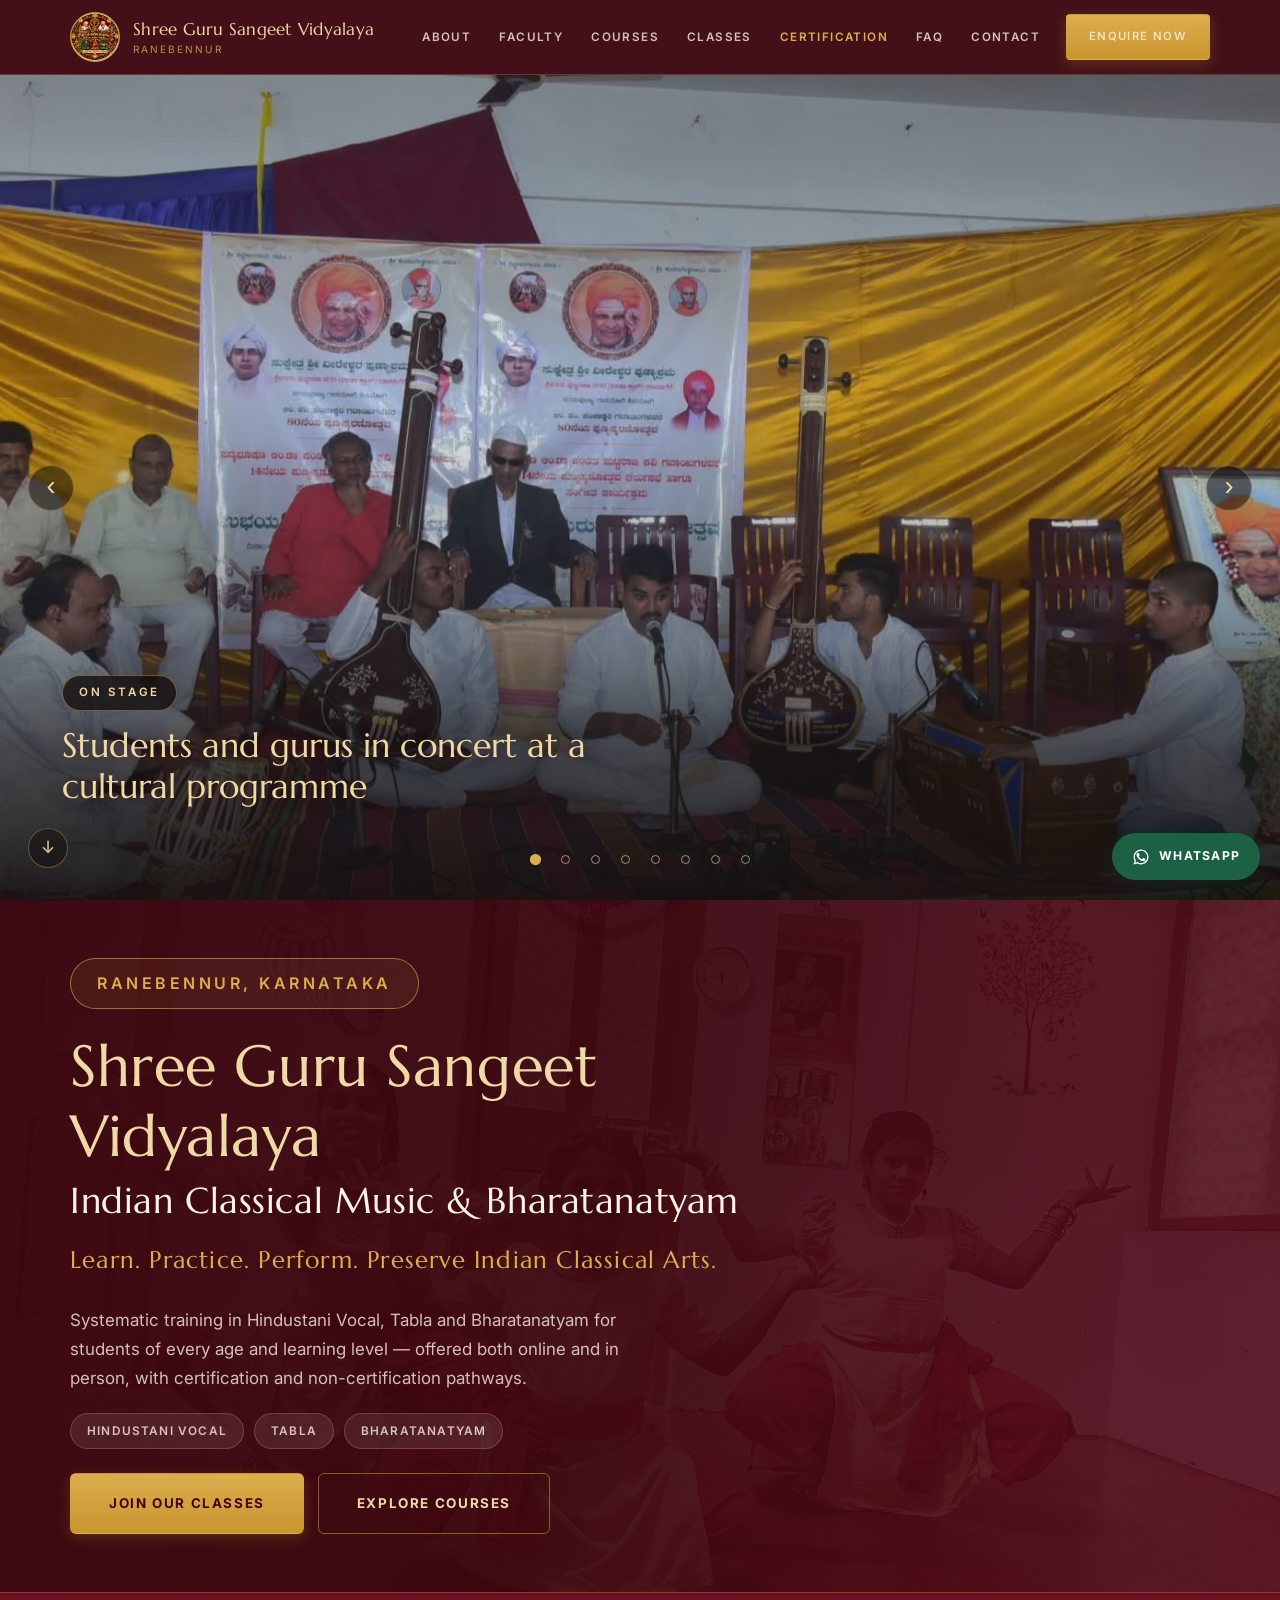
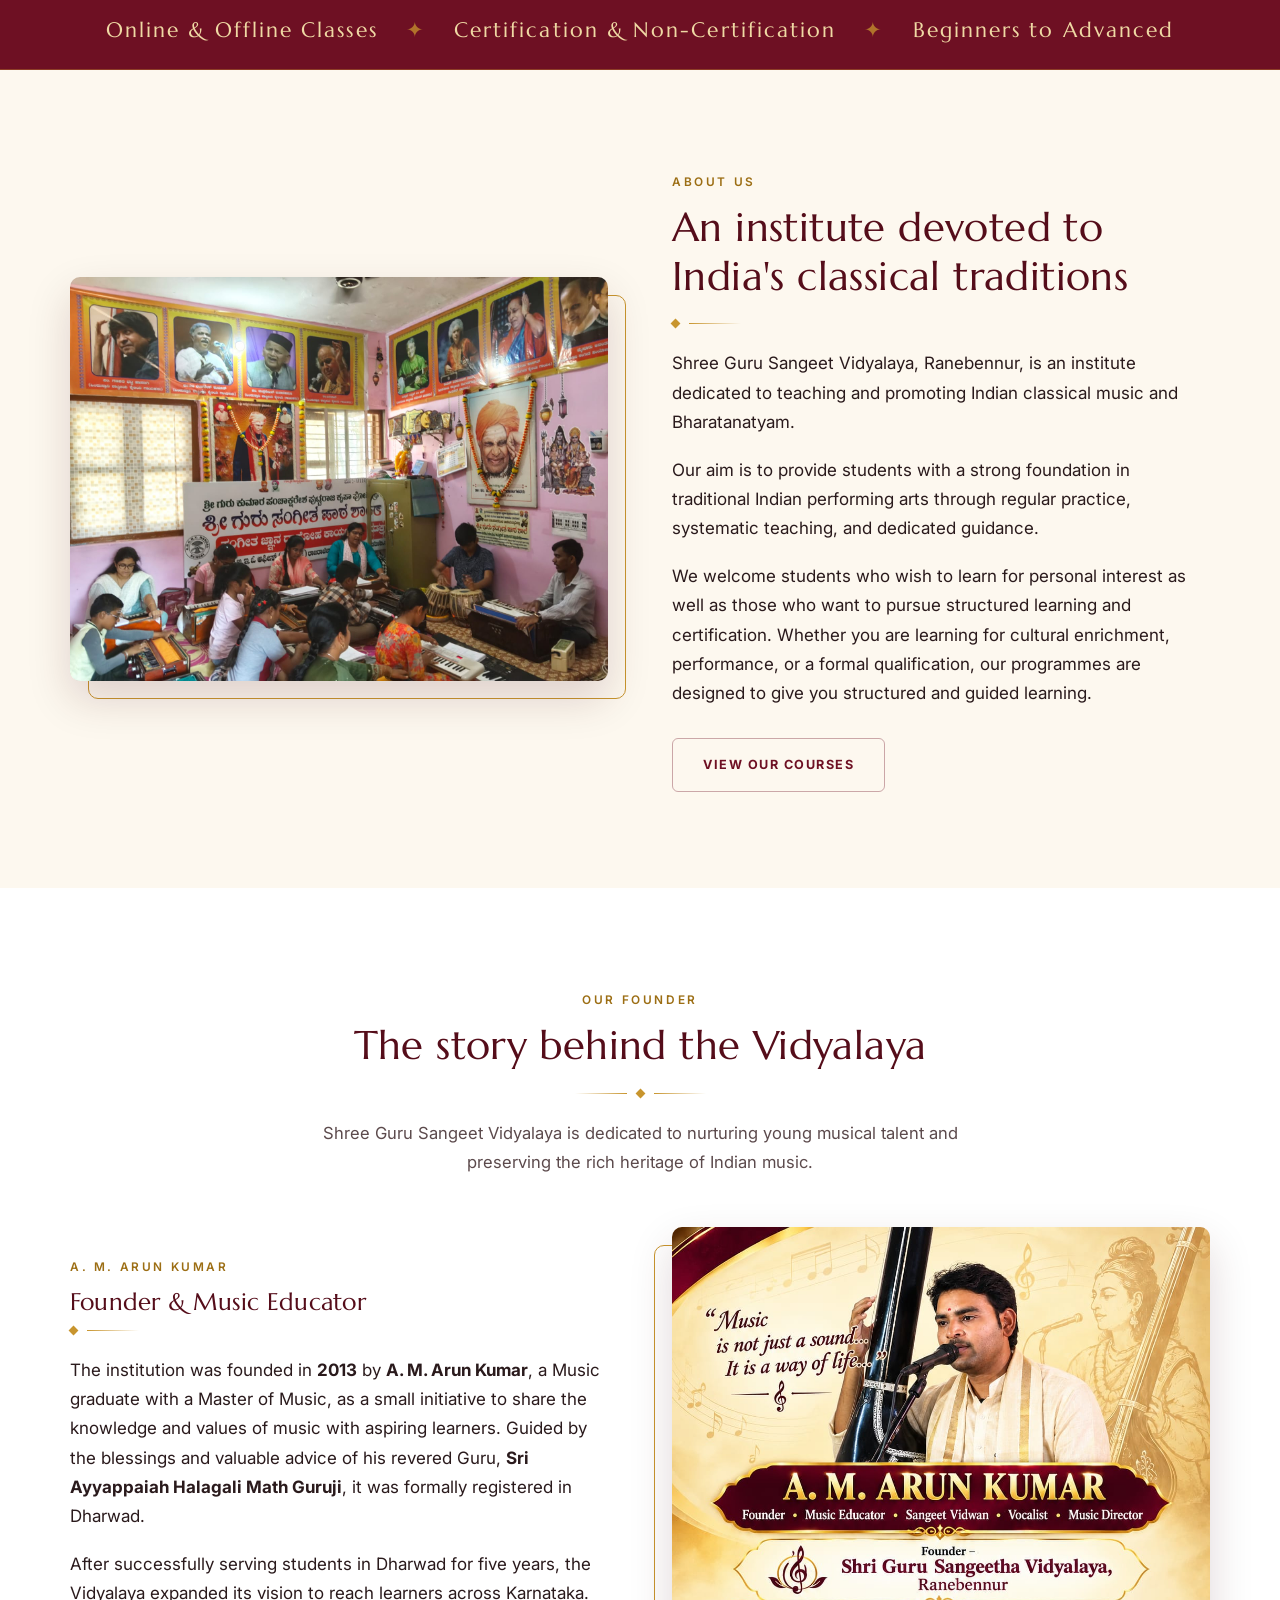
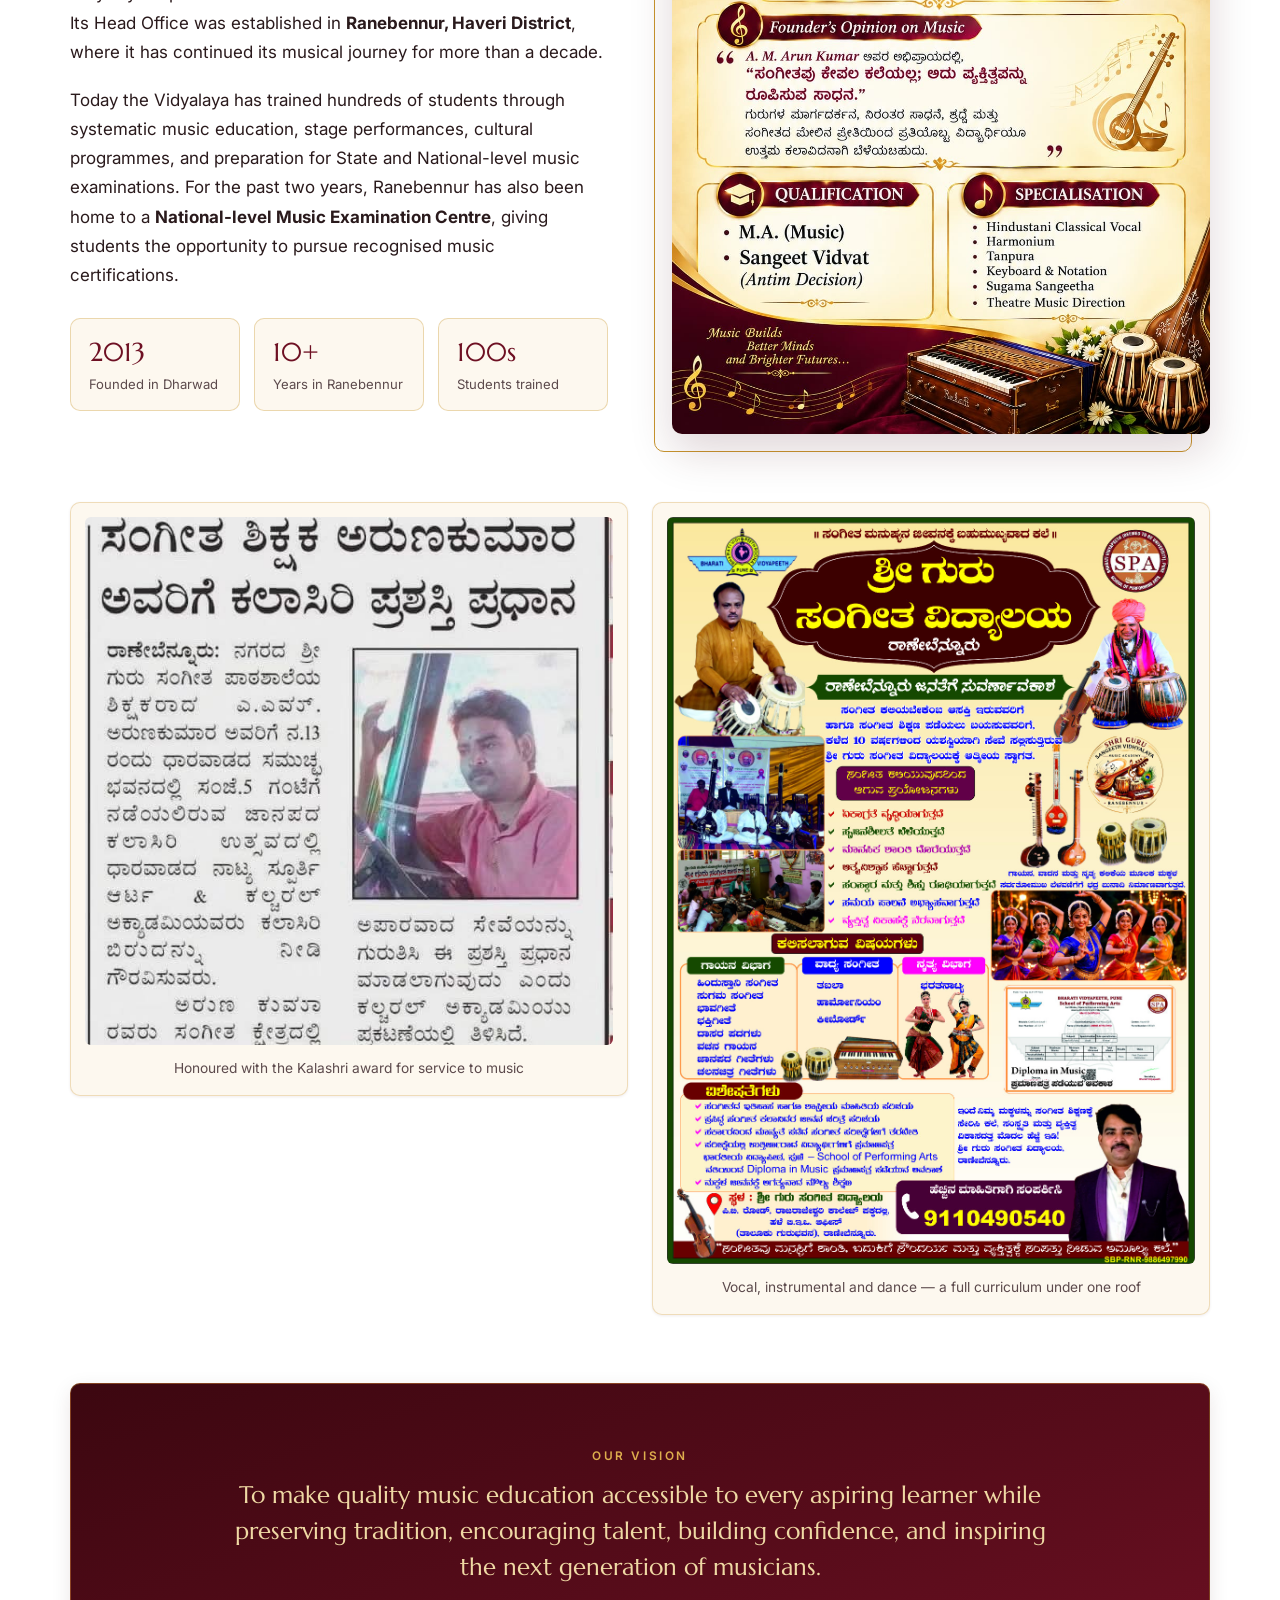
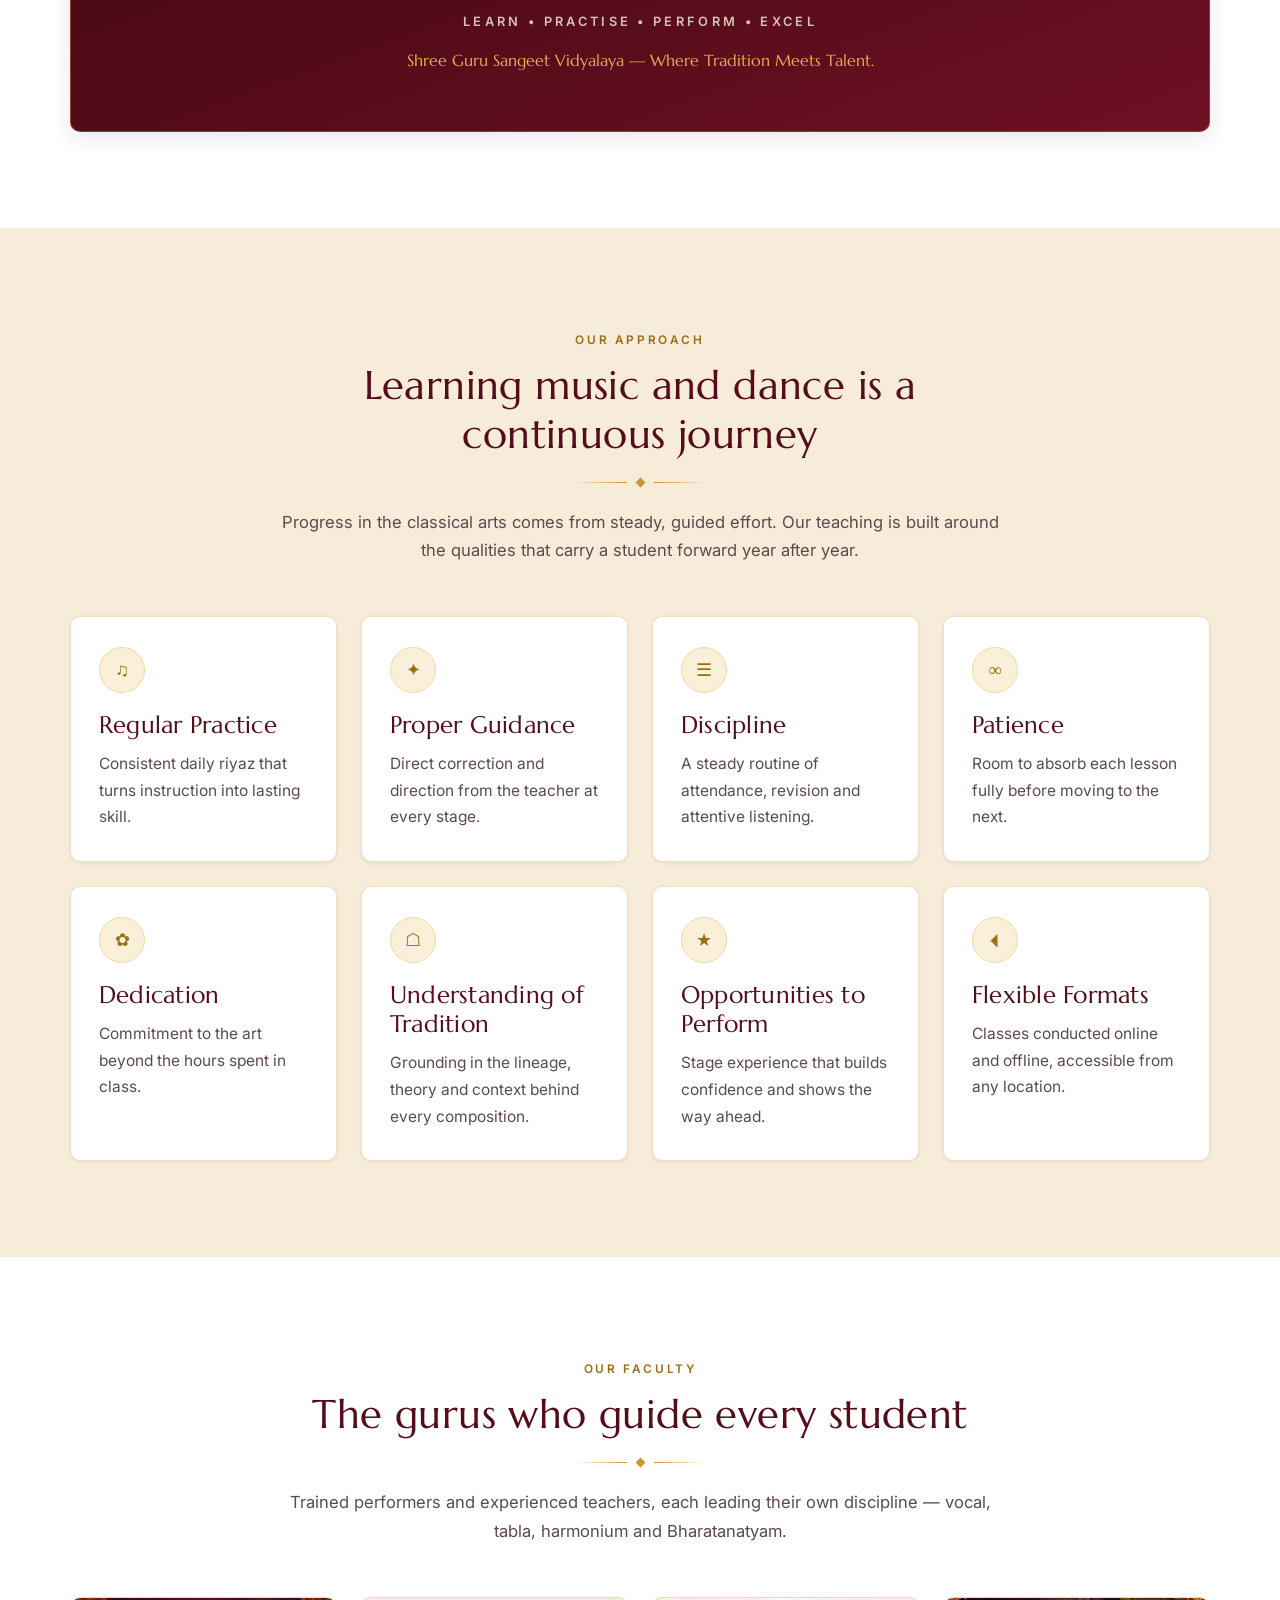
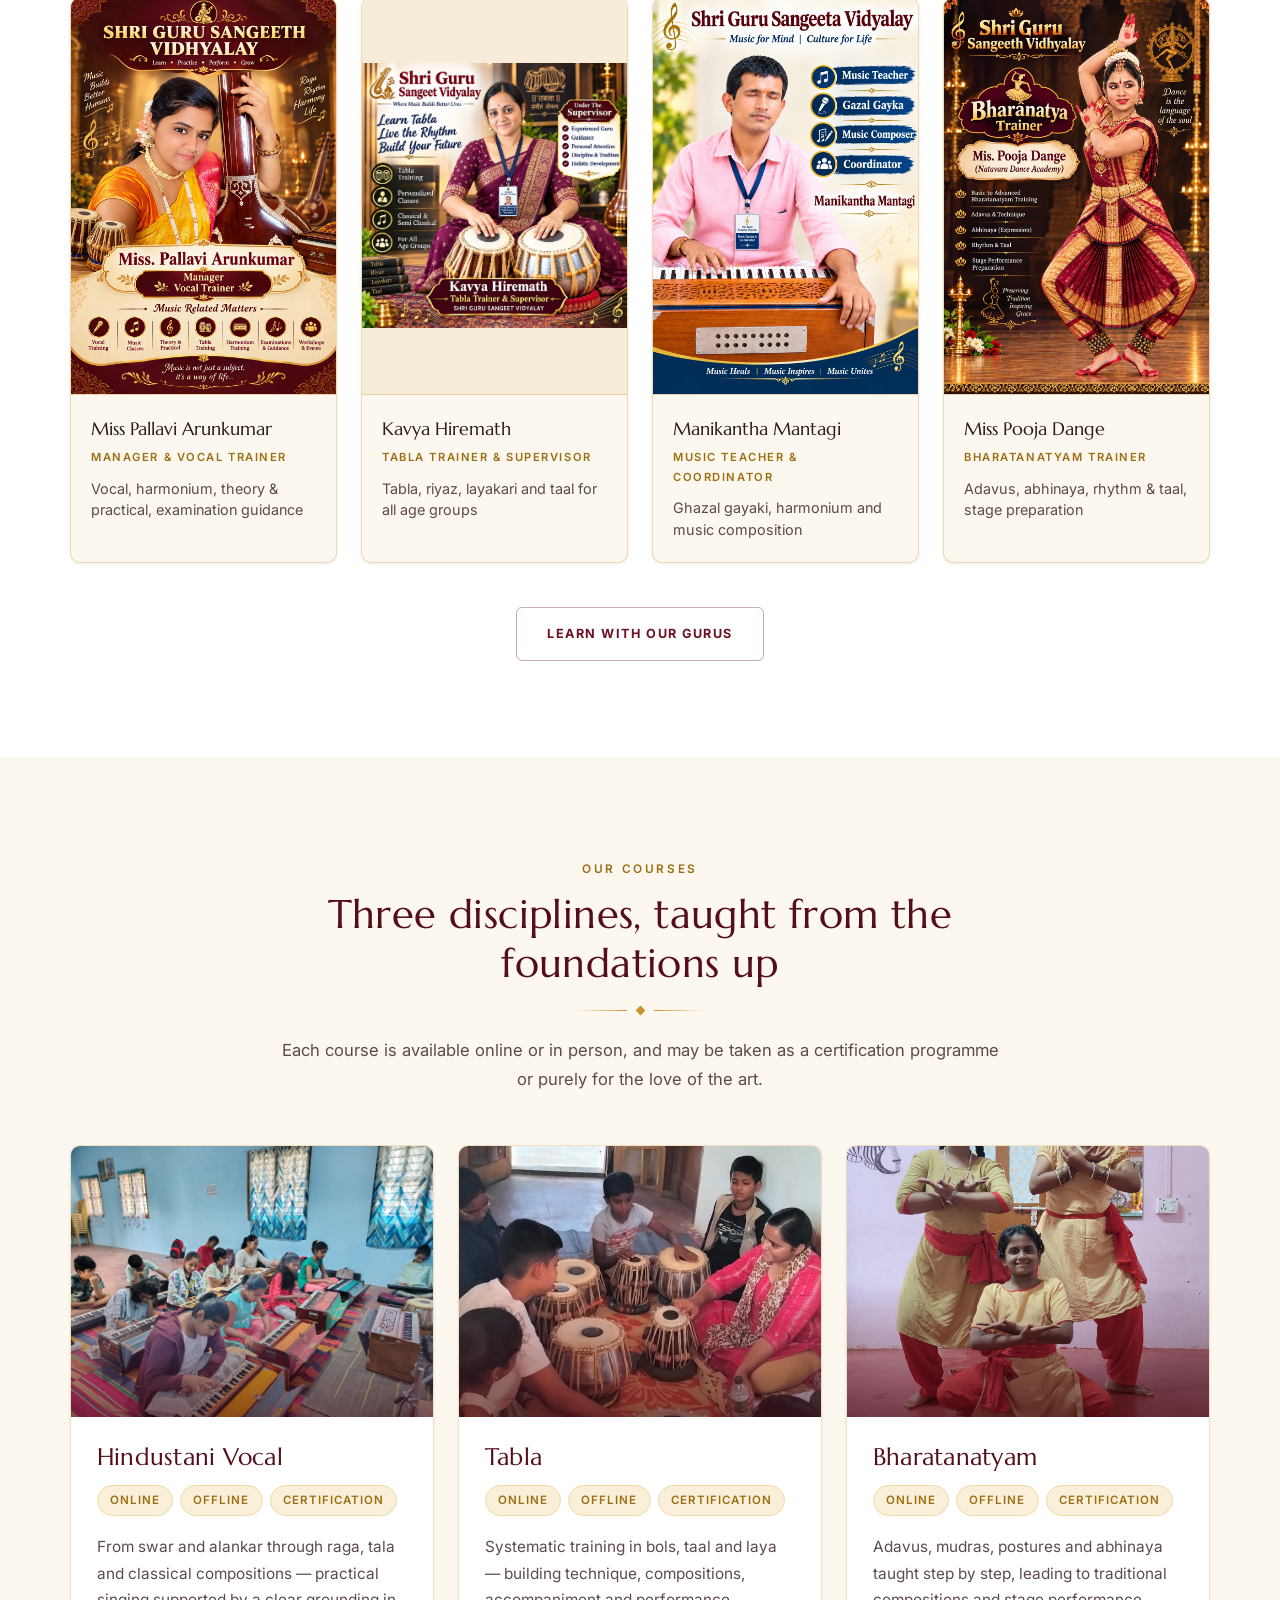
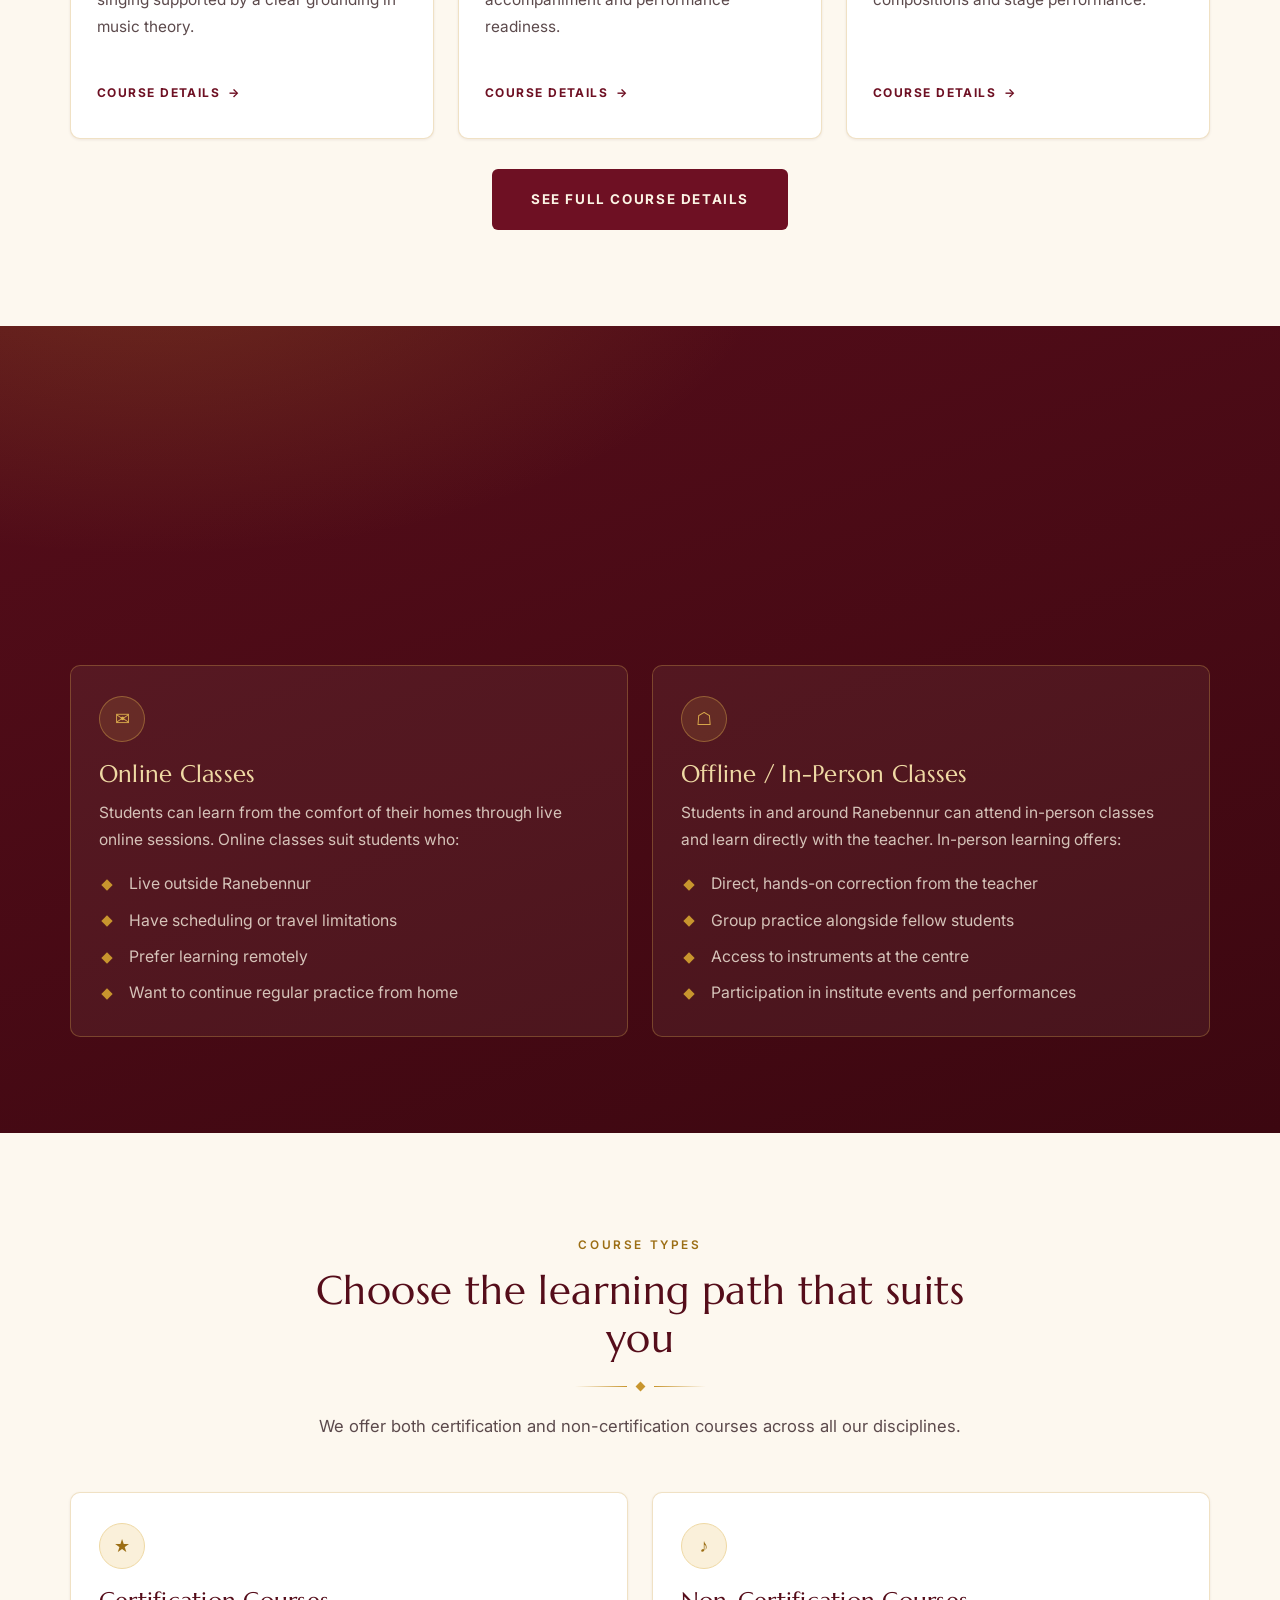
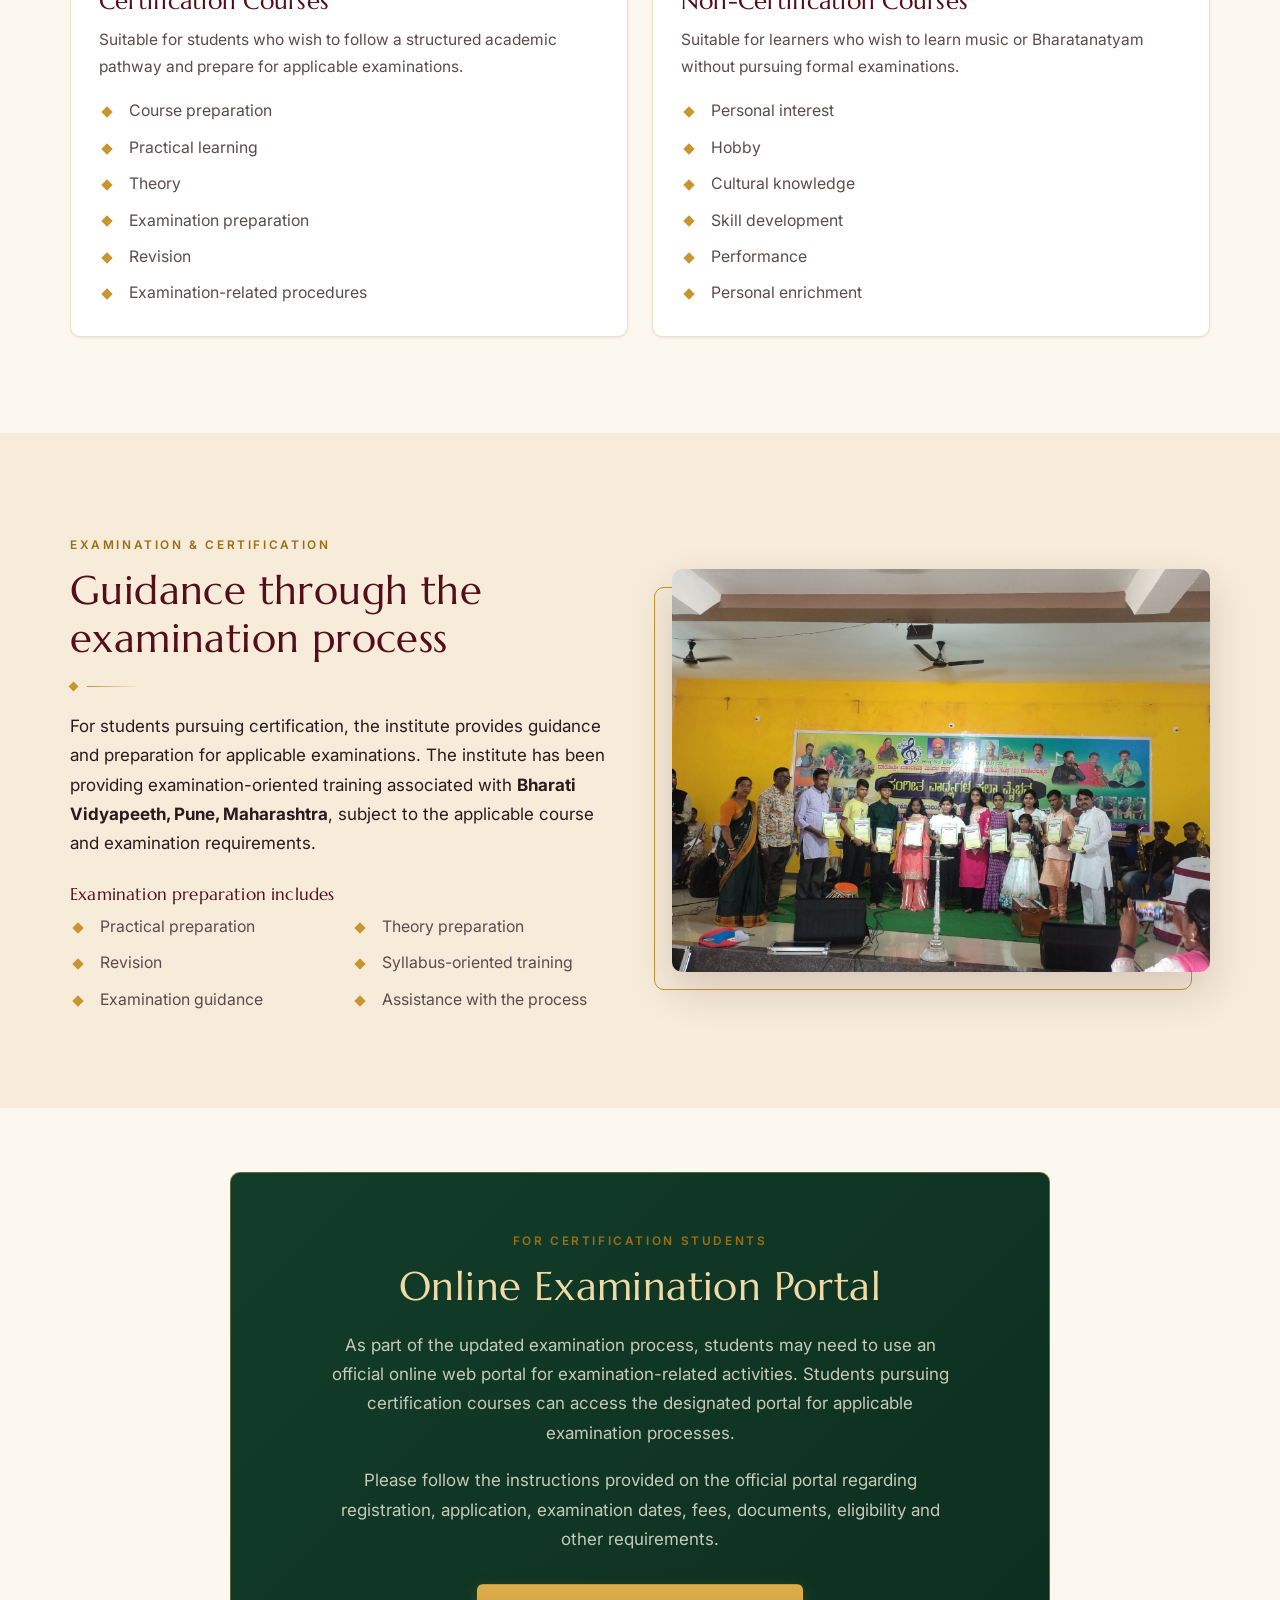
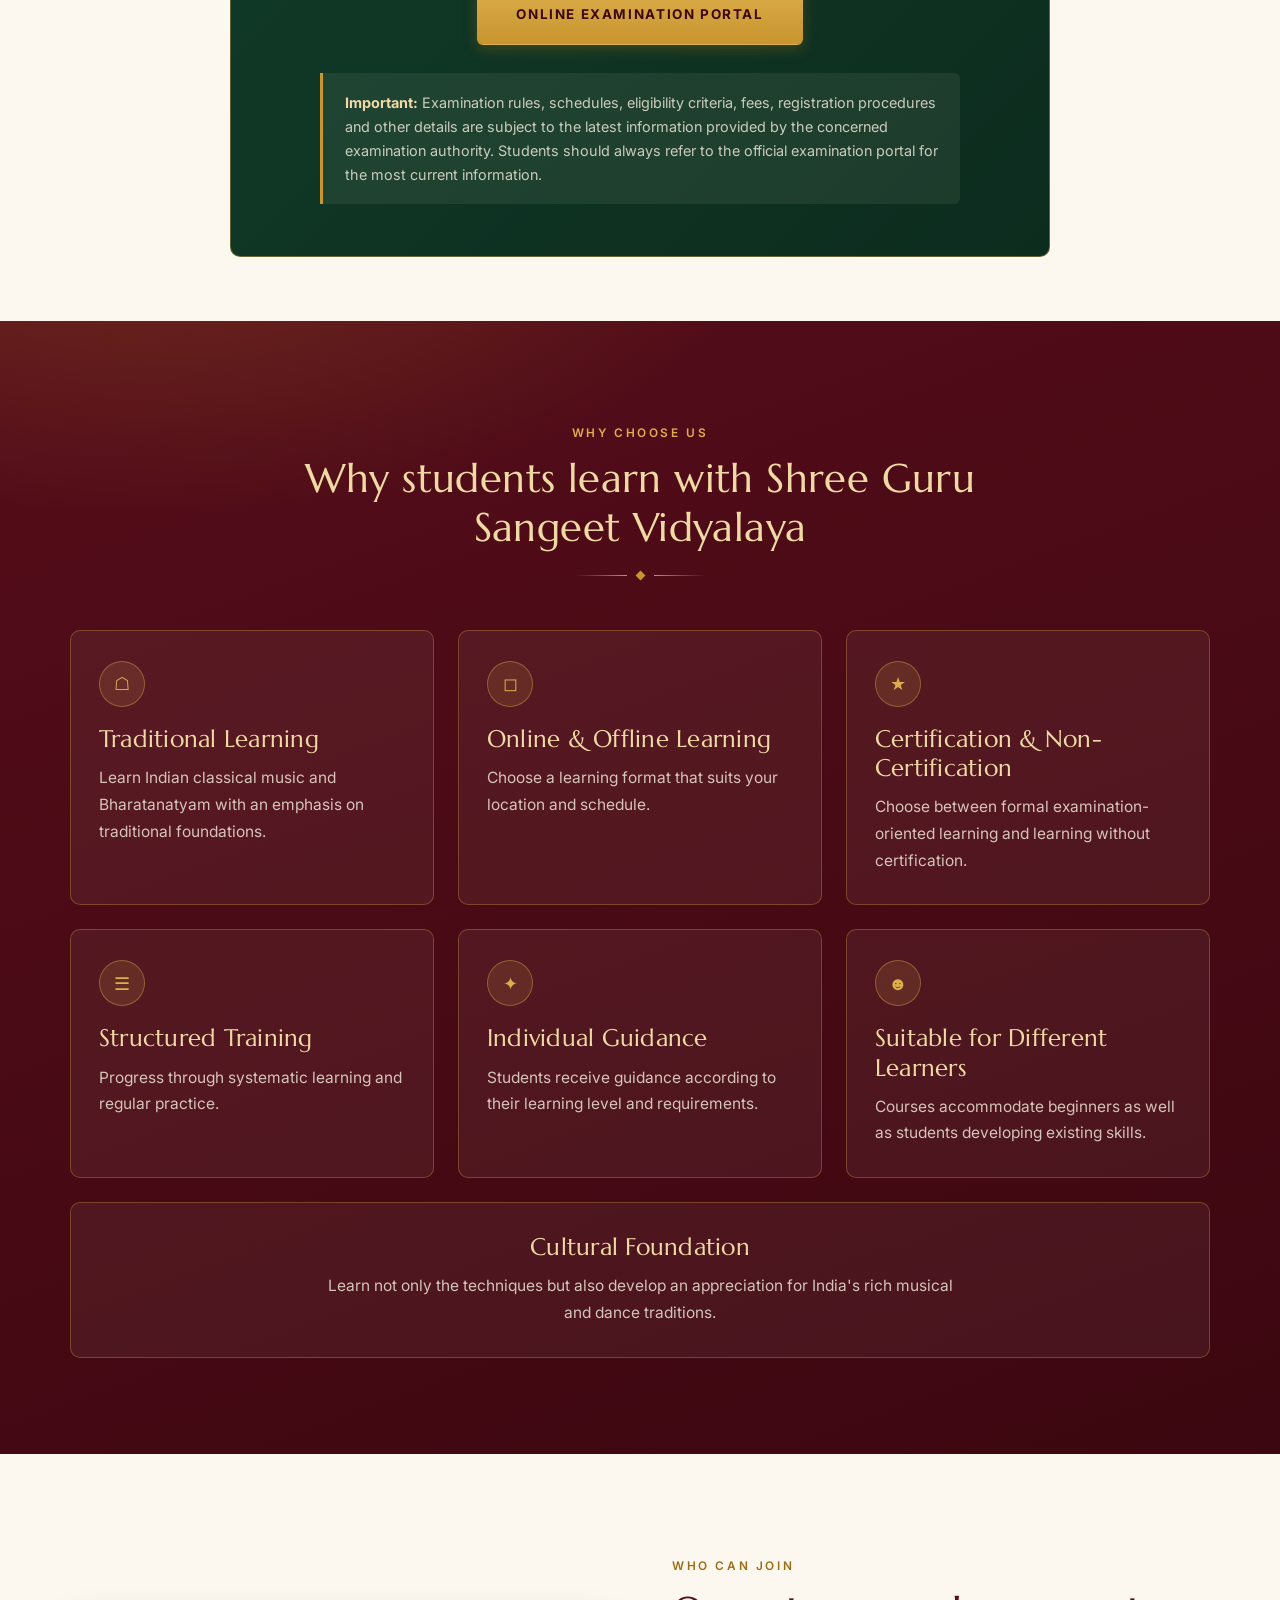
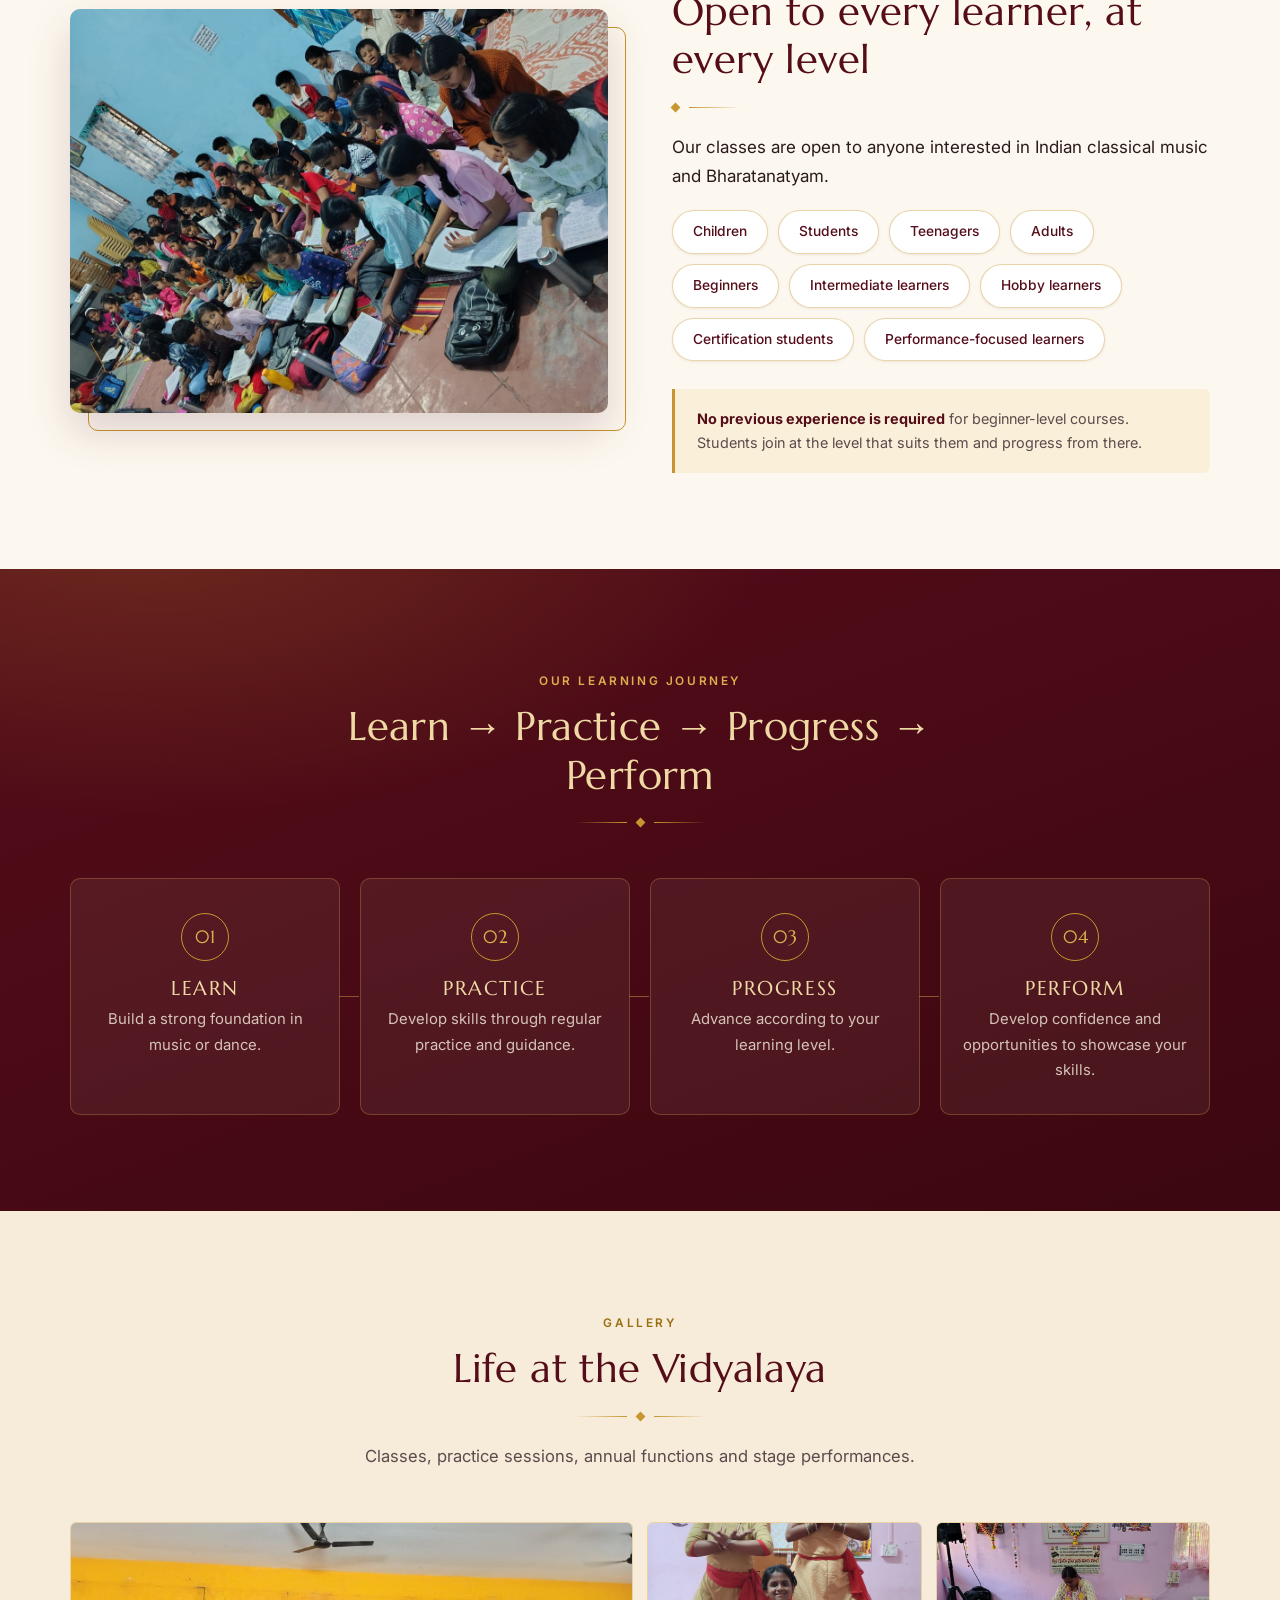
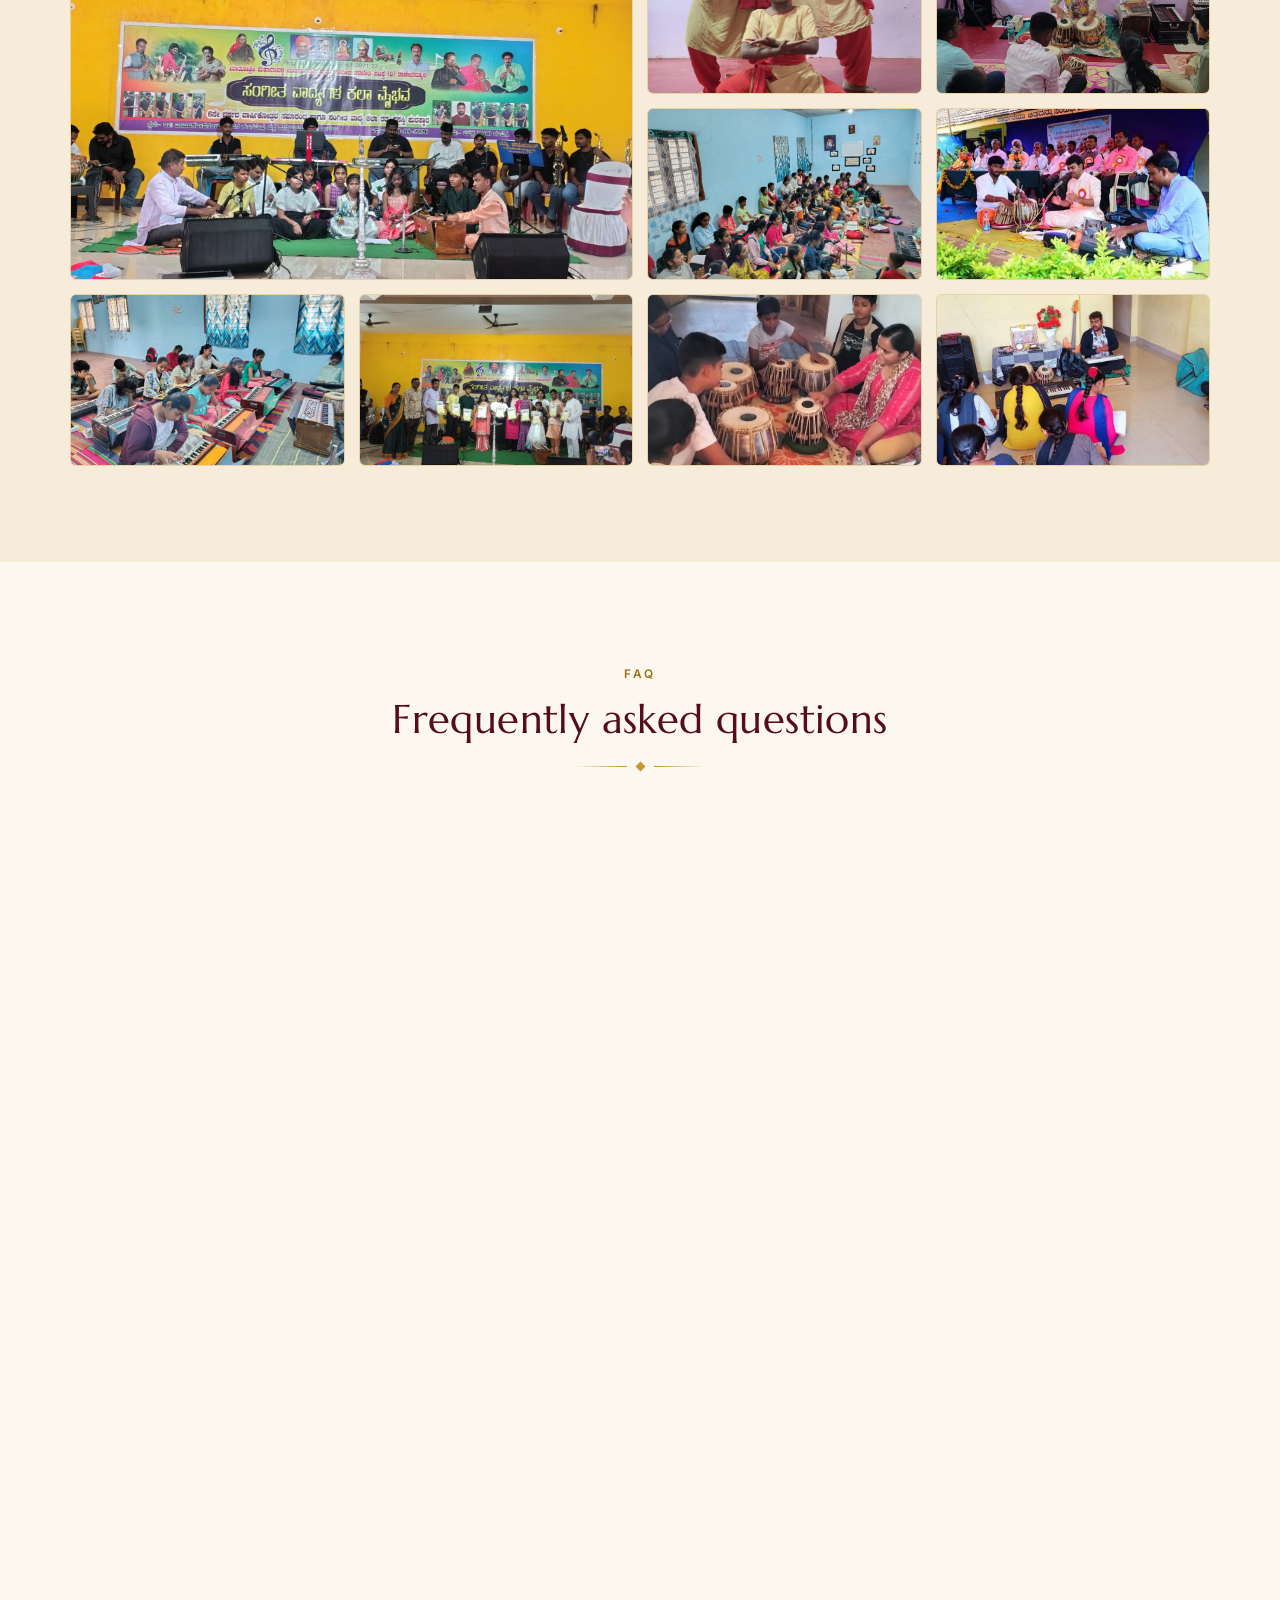
<file: index.html>
<!DOCTYPE html>
<html lang="en">
<head>
<meta charset="utf-8">
<meta name="viewport" content="width=device-width, initial-scale=1">
<title>Shree Guru Sangeet Vidyalaya, Ranebennur | Hindustani Vocal, Tabla &amp; Bharatanatyam Classes</title>
<meta name="description" content="Shree Guru Sangeet Vidyalaya, Ranebennur (Haveri, Karnataka) offers systematic training in Hindustani Classical Vocal, Tabla and Bharatanatyam — online and offline, with certification and non-certification courses for children, students and adults. Founded 2013.">
<meta name="keywords" content="Shree Guru Sangeet Vidyalaya, music classes Ranebennur, music school Ranebennur, sangeet vidyalaya Ranebennur, Hindustani classical vocal classes, Hindustani music classes Karnataka, tabla classes Ranebennur, learn tabla online, Bharatanatyam classes Ranebennur, Bharatanatyam dance classes online, online Indian classical music classes, Indian classical music institute Haveri, classical dance school Haveri, music certification courses Karnataka, Bharati Vidyapeeth music examination centre, harmonium classes Ranebennur, music classes for kids Ranebennur, vocal music classes near me, ರಾಣೇಬೆನ್ನೂರು ಸಂಗೀತ ಶಾಲೆ, ಹಿಂದೂಸ್ತಾನಿ ಸಂಗೀತ ತರಗತಿ, ತಬಲಾ ತರಗತಿ, ಭರತನಾಟ್ಯ ತರಗತಿ">
<meta name="author" content="Shree Guru Sangeet Vidyalaya">
<meta name="robots" content="index, follow, max-image-preview:large, max-snippet:-1">
<link rel="canonical" href="https://shreegurusangeet.in/">

<!-- Local / geo signals -->
<meta name="geo.region" content="IN-KA">
<meta name="geo.placename" content="Ranebennur, Haveri, Karnataka">
<meta name="geo.position" content="14.6144047;75.6345114">
<meta name="ICBM" content="14.6144047, 75.6345114">

<!-- Open Graph (WhatsApp, Facebook, LinkedIn previews) -->
<meta property="og:site_name" content="Shree Guru Sangeet Vidyalaya">
<meta property="og:locale" content="en_IN">
<meta property="og:type" content="website">
<meta property="og:url" content="https://shreegurusangeet.in/">
<meta property="og:title" content="Shree Guru Sangeet Vidyalaya, Ranebennur | Hindustani Vocal, Tabla &amp; Bharatanatyam">
<meta property="og:description" content="Learn. Practice. Perform. Preserve Indian Classical Arts. Hindustani Vocal | Tabla | Bharatanatyam — online &amp; offline classes, certification &amp; non-certification courses.">
<meta property="og:image" content="https://shreegurusangeet.in/images/logo.jpg">
<meta property="og:image:alt" content="Shree Guru Sangeet Vidyalaya emblem">

<!-- Twitter / X card -->
<meta name="twitter:card" content="summary">
<meta name="twitter:title" content="Shree Guru Sangeet Vidyalaya, Ranebennur">
<meta name="twitter:description" content="Hindustani Vocal, Tabla &amp; Bharatanatyam classes — online and offline, certification and non-certification.">
<meta name="twitter:image" content="https://shreegurusangeet.in/images/logo.jpg">

<meta name="theme-color" content="#6E1023">

<link rel="icon" href="images/logo.jpg">
<link rel="preconnect" href="https://fonts.googleapis.com">
<link rel="preconnect" href="https://fonts.gstatic.com" crossorigin>
<link href="https://fonts.googleapis.com/css2?family=Marcellus&family=Inter:wght@400;500;600;700&display=swap" rel="stylesheet">
<link rel="stylesheet" href="css/style.css">

<!-- Structured data for Google: local business + course list + FAQ rich results -->
<script type="application/ld+json">
{
  "@context": "https://schema.org",
  "@graph": [
    {
      "@type": ["LocalBusiness", "EducationalOrganization"],
      "@id": "https://shreegurusangeet.in/#organization",
      "name": "Shree Guru Sangeet Vidyalaya",
      "alternateName": ["Shri Guru Sangeet Vidhyalay", "Shree Guru Sangeet Vidyalaya Ranebennur"],
      "url": "https://shreegurusangeet.in/",
      "logo": "https://shreegurusangeet.in/images/logo.jpg",
      "image": "https://shreegurusangeet.in/images/logo.jpg",
      "description": "Institute in Ranebennur, Karnataka teaching Hindustani Classical Vocal, Tabla and Bharatanatyam — online and offline, with certification and non-certification courses.",
      "foundingDate": "2013",
      "founder": {
        "@type": "Person",
        "name": "A. M. Arun Kumar",
        "jobTitle": "Founder & Music Educator"
      },
      "telephone": "+91-9110490540",
      "email": "shrigurusangeetavidyalaya@gmail.com",
      "address": {
        "@type": "PostalAddress",
        "streetAddress": "Beside Raja Rajeshwari College, Old B.E.O. Office, P.B. Road",
        "addressLocality": "Ranebennur",
        "addressRegion": "Karnataka",
        "postalCode": "581115",
        "addressCountry": "IN"
      },
      "geo": {
        "@type": "GeoCoordinates",
        "latitude": 14.6144047,
        "longitude": 75.6345114
      },
      "hasMap": "https://maps.google.com/maps?q=14.6144047%2C75.6345114&z=17&hl=en",
      "areaServed": [
        { "@type": "City", "name": "Ranebennur" },
        { "@type": "AdministrativeArea", "name": "Haveri District" },
        { "@type": "State", "name": "Karnataka" },
        { "@type": "Country", "name": "India" }
      ],
      "knowsAbout": ["Hindustani Classical Music", "Tabla", "Bharatanatyam", "Harmonium", "Indian Classical Music"],
      "sameAs": ["https://wa.me/919110490540"],
      "contactPoint": {
        "@type": "ContactPoint",
        "telephone": "+91-9110490540",
        "contactType": "admissions",
        "availableLanguage": ["Kannada", "Hindi", "English"]
      },
      "hasOfferCatalog": {
        "@type": "OfferCatalog",
        "name": "Courses",
        "itemListElement": [
          {
            "@type": "Offer",
            "itemOffered": {
              "@type": "Course",
              "@id": "https://shreegurusangeet.in/courses.html#hindustani-vocal",
              "name": "Hindustani Vocal",
              "description": "Fundamentals and progressive aspects of Hindustani classical music: swar, alankar, basic exercises, raga, tala, voice training, classical compositions, music theory, practical singing and examination preparation. Online and offline; certification and non-certification options.",
              "provider": {
                "@type": "Organization",
                "name": "Shree Guru Sangeet Vidyalaya",
                "sameAs": "https://shreegurusangeet.in/"
              }
            }
          },
          {
            "@type": "Offer",
            "itemOffered": {
              "@type": "Course",
              "@id": "https://shreegurusangeet.in/courses.html#tabla",
              "name": "Tabla",
              "description": "Systematic training in tabla: basic techniques, bols, taal, laya, rhythm exercises, compositions, practice techniques, accompaniment, performance preparation and examination preparation. Online and offline; certification and non-certification options.",
              "provider": {
                "@type": "Organization",
                "name": "Shree Guru Sangeet Vidyalaya",
                "sameAs": "https://shreegurusangeet.in/"
              }
            }
          },
          {
            "@type": "Offer",
            "itemOffered": {
              "@type": "Course",
              "@id": "https://shreegurusangeet.in/courses.html#bharatanatyam",
              "name": "Bharatanatyam",
              "description": "Bharatanatyam classical dance from the fundamentals: adavus, mudras, postures, rhythm and tala, abhinaya, facial expressions, traditional compositions, dance theory, stage performance and examination preparation. Online and offline; certification and non-certification options.",
              "provider": {
                "@type": "Organization",
                "name": "Shree Guru Sangeet Vidyalaya",
                "sameAs": "https://shreegurusangeet.in/"
              }
            }
          }
        ]
      }
    },
    {
      "@type": "WebSite",
      "@id": "https://shreegurusangeet.in/#website",
      "url": "https://shreegurusangeet.in/",
      "name": "Shree Guru Sangeet Vidyalaya",
      "publisher": { "@id": "https://shreegurusangeet.in/#organization" },
      "inLanguage": "en-IN"
    },
    {
      "@type": "WebPage",
      "@id": "https://shreegurusangeet.in/#webpage",
      "url": "https://shreegurusangeet.in/",
      "name": "Shree Guru Sangeet Vidyalaya, Ranebennur | Hindustani Vocal, Tabla & Bharatanatyam Classes",
      "isPartOf": { "@id": "https://shreegurusangeet.in/#website" },
      "about": { "@id": "https://shreegurusangeet.in/#organization" },
      "inLanguage": "en-IN"
    },
    {
      "@type": "FAQPage",
      "mainEntity": [
        {
          "@type": "Question",
          "name": "What courses does Shree Guru Sangeet Vidyalaya offer?",
          "acceptedAnswer": { "@type": "Answer", "text": "We offer training in Hindustani Vocal, Tabla and Bharatanatyam." }
        },
        {
          "@type": "Question",
          "name": "Are classes available online?",
          "acceptedAnswer": { "@type": "Answer", "text": "Yes. Online classes are available along with offline / in-person classes." }
        },
        {
          "@type": "Question",
          "name": "Are offline classes available in Ranebennur?",
          "acceptedAnswer": { "@type": "Answer", "text": "Yes. The institute provides offline classes in Ranebennur." }
        },
        {
          "@type": "Question",
          "name": "Do you offer certification courses?",
          "acceptedAnswer": { "@type": "Answer", "text": "Yes. Certification-oriented courses are available for applicable programmes." }
        },
        {
          "@type": "Question",
          "name": "Do you offer non-certification classes?",
          "acceptedAnswer": { "@type": "Answer", "text": "Yes. Students can also choose non-certification classes for learning without pursuing formal examinations." }
        },
        {
          "@type": "Question",
          "name": "Can beginners join?",
          "acceptedAnswer": { "@type": "Answer", "text": "Yes. Beginner-level students can join the appropriate course. No previous experience is required." }
        },
        {
          "@type": "Question",
          "name": "Are examinations available?",
          "acceptedAnswer": { "@type": "Answer", "text": "Students pursuing certification can be guided toward applicable examinations, subject to the rules and requirements of the concerned examination authority." }
        },
        {
          "@type": "Question",
          "name": "How can I access the online examination portal?",
          "acceptedAnswer": { "@type": "Answer", "text": "A dedicated Online Examination Portal link is provided on this website. Students should use the official portal and follow the latest instructions provided there." }
        },
        {
          "@type": "Question",
          "name": "Can I learn only as a hobby?",
          "acceptedAnswer": { "@type": "Answer", "text": "Yes. Non-certification classes can be chosen by students who wish to learn music or Bharatanatyam for personal interest, hobby, cultural learning or skill development." }
        }
      ]
    }
  ]
}
</script>
</head>
<body>

<a class="skip-link" href="#main">Skip to content</a>

<!-- ============================= HEADER ============================= -->
<header class="site-header">
  <div class="wrap header-inner">
    <a class="brand" href="index.html">
      <img src="images/logo.jpg" alt="Shree Guru Sangeet Vidyalaya emblem">
      <span class="brand-text">
        <span class="brand-name">Shree Guru Sangeet Vidyalaya</span>
        <span class="brand-sub">Ranebennur</span>
      </span>
    </a>

    <button class="nav-toggle" aria-expanded="false" aria-controls="primary-nav" aria-label="Toggle menu">
      <span></span><span></span><span></span>
    </button>

    <nav class="nav" id="primary-nav" aria-label="Primary">
      <a href="#about">About</a>
      <a href="#faculty">Faculty</a>
      <a href="courses.html">Courses</a>
      <a href="#classes">Classes</a>
      <a href="#certification">Certification</a>
      <a href="#faq">FAQ</a>
      <a href="#contact">Contact</a>
      <a class="btn btn--gold" href="#enquiry">Enquire Now</a>
    </nav>
  </div>
</header>

<main id="main">

<!-- ============================= SHOWCASE SLIDESHOW ============================= -->
<section class="showcase" id="showcase"
         aria-roledescription="carousel"
         aria-label="Moments from Shree Guru Sangeet Vidyalaya">

  <div class="showcase__stage" id="showcase-stage">
    <figure class="showcase__slide is-active" role="group" aria-roledescription="slide" aria-label="1 of 8">
      <img src="images/presentation/IMG-20260123-WA0047(2).jpg" fetchpriority="high" decoding="async"
           alt="Students and teachers performing together on stage with tabla, tanpura and harmonium">
      <figcaption>
        <span class="showcase__eyebrow">On Stage</span>
        <strong>Students and gurus in concert at a cultural programme</strong>
      </figcaption>
    </figure>

    <figure class="showcase__slide" role="group" aria-roledescription="slide" aria-label="2 of 8">
      <img src="images/presentation/IMG-20260912-WA0049.jpg" loading="lazy" decoding="async"
           alt="An ensemble performing at the Bharat Ratna Pt. Bhimsen Joshi Birth Centenary Concerts">
      <figcaption>
        <span class="showcase__eyebrow">Concert Stages</span>
        <strong>Bharat Ratna Pt. Bhimsen Joshi Birth Centenary Concerts</strong>
      </figcaption>
    </figure>

    <figure class="showcase__slide" role="group" aria-roledescription="slide" aria-label="3 of 8">
      <img src="images/presentation/IMG-20260911-WA0029.jpg" loading="lazy" decoding="async"
           alt="A full class of students seated for a theory and practice session at the Vidyalaya">
      <figcaption>
        <span class="showcase__eyebrow">Daily Classes</span>
        <strong>Systematic teaching, theory and practice, every week</strong>
      </figcaption>
    </figure>

    <figure class="showcase__slide" role="group" aria-roledescription="slide" aria-label="4 of 8">
      <img src="images/presentation/IMG-20260623-WA0046(2).jpg" loading="lazy" decoding="async"
           alt="An outdoor cultural programme with vocal, tabla and keyboard accompaniment">
      <figcaption>
        <span class="showcase__eyebrow">Cultural Programmes</span>
        <strong>Invited to perform across Karnataka</strong>
      </figcaption>
    </figure>

    <figure class="showcase__slide" role="group" aria-roledescription="slide" aria-label="5 of 8">
      <img src="images/presentation/IMG-20260911-WA0069(1).jpg" loading="lazy" decoding="async"
           alt="Students seated on the floor during a keyboard and vocal lesson">
      <figcaption>
        <span class="showcase__eyebrow">Learning Together</span>
        <strong>Small groups, personal attention, guided riyaz</strong>
      </figcaption>
    </figure>

    <figure class="showcase__slide" role="group" aria-roledescription="slide" aria-label="6 of 8">
      <img src="images/presentation/IMG-20260123-WA0045.jpg" loading="lazy" decoding="async"
           alt="A group of students and teachers with a harmonium beneath the Vidyalaya banner">
      <figcaption>
        <span class="showcase__eyebrow">Guru-Shishya Tradition</span>
        <strong>Knowledge passed on the way it always has been</strong>
      </figcaption>
    </figure>

    <figure class="showcase__slide" role="group" aria-roledescription="slide" aria-label="7 of 8">
      <img src="images/presentation/IMG-20260916-WA0082.jpg" loading="lazy" decoding="async"
           alt="Founder A. M. Arun Kumar with dignitaries receiving mementos at an award ceremony">
      <figcaption>
        <span class="showcase__eyebrow">Honours &amp; Recognition</span>
        <strong>Awarded for service to music and culture</strong>
      </figcaption>
    </figure>

    <figure class="showcase__slide" role="group" aria-roledescription="slide" aria-label="8 of 8">
      <img src="images/presentation/IMG-20260916-WA0081.jpg" loading="lazy" decoding="async"
           alt="A felicitation on stage, a bouquet being presented to the founder">
      <figcaption>
        <span class="showcase__eyebrow">Felicitations</span>
        <strong>A decade of service, honoured on many stages</strong>
      </figcaption>
    </figure>
  </div>

  <button class="showcase__arrow showcase__arrow--prev" type="button" aria-label="Previous photograph">
    <span aria-hidden="true">&#8249;</span>
  </button>
  <button class="showcase__arrow showcase__arrow--next" type="button" aria-label="Next photograph">
    <span aria-hidden="true">&#8250;</span>
  </button>

  <div class="showcase__dots" id="showcase-dots" role="tablist" aria-label="Choose a photograph"></div>

  <a class="showcase__scroll" href="#hero" aria-label="Scroll to introduction">
    <span aria-hidden="true">&#8595;</span>
  </a>
</section>

<!-- ============================= HERO ============================= -->
<section class="hero" id="hero">
  <div class="hero__bg" role="presentation"></div>
  <div class="wrap">
    <div class="hero__content">
      <span class="hero__kicker hero__kicker--lg">Ranebennur, Karnataka</span>
      <h1>
        Shree Guru Sangeet Vidyalaya
        <span class="accent">Indian Classical Music &amp; Bharatanatyam</span>
      </h1>
      <p class="hero__tagline">Learn. Practice. Perform. Preserve Indian Classical Arts.</p>
      <p class="hero__lede">
        Systematic training in Hindustani Vocal, Tabla and Bharatanatyam for students of
        every age and learning level — offered both online and in person, with certification
        and non-certification pathways.
      </p>

      <div class="hero__pills">
        <span>Hindustani Vocal</span>
        <span>Tabla</span>
        <span>Bharatanatyam</span>
      </div>

      <div class="btn-row">
        <a class="btn btn--gold btn--lg" href="#enquiry">Join Our Classes</a>
        <a class="btn btn--ghost btn--lg" href="courses.html">Explore Courses</a>
      </div>
    </div>
  </div>
</section>

<!-- ============================= STRIP ============================= -->
<div class="strip">
  <div class="wrap strip__inner">
    <span>Online &amp; Offline Classes</span> <i>&#10022;</i>
    <span>Certification &amp; Non-Certification</span> <i>&#10022;</i>
    <span>Beginners to Advanced</span>
  </div>
</div>

<!-- ============================= ABOUT ============================= -->
<section class="section" id="about">
  <div class="wrap">
    <div class="split reveal">
      <div class="split__media">
        <img src="images/institute.jpg" alt="Students learning at Shree Guru Sangeet Vidyalaya in Ranebennur" loading="lazy">
      </div>
      <div>
        <span class="eyebrow">About Us</span>
        <h2>An institute devoted to India's classical traditions</h2>
        <div class="ornament ornament--start"><span></span></div>
        <p>
          Shree Guru Sangeet Vidyalaya, Ranebennur, is an institute dedicated to teaching and
          promoting Indian classical music and Bharatanatyam.
        </p>
        <p>
          Our aim is to provide students with a strong foundation in traditional Indian performing
          arts through regular practice, systematic teaching, and dedicated guidance.
        </p>
        <p>
          We welcome students who wish to learn for personal interest as well as those who want to
          pursue structured learning and certification. Whether you are learning for cultural
          enrichment, performance, or a formal qualification, our programmes are designed to give
          you structured and guided learning.
        </p>
        <div class="btn-row">
          <a class="btn btn--outline" href="courses.html">View Our Courses</a>
        </div>
      </div>
    </div>
  </div>
</section>

<!-- ============================= FOUNDER ============================= -->
<section class="section section--paper" id="founder">
  <div class="wrap">
    <div class="section-head section-head--center reveal">
      <span class="eyebrow">Our Founder</span>
      <h2>The story behind the Vidyalaya</h2>
      <div class="ornament"><span></span></div>
      <p>
        Shree Guru Sangeet Vidyalaya is dedicated to nurturing young musical talent and
        preserving the rich heritage of Indian music.
      </p>
    </div>

    <div class="split split--media-right reveal">
      <div class="split__media split__media--poster">
        <img src="images/faculties/8d4d9214-cf70-455b-9ecb-2fcd43ee7e40.jfif"
             alt="A. M. Arun Kumar, founder of Shree Guru Sangeet Vidyalaya — M.A. in Music, Sangeet Vidvat, vocalist and music director"
             loading="lazy" decoding="async">
      </div>
      <div>
        <span class="eyebrow">A. M. Arun Kumar</span>
        <h3 class="founder__name">Founder &amp; Music Educator</h3>
        <div class="ornament ornament--start"><span></span></div>
        <p>
          The institution was founded in <strong>2013</strong> by <strong>A. M. Arun Kumar</strong>,
          a Music graduate with a Master of Music, as a small initiative to share the knowledge and
          values of music with aspiring learners. Guided by the blessings and valuable advice of his
          revered Guru, <strong>Sri Ayyappaiah Halagali Math Guruji</strong>, it was formally
          registered in Dharwad.
        </p>
        <p>
          After successfully serving students in Dharwad for five years, the Vidyalaya expanded its
          vision to reach learners across Karnataka. Its Head Office was established in
          <strong>Ranebennur, Haveri District</strong>, where it has continued its musical journey
          for more than a decade.
        </p>
        <p>
          Today the Vidyalaya has trained hundreds of students through systematic music education,
          stage performances, cultural programmes, and preparation for State and National-level
          music examinations. For the past two years, Ranebennur has also been home to a
          <strong>National-level Music Examination Centre</strong>, giving students the opportunity
          to pursue recognised music certifications.
        </p>

        <ul class="founder__facts">
          <li><span>2013</span> Founded in Dharwad</li>
          <li><span>10+</span> Years in Ranebennur</li>
          <li><span>100s</span> Students trained</li>
        </ul>
      </div>
    </div>

    <div class="founder__press reveal">
      <figure>
        <img src="images/presentation/IMG-20260123-WA0048.jpg"
             alt="Newspaper report on music teacher Arun Kumar receiving the Kalashri award in Dharwad"
             loading="lazy" decoding="async">
        <figcaption>Honoured with the Kalashri award for service to music</figcaption>
      </figure>
      <figure>
        <img src="images/presentation/IMG-20260624-WA0047(1).jpg"
             alt="Shri Guru Sangeeta Vidyalaya Ranebennur information poster listing vocal, instrumental and dance subjects"
             loading="lazy" decoding="async">
        <figcaption>Vocal, instrumental and dance — a full curriculum under one roof</figcaption>
      </figure>
    </div>

    <div class="vision reveal">
      <span class="eyebrow">Our Vision</span>
      <p class="vision__text">
        To make quality music education accessible to every aspiring learner while preserving
        tradition, encouraging talent, building confidence, and inspiring the next generation
        of musicians.
      </p>
      <p class="vision__motto">Learn &bull; Practise &bull; Perform &bull; Excel</p>
      <p class="vision__sign">Shree Guru Sangeet Vidyalaya &mdash; Where Tradition Meets Talent.</p>
    </div>
  </div>
</section>

<!-- ============================= APPROACH ============================= -->
<section class="section section--cream">
  <div class="wrap">
    <div class="section-head section-head--center reveal">
      <span class="eyebrow">Our Approach</span>
      <h2>Learning music and dance is a continuous journey</h2>
      <div class="ornament"><span></span></div>
      <p>
        Progress in the classical arts comes from steady, guided effort. Our teaching is built
        around the qualities that carry a student forward year after year.
      </p>
    </div>

    <div class="grid grid--4 reveal">
      <article class="card">
        <div class="card__icon">&#9835;</div>
        <h3>Regular Practice</h3>
        <p>Consistent daily riyaz that turns instruction into lasting skill.</p>
      </article>
      <article class="card">
        <div class="card__icon">&#10022;</div>
        <h3>Proper Guidance</h3>
        <p>Direct correction and direction from the teacher at every stage.</p>
      </article>
      <article class="card">
        <div class="card__icon">&#9776;</div>
        <h3>Discipline</h3>
        <p>A steady routine of attendance, revision and attentive listening.</p>
      </article>
      <article class="card">
        <div class="card__icon">&#8734;</div>
        <h3>Patience</h3>
        <p>Room to absorb each lesson fully before moving to the next.</p>
      </article>
      <article class="card">
        <div class="card__icon">&#10047;</div>
        <h3>Dedication</h3>
        <p>Commitment to the art beyond the hours spent in class.</p>
      </article>
      <article class="card">
        <div class="card__icon">&#9750;</div>
        <h3>Understanding of Tradition</h3>
        <p>Grounding in the lineage, theory and context behind every composition.</p>
      </article>
      <article class="card">
        <div class="card__icon">&#9733;</div>
        <h3>Opportunities to Perform</h3>
        <p>Stage experience that builds confidence and shows the way ahead.</p>
      </article>
      <article class="card">
        <div class="card__icon">&#9204;</div>
        <h3>Flexible Formats</h3>
        <p>Classes conducted online and offline, accessible from any location.</p>
      </article>
    </div>
  </div>
</section>

<!-- ============================= FACULTY ============================= -->
<section class="section section--paper" id="faculty">
  <div class="wrap">
    <div class="section-head section-head--center reveal">
      <span class="eyebrow">Our Faculty</span>
      <h2>The gurus who guide every student</h2>
      <div class="ornament"><span></span></div>
      <p>
        Trained performers and experienced teachers, each leading their own discipline —
        vocal, tabla, harmonium and Bharatanatyam.
      </p>
    </div>

    <div class="faculty reveal">
      <figure class="faculty__card">
        <img src="images/faculties/eb6ca882-5531-4ea3-b589-5b7d2bed1ddc.jfif"
             alt="Miss Pallavi Arunkumar, Manager and Vocal Trainer at Shree Guru Sangeet Vidyalaya"
             loading="lazy" decoding="async">
        <figcaption>
          <strong>Miss Pallavi Arunkumar</strong>
          <span>Manager &amp; Vocal Trainer</span>
          <em>Vocal, harmonium, theory &amp; practical, examination guidance</em>
        </figcaption>
      </figure>

      <figure class="faculty__card">
        <img src="images/faculties/54100cb3-cf2c-445f-9593-1bde56c60ce4.jfif"
             alt="Kavya Hiremath, Tabla Trainer and Supervisor at Shree Guru Sangeet Vidyalaya"
             loading="lazy" decoding="async">
        <figcaption>
          <strong>Kavya Hiremath</strong>
          <span>Tabla Trainer &amp; Supervisor</span>
          <em>Tabla, riyaz, layakari and taal for all age groups</em>
        </figcaption>
      </figure>

      <figure class="faculty__card">
        <img src="images/faculties/74738328-9625-49e8-a37f-d565726a110d.jfif"
             alt="Manikantha Mantagi, Music Teacher, ghazal singer, composer and coordinator"
             loading="lazy" decoding="async">
        <figcaption>
          <strong>Manikantha Mantagi</strong>
          <span>Music Teacher &amp; Coordinator</span>
          <em>Ghazal gayaki, harmonium and music composition</em>
        </figcaption>
      </figure>

      <figure class="faculty__card">
        <img src="images/faculties/6f084836-ee92-4ecc-a997-117fc5990632.jfif"
             alt="Miss Pooja Dange, Bharatanatyam Trainer from Natavara Dance Academy"
             loading="lazy" decoding="async">
        <figcaption>
          <strong>Miss Pooja Dange</strong>
          <span>Bharatanatyam Trainer</span>
          <em>Adavus, abhinaya, rhythm &amp; taal, stage preparation</em>
        </figcaption>
      </figure>
    </div>

    <div class="section-head section-head--center reveal" style="margin-top:44px;margin-bottom:0">
      <div class="btn-row">
        <a class="btn btn--outline" href="#enquiry">Learn With Our Gurus</a>
      </div>
    </div>
  </div>
</section>

<!-- ============================= COURSES ============================= -->
<section class="section" id="courses">
  <div class="wrap">
    <div class="section-head section-head--center reveal">
      <span class="eyebrow">Our Courses</span>
      <h2>Three disciplines, taught from the foundations up</h2>
      <div class="ornament"><span></span></div>
      <p>
        Each course is available online or in person, and may be taken as a certification
        programme or purely for the love of the art.
      </p>
    </div>

    <div class="grid grid--3 reveal">

      <article class="course-card">
        <div class="course-card__img">
          <img src="images/vocal-class.jpg" alt="Students practising Hindustani vocal music on harmoniums" loading="lazy">
        </div>
        <div class="course-card__body">
          <h3>Hindustani Vocal</h3>
          <ul class="tags"><li>Online</li><li>Offline</li><li>Certification</li></ul>
          <p>
            From swar and alankar through raga, tala and classical compositions — practical
            singing supported by a clear grounding in music theory.
          </p>
          <a class="card-link" href="courses.html#hindustani-vocal">Course details</a>
        </div>
      </article>

      <article class="course-card">
        <div class="course-card__img">
          <img src="images/tabla-class.jpg" alt="Students learning tabla in a group class" loading="lazy">
        </div>
        <div class="course-card__body">
          <h3>Tabla</h3>
          <ul class="tags"><li>Online</li><li>Offline</li><li>Certification</li></ul>
          <p>
            Systematic training in bols, taal and laya — building technique, compositions,
            accompaniment and performance readiness.
          </p>
          <a class="card-link" href="courses.html#tabla">Course details</a>
        </div>
      </article>

      <article class="course-card">
        <div class="course-card__img">
          <img src="images/bharatanatyam.jpg" alt="Students of Bharatanatyam holding a classical pose" loading="lazy">
        </div>
        <div class="course-card__body">
          <h3>Bharatanatyam</h3>
          <ul class="tags"><li>Online</li><li>Offline</li><li>Certification</li></ul>
          <p>
            Adavus, mudras, postures and abhinaya taught step by step, leading to traditional
            compositions and stage performance.
          </p>
          <a class="card-link" href="courses.html#bharatanatyam">Course details</a>
        </div>
      </article>

    </div>

    <div class="btn-row" style="justify-content:center">
      <a class="btn btn--maroon btn--lg" href="courses.html">See Full Course Details</a>
    </div>
  </div>
</section>

<!-- ============================= ONLINE / OFFLINE ============================= -->
<section class="section section--dark" id="classes">
  <div class="wrap">
    <div class="section-head section-head--center reveal">
      <span class="eyebrow">Online &amp; Offline</span>
      <h2>Learn from wherever you are</h2>
      <div class="ornament"><span></span></div>
      <p>
        We offer both online and offline classes to provide flexibility for students.
        Whichever you choose, the focus remains on systematic learning, regular practice
        and individual guidance.
      </p>
    </div>

    <div class="grid grid--2 reveal">
      <article class="card card--dark">
        <div class="card__icon">&#9993;</div>
        <h3>Online Classes</h3>
        <p style="margin-bottom:18px">
          Students can learn from the comfort of their homes through live online sessions.
          Online classes suit students who:
        </p>
        <ul class="ticks">
          <li>Live outside Ranebennur</li>
          <li>Have scheduling or travel limitations</li>
          <li>Prefer learning remotely</li>
          <li>Want to continue regular practice from home</li>
        </ul>
      </article>

      <article class="card card--dark">
        <div class="card__icon">&#9750;</div>
        <h3>Offline / In-Person Classes</h3>
        <p style="margin-bottom:18px">
          Students in and around Ranebennur can attend in-person classes and learn directly
          with the teacher. In-person learning offers:
        </p>
        <ul class="ticks">
          <li>Direct, hands-on correction from the teacher</li>
          <li>Group practice alongside fellow students</li>
          <li>Access to instruments at the centre</li>
          <li>Participation in institute events and performances</li>
        </ul>
      </article>
    </div>
  </div>
</section>

<!-- ============================= CERTIFICATION ============================= -->
<section class="section" id="certification">
  <div class="wrap">
    <div class="section-head section-head--center reveal">
      <span class="eyebrow">Course Types</span>
      <h2>Choose the learning path that suits you</h2>
      <div class="ornament"><span></span></div>
      <p>
        We offer both certification and non-certification courses across all our disciplines.
      </p>
    </div>

    <div class="grid grid--2 reveal">
      <article class="card">
        <div class="card__icon">&#9733;</div>
        <h3>Certification Courses</h3>
        <p style="margin-bottom:18px">
          Suitable for students who wish to follow a structured academic pathway and prepare
          for applicable examinations.
        </p>
        <ul class="ticks">
          <li>Course preparation</li>
          <li>Practical learning</li>
          <li>Theory</li>
          <li>Examination preparation</li>
          <li>Revision</li>
          <li>Examination-related procedures</li>
        </ul>
      </article>

      <article class="card">
        <div class="card__icon">&#9834;</div>
        <h3>Non-Certification Courses</h3>
        <p style="margin-bottom:18px">
          Suitable for learners who wish to learn music or Bharatanatyam without pursuing
          formal examinations.
        </p>
        <ul class="ticks">
          <li>Personal interest</li>
          <li>Hobby</li>
          <li>Cultural knowledge</li>
          <li>Skill development</li>
          <li>Performance</li>
          <li>Personal enrichment</li>
        </ul>
      </article>
    </div>
  </div>
</section>

<!-- ============================= EXAMINATION ============================= -->
<section class="section section--cream" id="examination">
  <div class="wrap">
    <div class="split split--media-right reveal">
      <div class="split__media">
        <img src="images/certificates.jpg" alt="Students receiving certificates at an institute function" loading="lazy">
      </div>
      <div>
        <span class="eyebrow">Examination &amp; Certification</span>
        <h2>Guidance through the examination process</h2>
        <div class="ornament ornament--start"><span></span></div>
        <p>
          For students pursuing certification, the institute provides guidance and preparation
          for applicable examinations. The institute has been providing examination-oriented
          training associated with <strong>Bharati Vidyapeeth, Pune, Maharashtra</strong>,
          subject to the applicable course and examination requirements.
        </p>

        <h4 style="margin-top:26px">Examination preparation includes</h4>
        <ul class="ticks ticks--2col">
          <li>Practical preparation</li>
          <li>Theory preparation</li>
          <li>Revision</li>
          <li>Syllabus-oriented training</li>
          <li>Examination guidance</li>
          <li>Assistance with the process</li>
        </ul>
      </div>
    </div>
  </div>
</section>

<!-- ============================= EXAM PORTAL ============================= -->
<section class="section section--tight">
  <div class="wrap wrap--narrow">
    <div class="callout reveal">
      <span class="eyebrow">For Certification Students</span>
      <h2>Online Examination Portal</h2>
      <p>
        As part of the updated examination process, students may need to use an official online
        web portal for examination-related activities. Students pursuing certification courses can
        access the designated portal for applicable examination processes.
      </p>
      <p>
        Please follow the instructions provided on the official portal regarding registration,
        application, examination dates, fees, documents, eligibility and other requirements.
      </p>

      <div class="btn-row">
        <!-- TODO: replace "#" with the official examination portal URL supplied by the institute -->
        <a class="btn btn--gold btn--lg" href="#" target="_blank" rel="noopener">Online Examination Portal</a>
      </div>

      <p class="note">
        <strong>Important:</strong> Examination rules, schedules, eligibility criteria, fees,
        registration procedures and other details are subject to the latest information provided
        by the concerned examination authority. Students should always refer to the official
        examination portal for the most current information.
      </p>
    </div>
  </div>
</section>

<!-- ============================= WHY CHOOSE US ============================= -->
<section class="section section--dark" id="why">
  <div class="wrap">
    <div class="section-head section-head--center reveal">
      <span class="eyebrow">Why Choose Us</span>
      <h2>Why students learn with Shree Guru Sangeet Vidyalaya</h2>
      <div class="ornament"><span></span></div>
    </div>

    <div class="grid grid--3 reveal">
      <article class="card card--dark">
        <div class="card__icon">&#9750;</div>
        <h3>Traditional Learning</h3>
        <p>Learn Indian classical music and Bharatanatyam with an emphasis on traditional foundations.</p>
      </article>
      <article class="card card--dark">
        <div class="card__icon">&#9723;</div>
        <h3>Online &amp; Offline Learning</h3>
        <p>Choose a learning format that suits your location and schedule.</p>
      </article>
      <article class="card card--dark">
        <div class="card__icon">&#9733;</div>
        <h3>Certification &amp; Non-Certification</h3>
        <p>Choose between formal examination-oriented learning and learning without certification.</p>
      </article>
      <article class="card card--dark">
        <div class="card__icon">&#9776;</div>
        <h3>Structured Training</h3>
        <p>Progress through systematic learning and regular practice.</p>
      </article>
      <article class="card card--dark">
        <div class="card__icon">&#10022;</div>
        <h3>Individual Guidance</h3>
        <p>Students receive guidance according to their learning level and requirements.</p>
      </article>
      <article class="card card--dark">
        <div class="card__icon">&#9787;</div>
        <h3>Suitable for Different Learners</h3>
        <p>Courses accommodate beginners as well as students developing existing skills.</p>
      </article>
    </div>

    <div class="card card--dark reveal" style="margin-top:24px; text-align:center">
      <h3>Cultural Foundation</h3>
      <p style="max-width:640px; margin-inline:auto">
        Learn not only the techniques but also develop an appreciation for India's rich musical
        and dance traditions.
      </p>
    </div>
  </div>
</section>

<!-- ============================= WHO CAN JOIN ============================= -->
<section class="section" id="who">
  <div class="wrap">
    <div class="split reveal">
      <div class="split__media">
        <img src="images/students.jpg" alt="A large group of students of all ages in class" loading="lazy">
      </div>
      <div>
        <span class="eyebrow">Who Can Join</span>
        <h2>Open to every learner, at every level</h2>
        <div class="ornament ornament--start"><span></span></div>
        <p>
          Our classes are open to anyone interested in Indian classical music and Bharatanatyam.
        </p>

        <ul class="chips">
          <li>Children</li>
          <li>Students</li>
          <li>Teenagers</li>
          <li>Adults</li>
          <li>Beginners</li>
          <li>Intermediate learners</li>
          <li>Hobby learners</li>
          <li>Certification students</li>
          <li>Performance-focused learners</li>
        </ul>

        <p class="note note--light">
          <strong>No previous experience is required</strong> for beginner-level courses.
          Students join at the level that suits them and progress from there.
        </p>
      </div>
    </div>
  </div>
</section>

<!-- ============================= JOURNEY ============================= -->
<section class="section section--dark" id="journey">
  <div class="wrap">
    <div class="section-head section-head--center reveal">
      <span class="eyebrow">Our Learning Journey</span>
      <h2>Learn &rarr; Practice &rarr; Progress &rarr; Perform</h2>
      <div class="ornament"><span></span></div>
    </div>

    <div class="journey reveal">
      <div class="journey__step">
        <div class="journey__num"></div>
        <h3>Learn</h3>
        <p>Build a strong foundation in music or dance.</p>
      </div>
      <div class="journey__step">
        <div class="journey__num"></div>
        <h3>Practice</h3>
        <p>Develop skills through regular practice and guidance.</p>
      </div>
      <div class="journey__step">
        <div class="journey__num"></div>
        <h3>Progress</h3>
        <p>Advance according to your learning level.</p>
      </div>
      <div class="journey__step">
        <div class="journey__num"></div>
        <h3>Perform</h3>
        <p>Develop confidence and opportunities to showcase your skills.</p>
      </div>
    </div>
  </div>
</section>

<!-- ============================= GALLERY ============================= -->
<section class="section section--cream" id="gallery">
  <div class="wrap">
    <div class="section-head section-head--center reveal">
      <span class="eyebrow">Gallery</span>
      <h2>Life at the Vidyalaya</h2>
      <div class="ornament"><span></span></div>
      <p>Classes, practice sessions, annual functions and stage performances.</p>
    </div>

    <div class="gallery reveal">
      <figure class="feature"><img src="images/performance.jpg" alt="Students performing on stage at the annual function" loading="lazy"></figure>
      <figure><img src="images/bharatanatyam.jpg" alt="Bharatanatyam students in a classical pose" loading="lazy"></figure>
      <figure><img src="images/tabla-class-2.jpg" alt="A tabla lesson in progress" loading="lazy"></figure>
      <figure><img src="images/class-hall.jpg" alt="Students seated in the class hall" loading="lazy"></figure>
      <figure><img src="images/concert-outdoor.jpg" alt="A vocal and tabla performance at an outdoor event" loading="lazy"></figure>
      <figure><img src="images/vocal-class.jpg" alt="Vocal students practising on harmoniums" loading="lazy"></figure>
      <figure><img src="images/certificates.jpg" alt="Certificate distribution at an institute function" loading="lazy"></figure>
      <figure><img src="images/tabla-class.jpg" alt="A group tabla practice session" loading="lazy"></figure>
      <figure><img src="images/class-keyboard.jpg" alt="A keyboard and vocal session at the institute" loading="lazy"></figure>
    </div>
  </div>
</section>

<!-- ============================= FAQ ============================= -->
<section class="section" id="faq">
  <div class="wrap">
    <div class="section-head section-head--center reveal">
      <span class="eyebrow">FAQ</span>
      <h2>Frequently asked questions</h2>
      <div class="ornament"><span></span></div>
    </div>

    <div class="faq reveal">

      <div class="faq-item">
        <button class="faq-item__q" aria-expanded="false">What courses does Shree Guru Sangeet Vidyalaya offer?</button>
        <div class="faq-item__a"><div><p>We offer training in Hindustani Vocal, Tabla and Bharatanatyam.</p></div></div>
      </div>

      <div class="faq-item">
        <button class="faq-item__q" aria-expanded="false">Are classes available online?</button>
        <div class="faq-item__a"><div><p>Yes. Online classes are available along with offline / in-person classes.</p></div></div>
      </div>

      <div class="faq-item">
        <button class="faq-item__q" aria-expanded="false">Are offline classes available in Ranebennur?</button>
        <div class="faq-item__a"><div><p>Yes. The institute provides offline classes in Ranebennur.</p></div></div>
      </div>

      <div class="faq-item">
        <button class="faq-item__q" aria-expanded="false">Do you offer certification courses?</button>
        <div class="faq-item__a"><div><p>Yes. Certification-oriented courses are available for applicable programmes.</p></div></div>
      </div>

      <div class="faq-item">
        <button class="faq-item__q" aria-expanded="false">Do you offer non-certification classes?</button>
        <div class="faq-item__a"><div><p>Yes. Students can also choose non-certification classes for learning without pursuing formal examinations.</p></div></div>
      </div>

      <div class="faq-item">
        <button class="faq-item__q" aria-expanded="false">Can beginners join?</button>
        <div class="faq-item__a"><div><p>Yes. Beginner-level students can join the appropriate course. No previous experience is required.</p></div></div>
      </div>

      <div class="faq-item">
        <button class="faq-item__q" aria-expanded="false">Are examinations available?</button>
        <div class="faq-item__a"><div><p>Students pursuing certification can be guided toward applicable examinations, subject to the rules and requirements of the concerned examination authority.</p></div></div>
      </div>

      <div class="faq-item">
        <button class="faq-item__q" aria-expanded="false">How can I access the online examination portal?</button>
        <div class="faq-item__a"><div><p>A dedicated Online Examination Portal link is provided on this website. Students should use the official portal and follow the latest instructions provided there.</p></div></div>
      </div>

      <div class="faq-item">
        <button class="faq-item__q" aria-expanded="false">Can I learn only as a hobby?</button>
        <div class="faq-item__a"><div><p>Yes. Non-certification classes can be chosen by students who wish to learn music or Bharatanatyam for personal interest, hobby, cultural learning or skill development.</p></div></div>
      </div>

    </div>
  </div>
</section>

<!-- ============================= ENQUIRY ============================= -->
<section class="section section--cream" id="enquiry">
  <div class="wrap">
    <div class="section-head section-head--center reveal">
      <span class="eyebrow">Admissions</span>
      <h2>Start your journey in Indian music &amp; dance</h2>
      <div class="ornament"><span></span></div>
      <p>
        Interested in learning Hindustani Vocal, Tabla or Bharatanatyam? Submit your details below
        and we will contact you about available batches, class formats, course options, timings,
        fees and the admission procedure.
      </p>
    </div>

    <div class="form-card reveal">
      <!--
        Static site: the form is delivered to the institute over WhatsApp, with an
        email fallback. To use a form service instead, add action/method to this
        <form> and remove the submit handler in js/main.js.
      -->
      <form id="lead-form" class="form-grid" novalidate>

        <div class="field field--full">
          <label for="name">Student Name</label>
          <input type="text" id="name" name="name" required autocomplete="name">
        </div>

        <div class="field">
          <label for="mobile">Mobile Number</label>
          <input type="tel" id="mobile" name="mobile" required autocomplete="tel"
                 inputmode="tel" pattern="[0-9+\s-]{7,15}">
        </div>

        <div class="field">
          <label for="email">Email Address</label>
          <input type="email" id="email" name="email" required autocomplete="email">
        </div>

        <div class="field">
          <label for="course">Course</label>
          <select id="course" name="course" required>
            <option value="">Choose a course&hellip;</option>
            <option>Hindustani Vocal</option>
            <option>Tabla</option>
            <option>Bharatanatyam</option>
          </select>
        </div>

        <div class="field">
          <label for="experience">Previous Experience</label>
          <select id="experience" name="experience" required>
            <option value="">Choose one&hellip;</option>
            <option>Beginner / No previous experience</option>
            <option>Some previous experience</option>
            <option>Intermediate</option>
            <option>Advanced</option>
          </select>
        </div>

        <div class="field field--full">
          <label for="language">Language of Compositions Learnt</label>
          <select id="language" name="language" required>
            <option value="">Choose one&hellip;</option>
            <option>None yet &mdash; complete beginner</option>
            <option>Kannada</option>
            <option>Hindi</option>
            <option>Sanskrit</option>
            <option>Marathi</option>
            <option>Telugu</option>
            <option>Other</option>
          </select>
        </div>

        <div class="field field--full">
          <span class="group-label" id="course-type-label">Course Type</span>
          <div class="radio-group" role="radiogroup" aria-labelledby="course-type-label">
            <label class="radio-card">
              <input type="radio" name="certification" value="With Certification" required>
              <span>With Certification</span>
            </label>
            <label class="radio-card">
              <input type="radio" name="certification" value="Non-Certification">
              <span>Non-Certification</span>
            </label>
          </div>
        </div>

        <!-- Spam trap: hidden from people, tempting to bots. Never remove. -->
        <div class="hp" aria-hidden="true">
          <label for="website">Do not fill this in</label>
          <input type="text" id="website" name="website" tabindex="-1" autocomplete="off">
        </div>
        <input type="hidden" name="source" value="">

        <div class="form-actions">
          <button type="submit" class="btn btn--gold btn--lg" id="lead-submit">Submit Enquiry</button>
          <p class="hint">We will contact you about batches, timings, fees and admission.</p>
        </div>

        <div class="form-note form-note--success" id="form-success" role="status" hidden>
          <strong>Thank you for your enquiry!</strong>
          Your course enquiry has been submitted successfully. Our team will contact you shortly
          with further information about the selected course and admission process.
        </div>

        <div class="form-note form-note--error" id="form-error" role="alert" hidden>
          <strong>Sorry &mdash; that did not go through.</strong>
          <span id="form-error-detail">Please check your internet connection and try again.</span>
          You can also reach us directly on
          <a href="https://wa.me/919110490540" target="_blank" rel="noopener">WhatsApp</a> or
          <a href="tel:+919110490540">9110490540</a>.
        </div>

      </form>
    </div>
  </div>
</section>

<!-- ============================= CONTACT ============================= -->
<section class="section section--dark" id="contact">
  <div class="wrap">
    <div class="section-head section-head--center reveal">
      <span class="eyebrow">Contact Us</span>
      <h2>Shree Guru Sangeet Vidyalaya, Ranebennur</h2>
      <div class="ornament"><span></span></div>
      <p>
        For enquiries regarding courses, admissions, online and offline classes, certification,
        non-certification courses and examination guidance, please contact us.
      </p>
    </div>

    <div class="contact-grid reveal">
      <div class="contact-card">
        <h3>Centre Address</h3>
        <address>
          Shri Guru Sangeet Vidhyalay<br>
          Beside Raja Rajeshwari College<br>
          Old B.E.O. Office, P.B. Road<br>
          Ranebennur, Haveri<br>
          Karnataka &ndash; 581115
        </address>
        <p style="margin-top:10px">
          <a href="https://maps.google.com/maps?q=14.6144047%2C75.6345114&amp;z=17&amp;hl=en" target="_blank" rel="noopener">View on Google Maps</a>
        </p>
      </div>

      <div class="contact-card">
        <h3>Phone</h3>
        <p class="big"><a href="tel:+919110490540">9110490540</a></p>
        <p style="margin-top:10px">
          <a href="https://wa.me/919110490540" target="_blank" rel="noopener">Message on WhatsApp</a>
        </p>
      </div>

      <div class="contact-card">
        <h3>Email</h3>
        <p><a href="mailto:shrigurusangeetavidyalaya@gmail.com">shrigurusangeetavidyalaya@gmail.com</a></p>
        <p style="margin-top:10px"><a href="#enquiry">Send an enquiry form</a></p>
      </div>
    </div>
  </div>
</section>

</main>

<!-- ============================= FOOTER ============================= -->
<footer class="site-footer">
  <div class="wrap">
    <div class="footer-grid">

      <div>
        <div class="footer-brand">
          <img src="images/logo.jpg" alt="Shree Guru Sangeet Vidyalaya emblem">
          <div>
            <h3>Shree Guru Sangeet Vidyalaya</h3>
            <p>
              Ranebennur, Karnataka<br>
              Hindustani Vocal | Tabla | Bharatanatyam<br>
              Online &amp; Offline Classes | Certification &amp; Non-Certification Courses
            </p>
          </div>
        </div>
      </div>

      <div>
        <h4>Quick Links</h4>
        <ul class="footer-links">
          <li><a href="index.html">Home</a></li>
          <li><a href="index.html#about">About Us</a></li>
          <li><a href="courses.html">Courses</a></li>
          <li><a href="index.html#certification">Certification</a></li>
          <li><a href="index.html#examination">Online Examination Portal</a></li>
          <li><a href="index.html#faq">FAQ</a></li>
          <li><a href="index.html#contact">Contact Us</a></li>
        </ul>
      </div>

      <div>
        <h4>Get in Touch</h4>
        <address class="footer-contact">
          Beside Raja Rajeshwari College,<br>
          Old B.E.O. Office, P.B. Road,<br>
          Ranebennur, Haveri,<br>
          Karnataka &ndash; 581115<br>
          <a href="https://maps.google.com/maps?q=14.6144047%2C75.6345114&amp;z=17&amp;hl=en" target="_blank" rel="noopener">View on Google Maps</a><br><br>
          <a href="tel:+919110490540">9110490540</a><br>
          <a href="mailto:shrigurusangeetavidyalaya@gmail.com">shrigurusangeetavidyalaya@gmail.com</a>
        </address>
      </div>

    </div>

    <p class="footer-disclaimer">
      <strong style="color:var(--gold-400)">Important:</strong>
      Examination dates, eligibility, fees, registration procedures, certification and other
      examination-related information are subject to the rules and updates of the concerned
      examination authority. Students should refer to the official examination portal for the
      latest information.
    </p>

    <div class="footer-bottom">
      <span>&copy; <span data-year></span> Shree Guru Sangeet Vidyalaya, Ranebennur. All Rights Reserved.</span>
      <span>Learn. Practice. Perform. Preserve Indian Classical Arts.</span>
    </div>
  </div>
</footer>

<a class="float-wa" href="https://wa.me/919110490540" target="_blank" rel="noopener" aria-label="Chat with us on WhatsApp">
  <svg viewBox="0 0 24 24" aria-hidden="true"><path d="M17.47 14.38c-.3-.15-1.75-.86-2.02-.96-.27-.1-.47-.15-.67.15-.2.3-.77.96-.94 1.16-.17.2-.35.22-.64.08-.3-.15-1.25-.46-2.38-1.47-.88-.79-1.47-1.75-1.64-2.05-.17-.3-.02-.46.13-.6.13-.13.3-.35.45-.52.15-.17.2-.3.3-.5.1-.2.05-.37-.02-.52-.08-.15-.67-1.6-.92-2.2-.24-.58-.49-.5-.67-.51h-.57c-.2 0-.52.07-.8.37-.27.3-1.04 1.02-1.04 2.48s1.07 2.88 1.22 3.08c.15.2 2.1 3.2 5.08 4.49.71.3 1.26.49 1.69.63.71.22 1.36.19 1.87.12.57-.09 1.75-.72 2-1.41.25-.69.25-1.28.17-1.41-.07-.13-.27-.2-.57-.35zM12.04 2C6.58 2 2.13 6.45 2.13 11.91c0 1.75.46 3.45 1.32 4.95L2 22l5.25-1.38a9.87 9.87 0 0 0 4.79 1.22h.01c5.46 0 9.91-4.45 9.91-9.91C21.96 6.45 17.5 2 12.04 2zm0 18.13h-.01a8.2 8.2 0 0 1-4.18-1.15l-.3-.18-3.11.82.83-3.04-.2-.31a8.17 8.17 0 0 1-1.25-4.36c0-4.53 3.7-8.22 8.23-8.22 2.2 0 4.26.86 5.82 2.41a8.17 8.17 0 0 1 2.41 5.82c0 4.53-3.7 8.21-8.24 8.21z"/></svg>
  <span>WhatsApp</span>
</a>

<script src="js/main.js"></script>
</body>
</html>
</file>
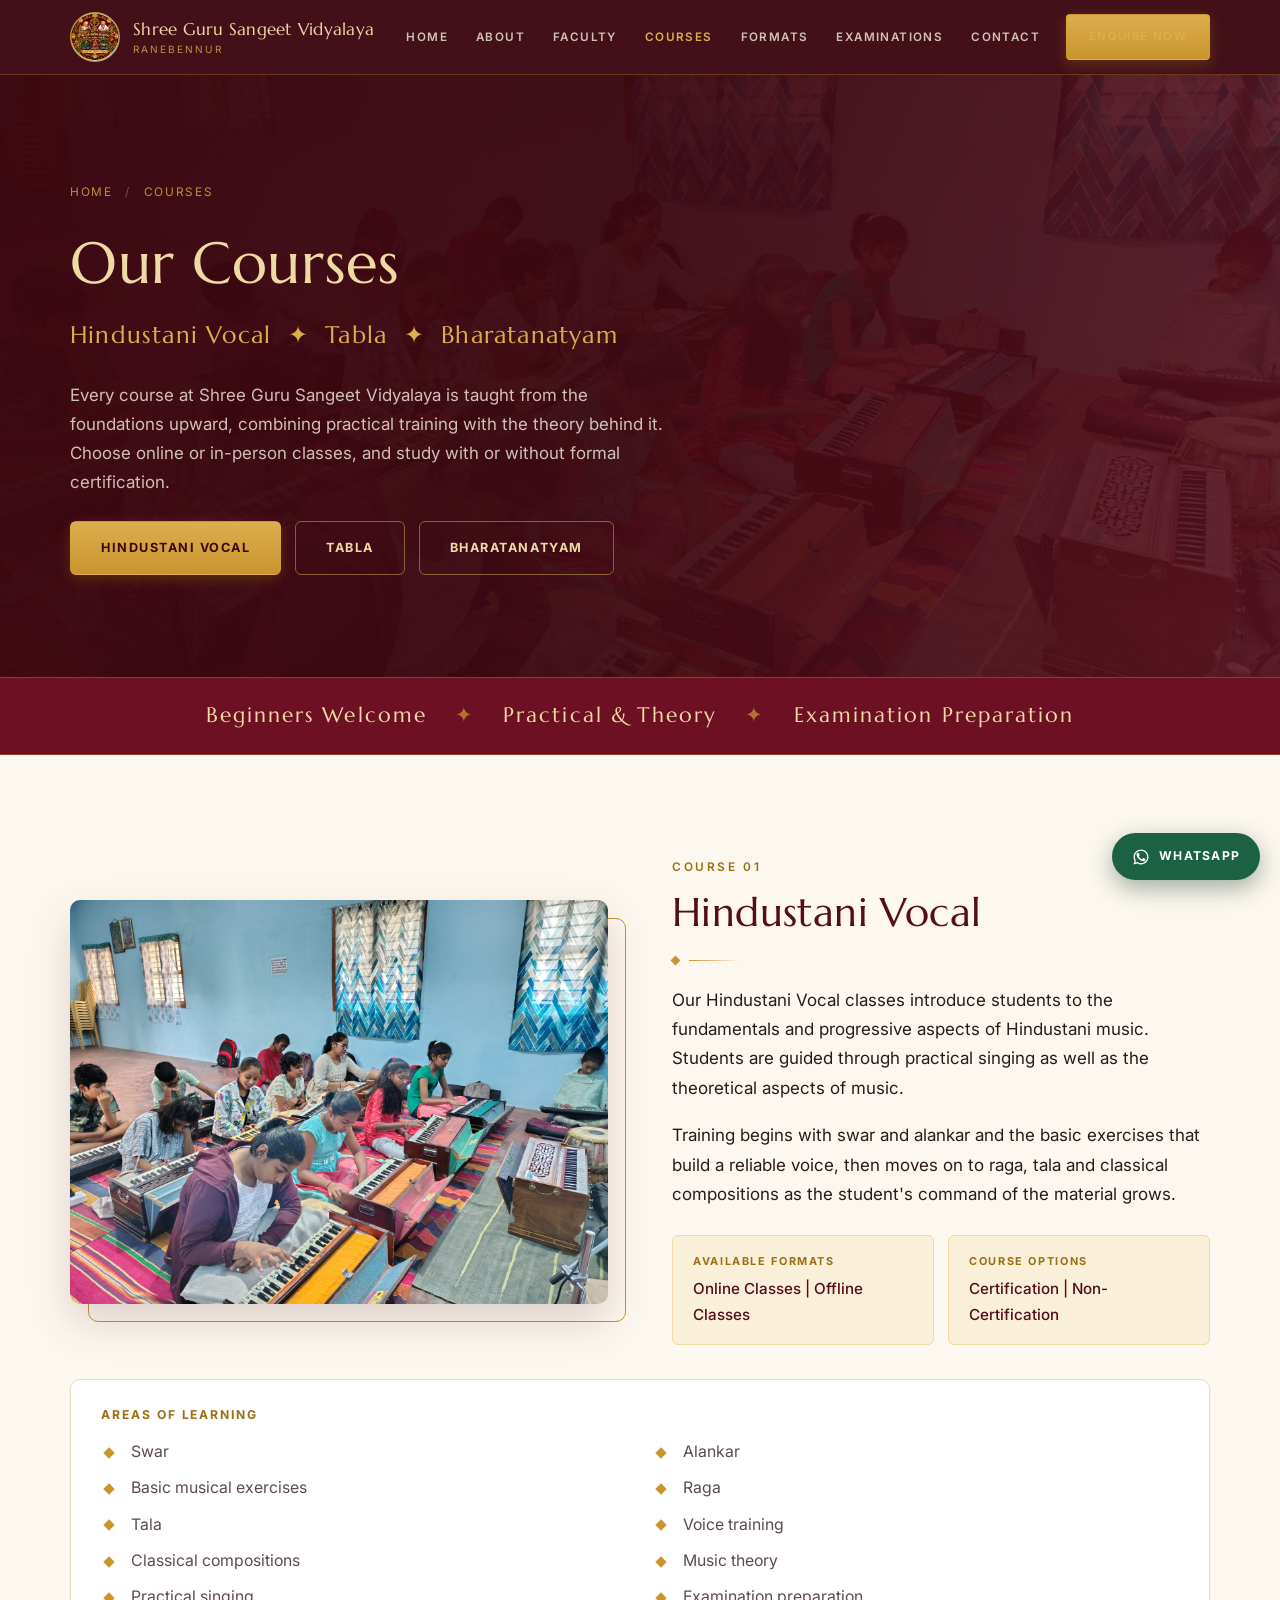
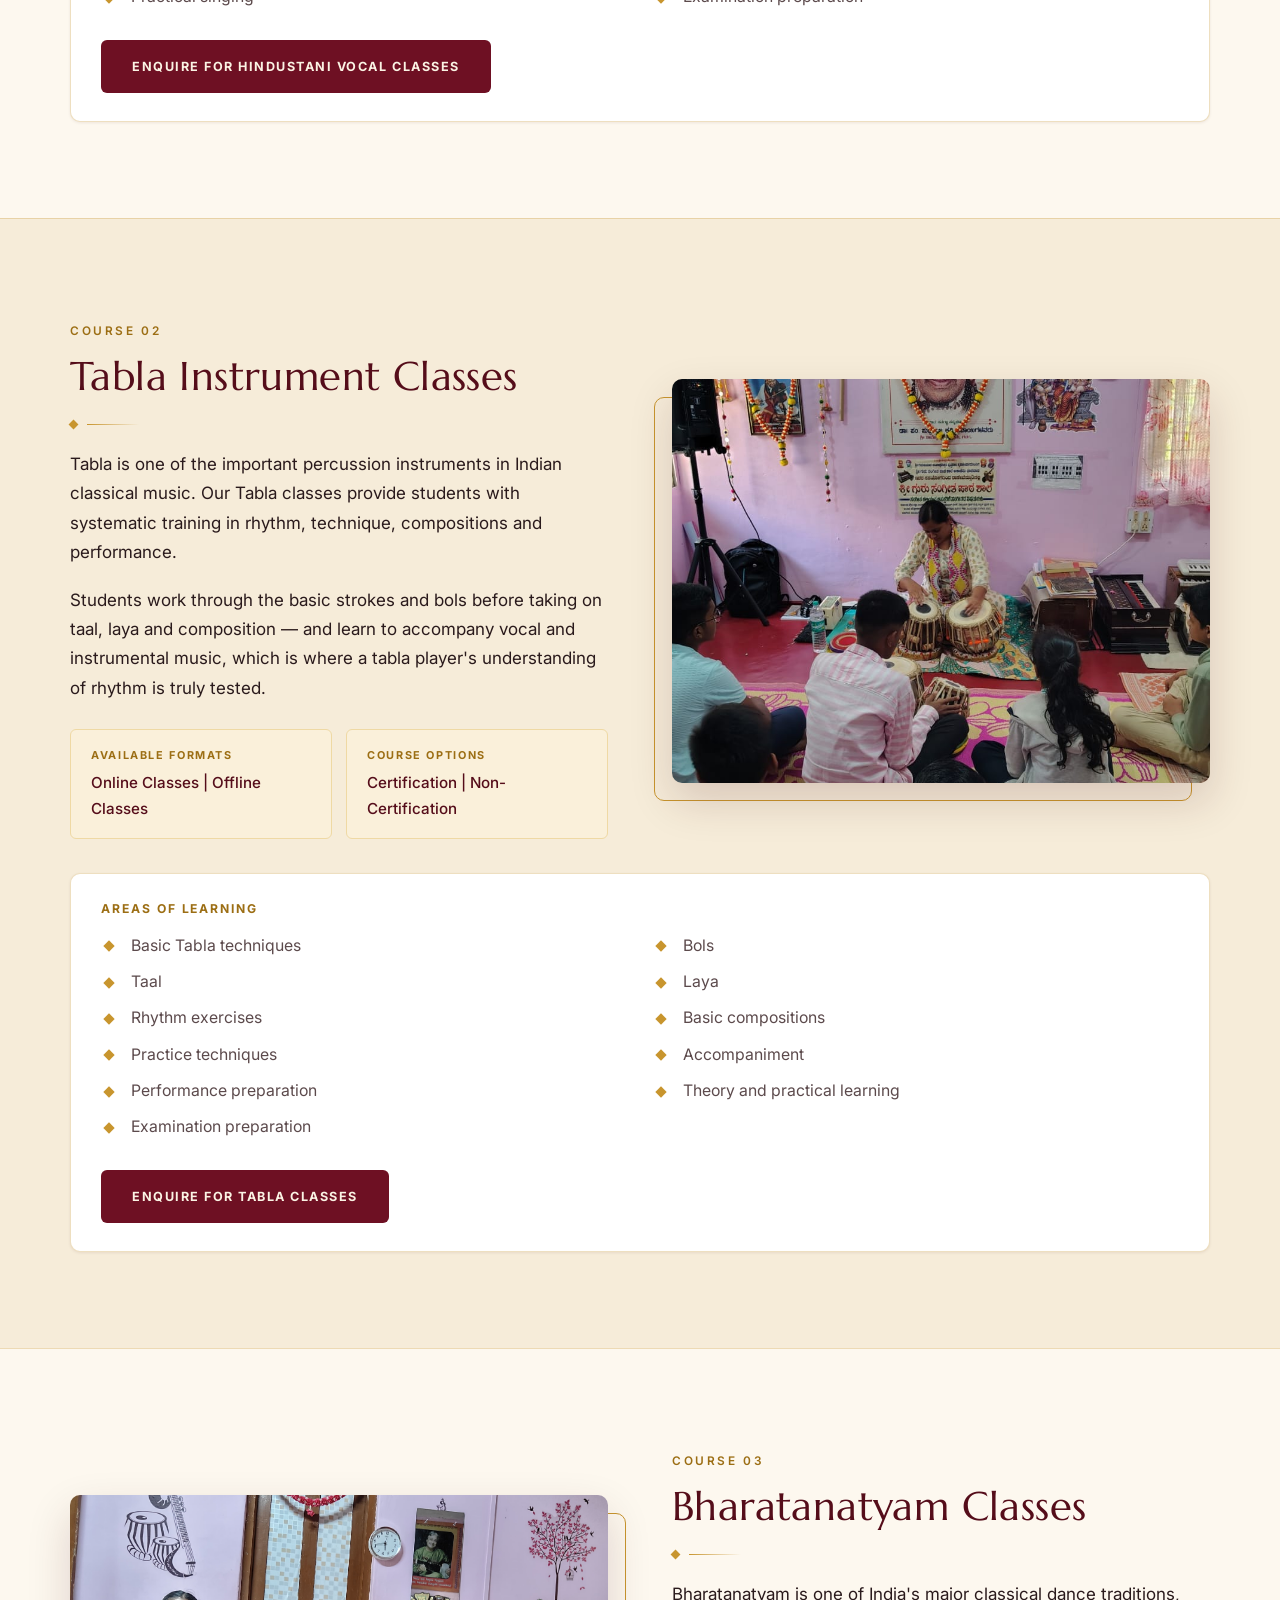
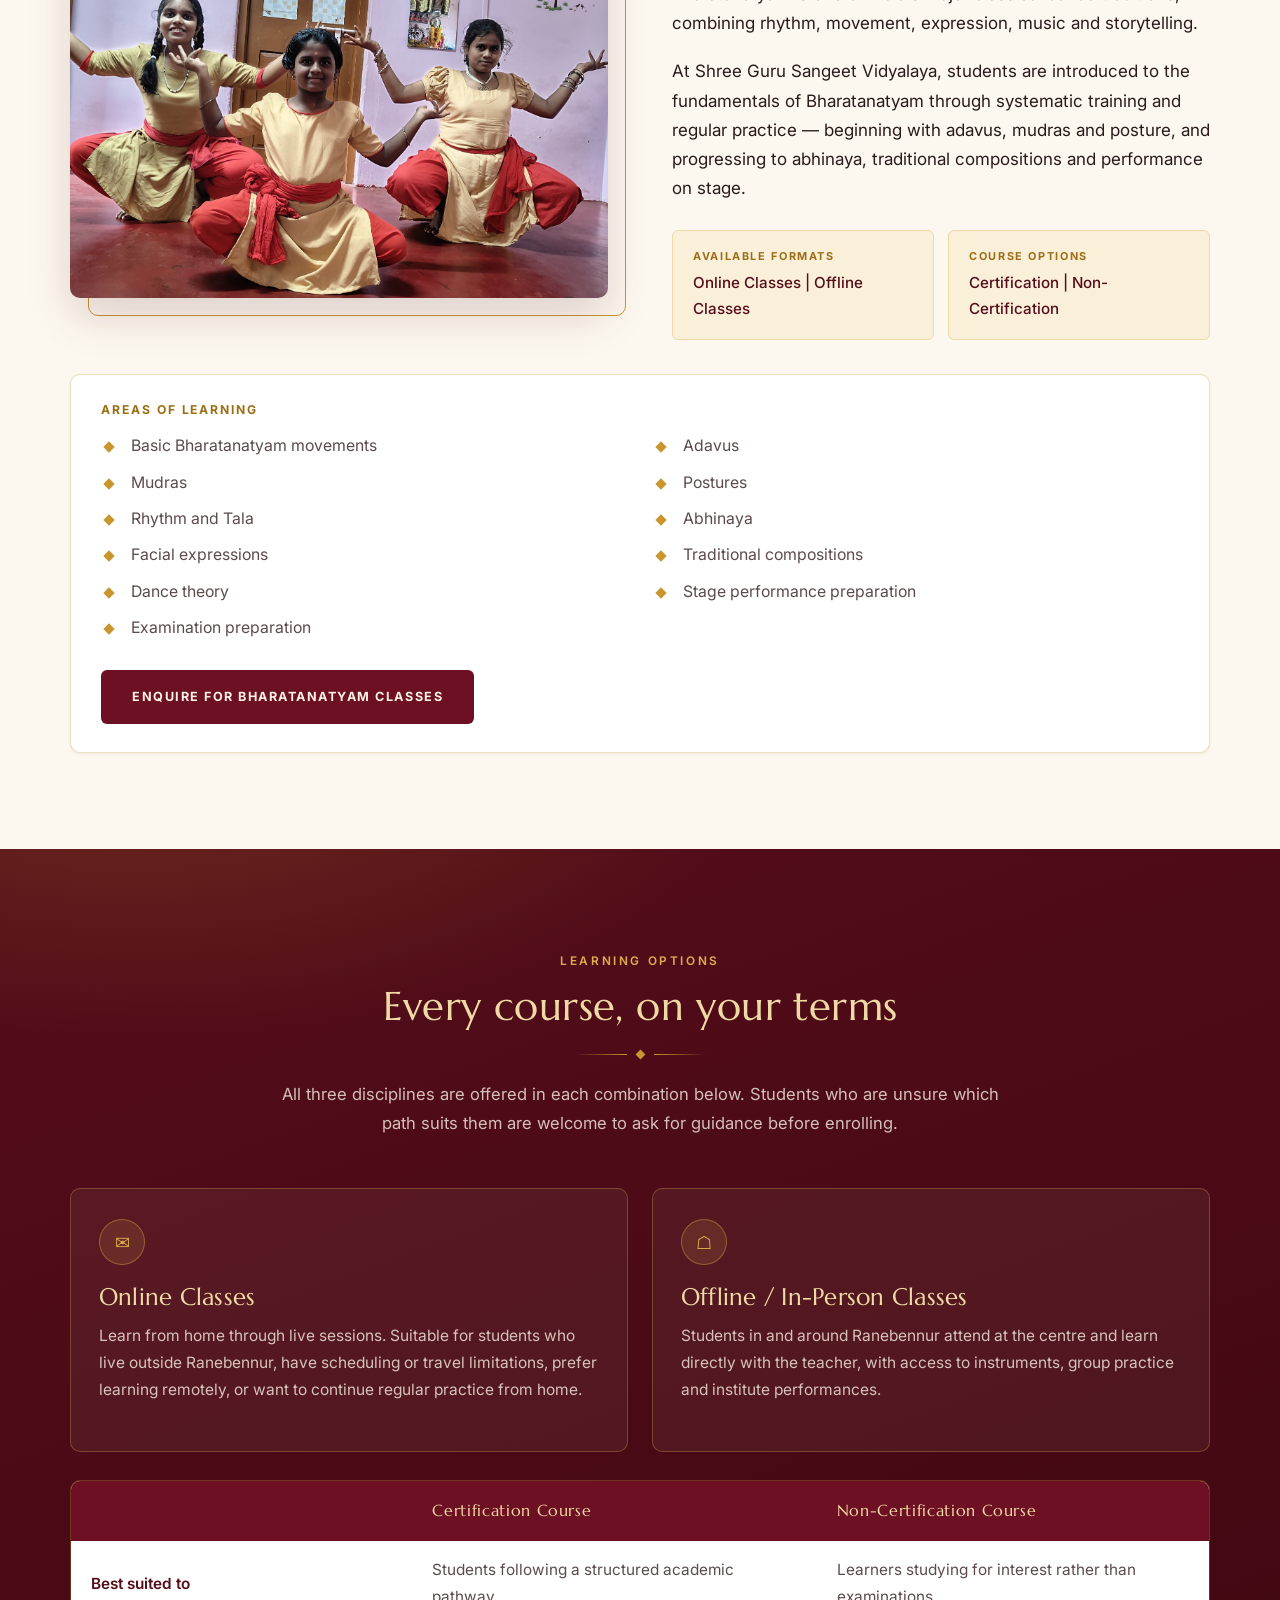
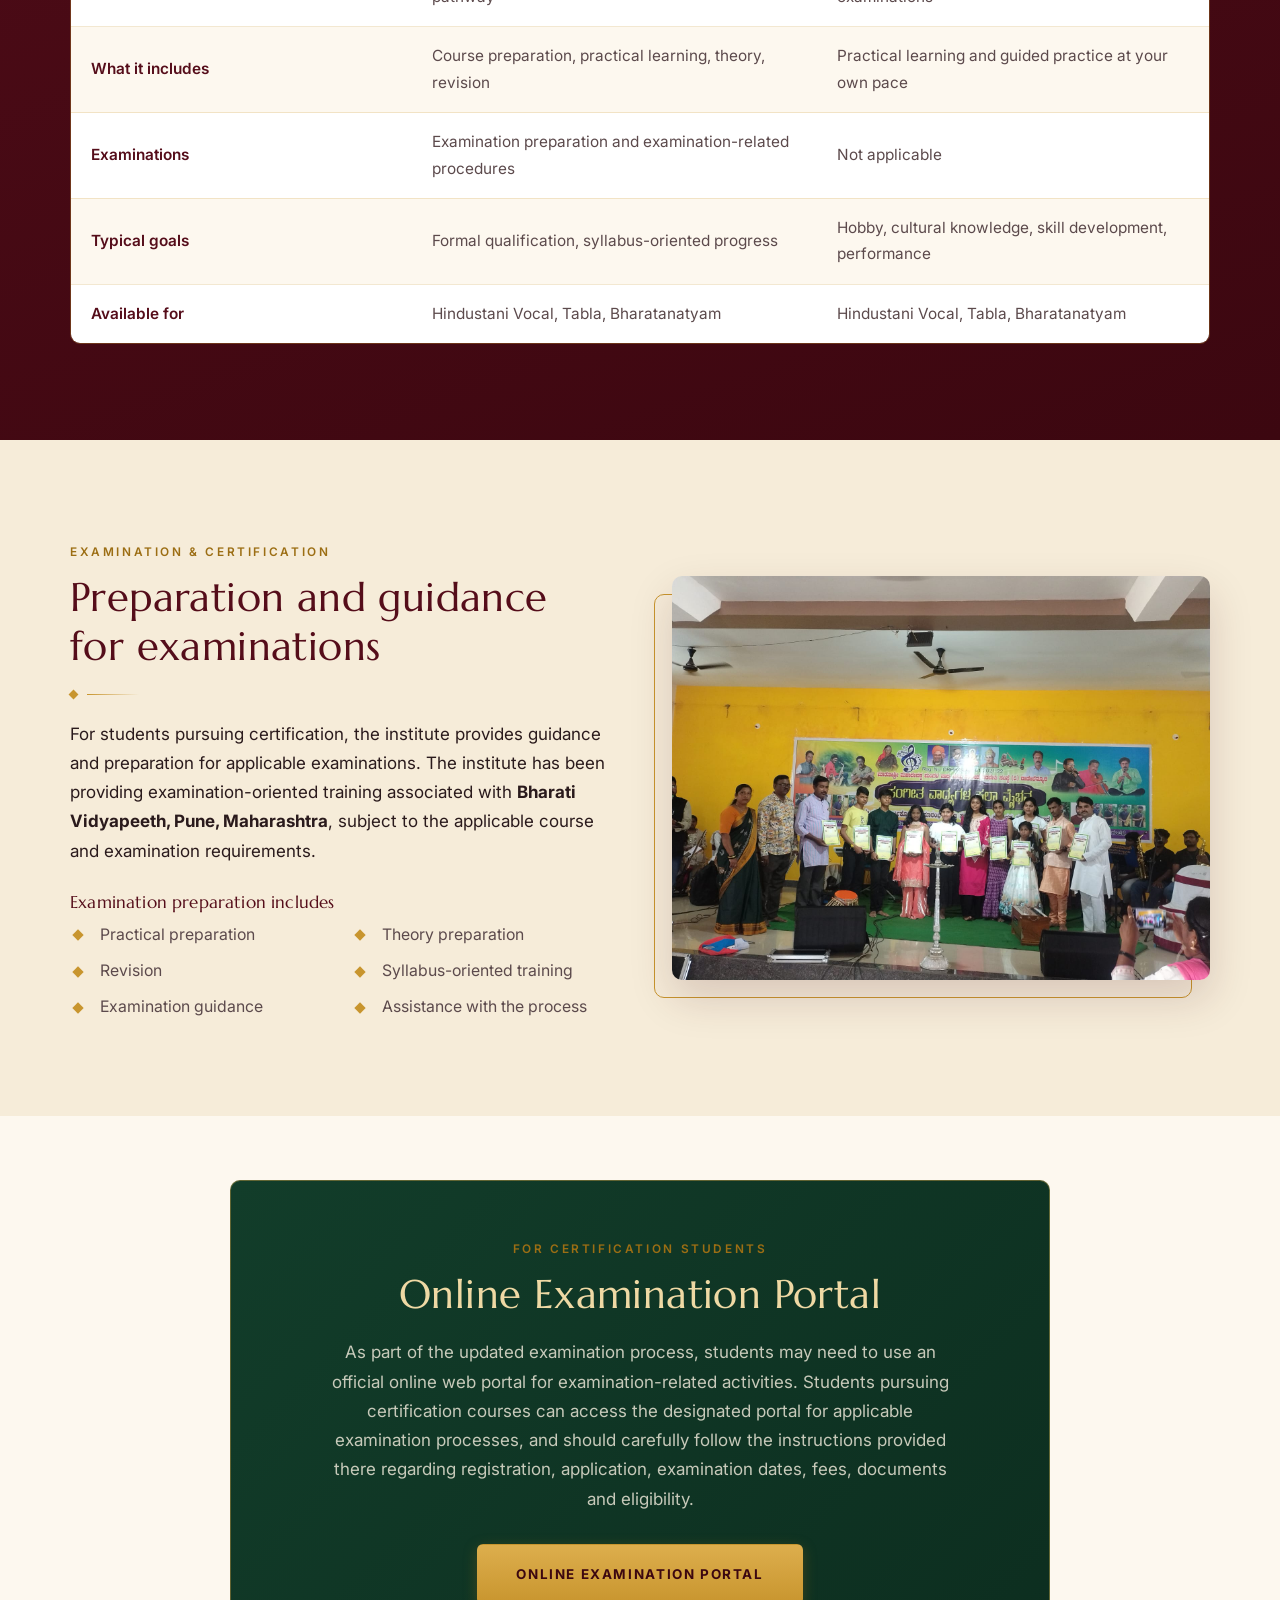
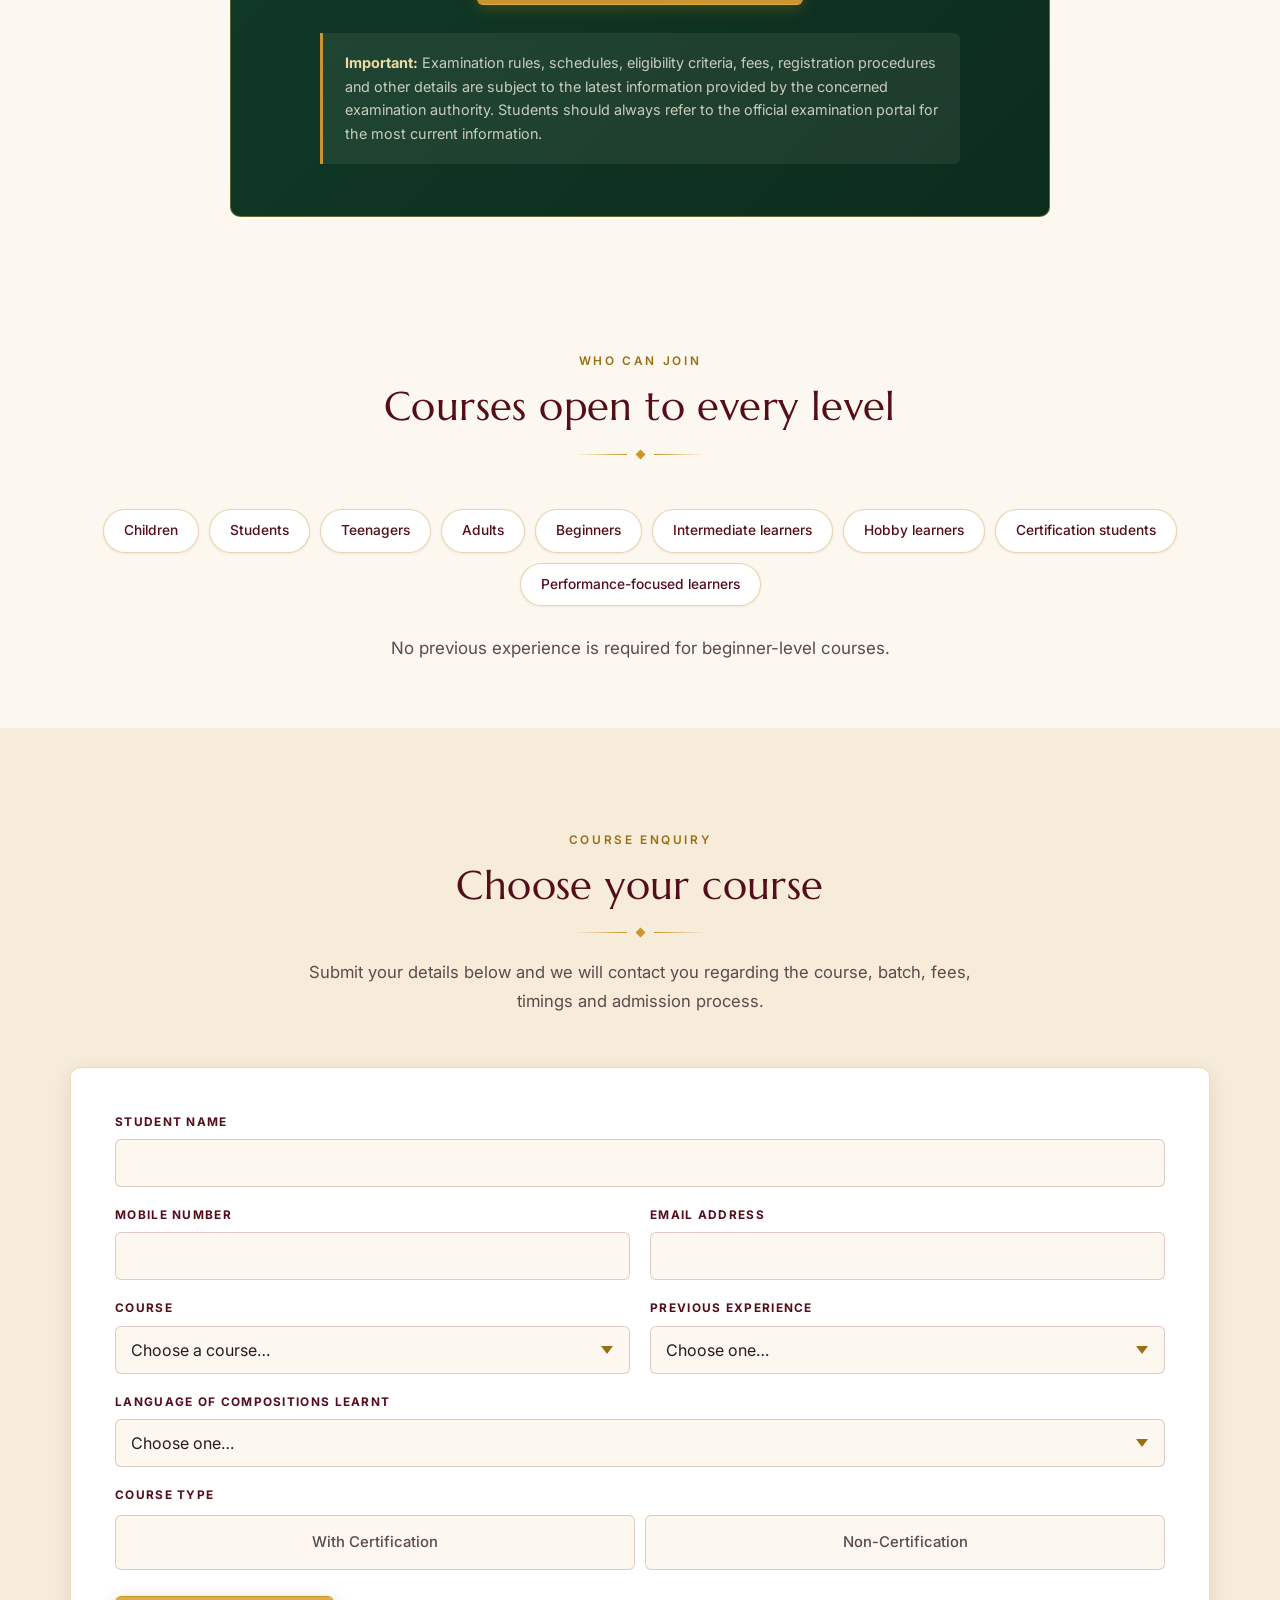
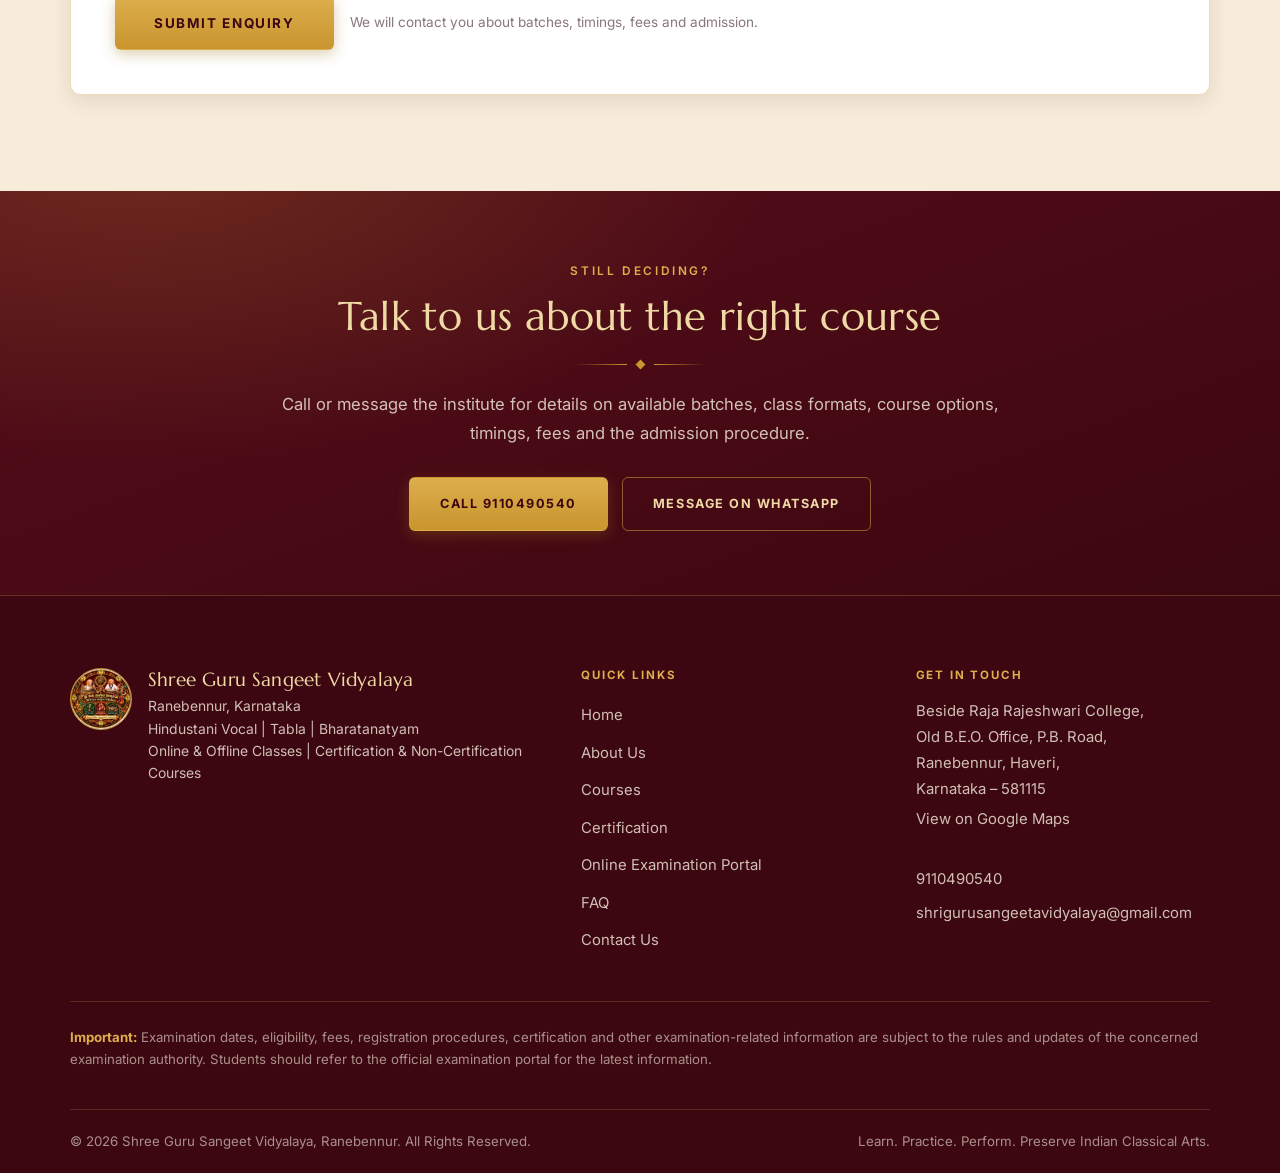
<file: courses.html>
<!DOCTYPE html>
<html lang="en">
<head>
<meta charset="utf-8">
<meta name="viewport" content="width=device-width, initial-scale=1">
<title>Courses &ndash; Hindustani Vocal, Tabla &amp; Bharatanatyam Classes | Shree Guru Sangeet Vidyalaya, Ranebennur</title>
<meta name="description" content="Course details for Hindustani Classical Vocal, Tabla and Bharatanatyam at Shree Guru Sangeet Vidyalaya, Ranebennur — areas of learning, online and offline class formats, certification and non-certification options, and examination preparation.">
<meta name="keywords" content="Hindustani vocal course, Hindustani classical singing classes online, learn raga and tala, swar alankar training, tabla course Ranebennur, tabla lessons online, learn tabla bols taal laya, Bharatanatyam course, Bharatanatyam adavus mudras abhinaya classes, classical dance classes Ranebennur, music certification course Karnataka, non-certification music classes, music examination preparation, Bharati Vidyapeeth sangeet exam, online music classes India, music classes Haveri, Shree Guru Sangeet Vidyalaya courses">
<meta name="author" content="Shree Guru Sangeet Vidyalaya">
<meta name="robots" content="index, follow, max-image-preview:large, max-snippet:-1">
<link rel="canonical" href="https://shreegurusangeet.in/courses.html">

<!-- Local / geo signals -->
<meta name="geo.region" content="IN-KA">
<meta name="geo.placename" content="Ranebennur, Haveri, Karnataka">
<meta name="geo.position" content="14.6144047;75.6345114">
<meta name="ICBM" content="14.6144047, 75.6345114">

<!-- Open Graph (WhatsApp, Facebook, LinkedIn previews) -->
<meta property="og:site_name" content="Shree Guru Sangeet Vidyalaya">
<meta property="og:locale" content="en_IN">
<meta property="og:type" content="website">
<meta property="og:url" content="https://shreegurusangeet.in/courses.html">
<meta property="og:title" content="Courses | Shree Guru Sangeet Vidyalaya, Ranebennur">
<meta property="og:description" content="Hindustani Vocal, Tabla and Bharatanatyam — online and offline classes, certification and non-certification courses, examination preparation.">
<meta property="og:image" content="https://shreegurusangeet.in/images/logo.jpg">
<meta property="og:image:alt" content="Shree Guru Sangeet Vidyalaya emblem">

<!-- Twitter / X card -->
<meta name="twitter:card" content="summary">
<meta name="twitter:title" content="Courses | Shree Guru Sangeet Vidyalaya, Ranebennur">
<meta name="twitter:description" content="Hindustani Vocal, Tabla and Bharatanatyam — online and offline, certification and non-certification.">
<meta name="twitter:image" content="https://shreegurusangeet.in/images/logo.jpg">

<meta name="theme-color" content="#6E1023">

<link rel="icon" href="images/logo.jpg">
<link rel="preconnect" href="https://fonts.googleapis.com">
<link rel="preconnect" href="https://fonts.gstatic.com" crossorigin>
<link href="https://fonts.googleapis.com/css2?family=Marcellus&family=Inter:wght@400;500;600;700&display=swap" rel="stylesheet">
<link rel="stylesheet" href="css/style.css">

<!-- Structured data for Google: course listings + breadcrumb -->
<script type="application/ld+json">
{
  "@context": "https://schema.org",
  "@graph": [
    {
      "@type": "BreadcrumbList",
      "itemListElement": [
        { "@type": "ListItem", "position": 1, "name": "Home", "item": "https://shreegurusangeet.in/" },
        { "@type": "ListItem", "position": 2, "name": "Courses", "item": "https://shreegurusangeet.in/courses.html" }
      ]
    },
    {
      "@type": "WebPage",
      "@id": "https://shreegurusangeet.in/courses.html#webpage",
      "url": "https://shreegurusangeet.in/courses.html",
      "name": "Courses - Hindustani Vocal, Tabla & Bharatanatyam Classes | Shree Guru Sangeet Vidyalaya, Ranebennur",
      "isPartOf": { "@id": "https://shreegurusangeet.in/#website" },
      "about": { "@id": "https://shreegurusangeet.in/#organization" },
      "inLanguage": "en-IN"
    },
    {
      "@type": "ItemList",
      "name": "Courses at Shree Guru Sangeet Vidyalaya",
      "itemListElement": [
        {
          "@type": "ListItem",
          "position": 1,
          "item": {
            "@type": "Course",
            "@id": "https://shreegurusangeet.in/courses.html#hindustani-vocal",
            "url": "https://shreegurusangeet.in/courses.html#hindustani-vocal",
            "name": "Hindustani Vocal",
            "description": "Fundamentals and progressive aspects of Hindustani classical music: swar, alankar, basic exercises, raga, tala, voice training, classical compositions, music theory, practical singing and examination preparation. Online and offline; certification and non-certification options.",
            "provider": { "@id": "https://shreegurusangeet.in/#organization" },
            "teaches": ["Swar", "Alankar", "Raga", "Tala", "Voice training", "Classical compositions", "Music theory"],
            "educationalLevel": "Beginner to Advanced",
            "availableLanguage": ["Kannada", "Hindi", "English"],
            "hasCourseInstance": [
              { "@type": "CourseInstance", "courseMode": "Online" },
              { "@type": "CourseInstance", "courseMode": "Onsite", "location": { "@id": "https://shreegurusangeet.in/#organization" } }
            ],
            "offers": { "@type": "Offer", "category": "Paid", "availability": "https://schema.org/InStock", "url": "https://shreegurusangeet.in/courses.html#enquiry" }
          }
        },
        {
          "@type": "ListItem",
          "position": 2,
          "item": {
            "@type": "Course",
            "@id": "https://shreegurusangeet.in/courses.html#tabla",
            "url": "https://shreegurusangeet.in/courses.html#tabla",
            "name": "Tabla",
            "description": "Systematic training in tabla: basic techniques, bols, taal, laya, rhythm exercises, compositions, practice techniques, accompaniment, performance preparation and examination preparation. Online and offline; certification and non-certification options.",
            "provider": { "@id": "https://shreegurusangeet.in/#organization" },
            "teaches": ["Tabla techniques", "Bols", "Taal", "Laya", "Accompaniment", "Compositions"],
            "educationalLevel": "Beginner to Advanced",
            "availableLanguage": ["Kannada", "Hindi", "English"],
            "hasCourseInstance": [
              { "@type": "CourseInstance", "courseMode": "Online" },
              { "@type": "CourseInstance", "courseMode": "Onsite", "location": { "@id": "https://shreegurusangeet.in/#organization" } }
            ],
            "offers": { "@type": "Offer", "category": "Paid", "availability": "https://schema.org/InStock", "url": "https://shreegurusangeet.in/courses.html#enquiry" }
          }
        },
        {
          "@type": "ListItem",
          "position": 3,
          "item": {
            "@type": "Course",
            "@id": "https://shreegurusangeet.in/courses.html#bharatanatyam",
            "url": "https://shreegurusangeet.in/courses.html#bharatanatyam",
            "name": "Bharatanatyam",
            "description": "Bharatanatyam classical dance from the fundamentals: adavus, mudras, postures, rhythm and tala, abhinaya, facial expressions, traditional compositions, dance theory, stage performance and examination preparation. Online and offline; certification and non-certification options.",
            "provider": { "@id": "https://shreegurusangeet.in/#organization" },
            "teaches": ["Adavus", "Mudras", "Postures", "Abhinaya", "Rhythm and Tala", "Traditional compositions", "Dance theory"],
            "educationalLevel": "Beginner to Advanced",
            "availableLanguage": ["Kannada", "Hindi", "English"],
            "hasCourseInstance": [
              { "@type": "CourseInstance", "courseMode": "Online" },
              { "@type": "CourseInstance", "courseMode": "Onsite", "location": { "@id": "https://shreegurusangeet.in/#organization" } }
            ],
            "offers": { "@type": "Offer", "category": "Paid", "availability": "https://schema.org/InStock", "url": "https://shreegurusangeet.in/courses.html#enquiry" }
          }
        }
      ]
    }
  ]
}
</script>
</head>
<body>

<a class="skip-link" href="#main">Skip to content</a>

<!-- ============================= HEADER ============================= -->
<header class="site-header">
  <div class="wrap header-inner">
    <a class="brand" href="index.html">
      <img src="images/logo.jpg" alt="Shree Guru Sangeet Vidyalaya emblem">
      <span class="brand-text">
        <span class="brand-name">Shree Guru Sangeet Vidyalaya</span>
        <span class="brand-sub">Ranebennur</span>
      </span>
    </a>

    <button class="nav-toggle" aria-expanded="false" aria-controls="primary-nav" aria-label="Toggle menu">
      <span></span><span></span><span></span>
    </button>

    <nav class="nav" id="primary-nav" aria-label="Primary">
      <a href="index.html">Home</a>
      <a href="index.html#about">About</a>
      <a href="index.html#faculty">Faculty</a>
      <a href="courses.html" class="is-active" aria-current="page">Courses</a>
      <a href="#formats">Formats</a>
      <a href="#exams">Examinations</a>
      <a href="index.html#contact">Contact</a>
      <a class="btn btn--gold" href="#enquiry">Enquire Now</a>
    </nav>
  </div>
</header>

<main id="main">

<!-- ============================= HERO ============================= -->
<section class="hero hero--page">
  <div class="hero__bg" role="presentation"></div>
  <div class="wrap">
    <div class="hero__content">
      <p class="crumbs"><a href="index.html">Home</a> <span>/</span> Courses</p>
      <h1>Our Courses</h1>
      <p class="hero__tagline">Hindustani Vocal &nbsp;&#10022;&nbsp; Tabla &nbsp;&#10022;&nbsp; Bharatanatyam</p>
      <p class="hero__lede">
        Every course at Shree Guru Sangeet Vidyalaya is taught from the foundations upward,
        combining practical training with the theory behind it. Choose online or in-person
        classes, and study with or without formal certification.
      </p>
      <div class="btn-row">
        <a class="btn btn--gold" href="#hindustani-vocal">Hindustani Vocal</a>
        <a class="btn btn--ghost" href="#tabla">Tabla</a>
        <a class="btn btn--ghost" href="#bharatanatyam">Bharatanatyam</a>
      </div>
    </div>
  </div>
</section>

<!-- ============================= STRIP ============================= -->
<div class="strip">
  <div class="wrap strip__inner">
    <span>Beginners Welcome</span> <i>&#10022;</i>
    <span>Practical &amp; Theory</span> <i>&#10022;</i>
    <span>Examination Preparation</span>
  </div>
</div>

<!-- ============================= HINDUSTANI VOCAL ============================= -->
<section class="section course-detail" id="hindustani-vocal">
  <div class="wrap">
    <div class="split reveal">
      <div class="split__media">
        <img src="images/vocal-class.jpg" alt="Hindustani vocal students practising with harmoniums" loading="lazy">
      </div>
      <div>
        <span class="eyebrow">Course 01</span>
        <h2>Hindustani Vocal</h2>
        <div class="ornament ornament--start"><span></span></div>
        <p>
          Our Hindustani Vocal classes introduce students to the fundamentals and progressive
          aspects of Hindustani music. Students are guided through practical singing as well as
          the theoretical aspects of music.
        </p>
        <p>
          Training begins with swar and alankar and the basic exercises that build a reliable
          voice, then moves on to raga, tala and classical compositions as the student's command
          of the material grows.
        </p>

        <dl class="meta-row">
          <div class="meta">
            <dt>Available Formats</dt>
            <dd>Online Classes | Offline Classes</dd>
          </div>
          <div class="meta">
            <dt>Course Options</dt>
            <dd>Certification | Non-Certification</dd>
          </div>
        </dl>
      </div>
    </div>

    <div class="learn-box reveal">
      <h4>Areas of Learning</h4>
      <ul class="ticks ticks--2col">
        <li>Swar</li>
        <li>Alankar</li>
        <li>Basic musical exercises</li>
        <li>Raga</li>
        <li>Tala</li>
        <li>Voice training</li>
        <li>Classical compositions</li>
        <li>Music theory</li>
        <li>Practical singing</li>
        <li>Examination preparation</li>
      </ul>
      <div class="btn-row">
        <a class="btn btn--maroon" href="#enquiry" data-course="Hindustani Vocal">Enquire for Hindustani Vocal Classes</a>
      </div>
    </div>
  </div>
</section>

<!-- ============================= TABLA ============================= -->
<section class="section section--cream course-detail" id="tabla">
  <div class="wrap">
    <div class="split split--media-right reveal">
      <div class="split__media">
        <img src="images/tabla-class-2.jpg" alt="A tabla lesson in progress at the institute" loading="lazy">
      </div>
      <div>
        <span class="eyebrow">Course 02</span>
        <h2>Tabla Instrument Classes</h2>
        <div class="ornament ornament--start"><span></span></div>
        <p>
          Tabla is one of the important percussion instruments in Indian classical music. Our
          Tabla classes provide students with systematic training in rhythm, technique,
          compositions and performance.
        </p>
        <p>
          Students work through the basic strokes and bols before taking on taal, laya and
          composition — and learn to accompany vocal and instrumental music, which is where a
          tabla player's understanding of rhythm is truly tested.
        </p>

        <dl class="meta-row">
          <div class="meta">
            <dt>Available Formats</dt>
            <dd>Online Classes | Offline Classes</dd>
          </div>
          <div class="meta">
            <dt>Course Options</dt>
            <dd>Certification | Non-Certification</dd>
          </div>
        </dl>
      </div>
    </div>

    <div class="learn-box reveal">
      <h4>Areas of Learning</h4>
      <ul class="ticks ticks--2col">
        <li>Basic Tabla techniques</li>
        <li>Bols</li>
        <li>Taal</li>
        <li>Laya</li>
        <li>Rhythm exercises</li>
        <li>Basic compositions</li>
        <li>Practice techniques</li>
        <li>Accompaniment</li>
        <li>Performance preparation</li>
        <li>Theory and practical learning</li>
        <li>Examination preparation</li>
      </ul>
      <div class="btn-row">
        <a class="btn btn--maroon" href="#enquiry" data-course="Tabla">Enquire for Tabla Classes</a>
      </div>
    </div>
  </div>
</section>

<!-- ============================= BHARATANATYAM ============================= -->
<section class="section course-detail" id="bharatanatyam">
  <div class="wrap">
    <div class="split reveal">
      <div class="split__media">
        <img src="images/bharatanatyam-wide.jpg" alt="Bharatanatyam students holding a classical pose" loading="lazy">
      </div>
      <div>
        <span class="eyebrow">Course 03</span>
        <h2>Bharatanatyam Classes</h2>
        <div class="ornament ornament--start"><span></span></div>
        <p>
          Bharatanatyam is one of India's major classical dance traditions, combining rhythm,
          movement, expression, music and storytelling.
        </p>
        <p>
          At Shree Guru Sangeet Vidyalaya, students are introduced to the fundamentals of
          Bharatanatyam through systematic training and regular practice — beginning with adavus,
          mudras and posture, and progressing to abhinaya, traditional compositions and
          performance on stage.
        </p>

        <dl class="meta-row">
          <div class="meta">
            <dt>Available Formats</dt>
            <dd>Online Classes | Offline Classes</dd>
          </div>
          <div class="meta">
            <dt>Course Options</dt>
            <dd>Certification | Non-Certification</dd>
          </div>
        </dl>
      </div>
    </div>

    <div class="learn-box reveal">
      <h4>Areas of Learning</h4>
      <ul class="ticks ticks--2col">
        <li>Basic Bharatanatyam movements</li>
        <li>Adavus</li>
        <li>Mudras</li>
        <li>Postures</li>
        <li>Rhythm and Tala</li>
        <li>Abhinaya</li>
        <li>Facial expressions</li>
        <li>Traditional compositions</li>
        <li>Dance theory</li>
        <li>Stage performance preparation</li>
        <li>Examination preparation</li>
      </ul>
      <div class="btn-row">
        <a class="btn btn--maroon" href="#enquiry" data-course="Bharatanatyam">Enquire for Bharatanatyam Classes</a>
      </div>
    </div>
  </div>
</section>

<!-- ============================= FORMATS ============================= -->
<section class="section section--dark" id="formats">
  <div class="wrap">
    <div class="section-head section-head--center reveal">
      <span class="eyebrow">Learning Options</span>
      <h2>Every course, on your terms</h2>
      <div class="ornament"><span></span></div>
      <p>
        All three disciplines are offered in each combination below. Students who are unsure
        which path suits them are welcome to ask for guidance before enrolling.
      </p>
    </div>

    <div class="grid grid--2 reveal">
      <article class="card card--dark">
        <div class="card__icon">&#9993;</div>
        <h3>Online Classes</h3>
        <p style="margin-bottom:18px">
          Learn from home through live sessions. Suitable for students who live outside
          Ranebennur, have scheduling or travel limitations, prefer learning remotely, or want to
          continue regular practice from home.
        </p>
      </article>

      <article class="card card--dark">
        <div class="card__icon">&#9750;</div>
        <h3>Offline / In-Person Classes</h3>
        <p style="margin-bottom:18px">
          Students in and around Ranebennur attend at the centre and learn directly with the
          teacher, with access to instruments, group practice and institute performances.
        </p>
      </article>
    </div>

    <div class="table-scroll reveal" style="margin-top:28px">
      <table class="compare">
        <thead>
          <tr>
            <th scope="col">&nbsp;</th>
            <th scope="col">Certification Course</th>
            <th scope="col">Non-Certification Course</th>
          </tr>
        </thead>
        <tbody>
          <tr>
            <th scope="row">Best suited to</th>
            <td>Students following a structured academic pathway</td>
            <td>Learners studying for interest rather than examinations</td>
          </tr>
          <tr>
            <th scope="row">What it includes</th>
            <td>Course preparation, practical learning, theory, revision</td>
            <td>Practical learning and guided practice at your own pace</td>
          </tr>
          <tr>
            <th scope="row">Examinations</th>
            <td>Examination preparation and examination-related procedures</td>
            <td>Not applicable</td>
          </tr>
          <tr>
            <th scope="row">Typical goals</th>
            <td>Formal qualification, syllabus-oriented progress</td>
            <td>Hobby, cultural knowledge, skill development, performance</td>
          </tr>
          <tr>
            <th scope="row">Available for</th>
            <td>Hindustani Vocal, Tabla, Bharatanatyam</td>
            <td>Hindustani Vocal, Tabla, Bharatanatyam</td>
          </tr>
        </tbody>
      </table>
    </div>
  </div>
</section>

<!-- ============================= EXAMS ============================= -->
<section class="section section--cream" id="exams">
  <div class="wrap">
    <div class="split split--media-right reveal">
      <div class="split__media">
        <img src="images/certificates.jpg" alt="Certificate distribution at an institute function" loading="lazy">
      </div>
      <div>
        <span class="eyebrow">Examination &amp; Certification</span>
        <h2>Preparation and guidance for examinations</h2>
        <div class="ornament ornament--start"><span></span></div>
        <p>
          For students pursuing certification, the institute provides guidance and preparation for
          applicable examinations. The institute has been providing examination-oriented training
          associated with <strong>Bharati Vidyapeeth, Pune, Maharashtra</strong>, subject to the
          applicable course and examination requirements.
        </p>

        <h4 style="margin-top:26px">Examination preparation includes</h4>
        <ul class="ticks ticks--2col">
          <li>Practical preparation</li>
          <li>Theory preparation</li>
          <li>Revision</li>
          <li>Syllabus-oriented training</li>
          <li>Examination guidance</li>
          <li>Assistance with the process</li>
        </ul>
      </div>
    </div>
  </div>
</section>

<!-- ============================= EXAM PORTAL ============================= -->
<section class="section section--tight">
  <div class="wrap wrap--narrow">
    <div class="callout reveal">
      <span class="eyebrow">For Certification Students</span>
      <h2>Online Examination Portal</h2>
      <p>
        As part of the updated examination process, students may need to use an official online
        web portal for examination-related activities. Students pursuing certification courses can
        access the designated portal for applicable examination processes, and should carefully
        follow the instructions provided there regarding registration, application, examination
        dates, fees, documents and eligibility.
      </p>

      <div class="btn-row">
        <!-- TODO: replace "#" with the official examination portal URL supplied by the institute -->
        <a class="btn btn--gold btn--lg" href="#" target="_blank" rel="noopener">Online Examination Portal</a>
      </div>

      <p class="note">
        <strong>Important:</strong> Examination rules, schedules, eligibility criteria, fees,
        registration procedures and other details are subject to the latest information provided
        by the concerned examination authority. Students should always refer to the official
        examination portal for the most current information.
      </p>
    </div>
  </div>
</section>

<!-- ============================= WHO CAN JOIN ============================= -->
<section class="section section--tight">
  <div class="wrap">
    <div class="section-head section-head--center reveal">
      <span class="eyebrow">Who Can Join</span>
      <h2>Courses open to every level</h2>
      <div class="ornament"><span></span></div>
    </div>

    <div class="reveal" style="text-align:center">
      <ul class="chips" style="justify-content:center">
        <li>Children</li>
        <li>Students</li>
        <li>Teenagers</li>
        <li>Adults</li>
        <li>Beginners</li>
        <li>Intermediate learners</li>
        <li>Hobby learners</li>
        <li>Certification students</li>
        <li>Performance-focused learners</li>
      </ul>
      <p style="max-width:620px; margin-inline:auto; color:var(--ink-soft)">
        No previous experience is required for beginner-level courses.
      </p>
    </div>
  </div>
</section>

<!-- ============================= ENQUIRY ============================= -->
<section class="section section--cream" id="enquiry">
  <div class="wrap">
    <div class="section-head section-head--center reveal">
      <span class="eyebrow">Course Enquiry</span>
      <h2>Choose your course</h2>
      <div class="ornament"><span></span></div>
      <p>
        Submit your details below and we will contact you regarding the course, batch, fees,
        timings and admission process.
      </p>
    </div>

    <div class="form-card reveal">
      <!--
        Static site: the form is delivered to the institute over WhatsApp, with an
        email fallback. To use a form service instead, add action/method to this
        <form> and remove the submit handler in js/main.js.
      -->
      <form id="lead-form" class="form-grid" novalidate>

        <div class="field field--full">
          <label for="name">Student Name</label>
          <input type="text" id="name" name="name" required autocomplete="name">
        </div>

        <div class="field">
          <label for="mobile">Mobile Number</label>
          <input type="tel" id="mobile" name="mobile" required autocomplete="tel"
                 inputmode="tel" pattern="[0-9+\s-]{7,15}">
        </div>

        <div class="field">
          <label for="email">Email Address</label>
          <input type="email" id="email" name="email" required autocomplete="email">
        </div>

        <div class="field">
          <label for="course">Course</label>
          <select id="course" name="course" required>
            <option value="">Choose a course&hellip;</option>
            <option>Hindustani Vocal</option>
            <option>Tabla</option>
            <option>Bharatanatyam</option>
          </select>
        </div>

        <div class="field">
          <label for="experience">Previous Experience</label>
          <select id="experience" name="experience" required>
            <option value="">Choose one&hellip;</option>
            <option>Beginner / No previous experience</option>
            <option>Some previous experience</option>
            <option>Intermediate</option>
            <option>Advanced</option>
          </select>
        </div>

        <div class="field field--full">
          <label for="language">Language of Compositions Learnt</label>
          <select id="language" name="language" required>
            <option value="">Choose one&hellip;</option>
            <option>None yet &mdash; complete beginner</option>
            <option>Kannada</option>
            <option>Hindi</option>
            <option>Sanskrit</option>
            <option>Marathi</option>
            <option>Telugu</option>
            <option>Other</option>
          </select>
        </div>

        <div class="field field--full">
          <span class="group-label" id="course-type-label">Course Type</span>
          <div class="radio-group" role="radiogroup" aria-labelledby="course-type-label">
            <label class="radio-card">
              <input type="radio" name="certification" value="With Certification" required>
              <span>With Certification</span>
            </label>
            <label class="radio-card">
              <input type="radio" name="certification" value="Non-Certification">
              <span>Non-Certification</span>
            </label>
          </div>
        </div>

        <!-- Spam trap: hidden from people, tempting to bots. Never remove. -->
        <div class="hp" aria-hidden="true">
          <label for="website">Do not fill this in</label>
          <input type="text" id="website" name="website" tabindex="-1" autocomplete="off">
        </div>
        <input type="hidden" name="source" value="">

        <div class="form-actions">
          <button type="submit" class="btn btn--gold btn--lg" id="lead-submit">Submit Enquiry</button>
          <p class="hint">We will contact you about batches, timings, fees and admission.</p>
        </div>

        <div class="form-note form-note--success" id="form-success" role="status" hidden>
          <strong>Thank you for your enquiry!</strong>
          Your course enquiry has been submitted successfully. Our team will contact you shortly
          with further information about the selected course and admission process.
        </div>

        <div class="form-note form-note--error" id="form-error" role="alert" hidden>
          <strong>Sorry &mdash; that did not go through.</strong>
          <span id="form-error-detail">Please check your internet connection and try again.</span>
          You can also reach us directly on
          <a href="https://wa.me/919110490540" target="_blank" rel="noopener">WhatsApp</a> or
          <a href="tel:+919110490540">9110490540</a>.
        </div>

      </form>
    </div>
  </div>
</section>

<!-- ============================= CONTACT CTA ============================= -->
<section class="section section--dark section--tight" id="contact">
  <div class="wrap">
    <div class="section-head section-head--center reveal" style="margin-bottom:0">
      <span class="eyebrow">Still deciding?</span>
      <h2>Talk to us about the right course</h2>
      <div class="ornament"><span></span></div>
      <p>
        Call or message the institute for details on available batches, class formats, course
        options, timings, fees and the admission procedure.
      </p>
      <div class="btn-row">
        <a class="btn btn--gold" href="tel:+919110490540">Call 9110490540</a>
        <a class="btn btn--ghost" href="https://wa.me/919110490540" target="_blank" rel="noopener">Message on WhatsApp</a>
      </div>
    </div>
  </div>
</section>

</main>

<!-- ============================= FOOTER ============================= -->
<footer class="site-footer">
  <div class="wrap">
    <div class="footer-grid">

      <div>
        <div class="footer-brand">
          <img src="images/logo.jpg" alt="Shree Guru Sangeet Vidyalaya emblem">
          <div>
            <h3>Shree Guru Sangeet Vidyalaya</h3>
            <p>
              Ranebennur, Karnataka<br>
              Hindustani Vocal | Tabla | Bharatanatyam<br>
              Online &amp; Offline Classes | Certification &amp; Non-Certification Courses
            </p>
          </div>
        </div>
      </div>

      <div>
        <h4>Quick Links</h4>
        <ul class="footer-links">
          <li><a href="index.html">Home</a></li>
          <li><a href="index.html#about">About Us</a></li>
          <li><a href="courses.html">Courses</a></li>
          <li><a href="index.html#certification">Certification</a></li>
          <li><a href="courses.html#exams">Online Examination Portal</a></li>
          <li><a href="index.html#faq">FAQ</a></li>
          <li><a href="index.html#contact">Contact Us</a></li>
        </ul>
      </div>

      <div>
        <h4>Get in Touch</h4>
        <address class="footer-contact">
          Beside Raja Rajeshwari College,<br>
          Old B.E.O. Office, P.B. Road,<br>
          Ranebennur, Haveri,<br>
          Karnataka &ndash; 581115<br>
          <a href="https://maps.google.com/maps?q=14.6144047%2C75.6345114&amp;z=17&amp;hl=en" target="_blank" rel="noopener">View on Google Maps</a><br><br>
          <a href="tel:+919110490540">9110490540</a><br>
          <a href="mailto:shrigurusangeetavidyalaya@gmail.com">shrigurusangeetavidyalaya@gmail.com</a>
        </address>
      </div>

    </div>

    <p class="footer-disclaimer">
      <strong style="color:var(--gold-400)">Important:</strong>
      Examination dates, eligibility, fees, registration procedures, certification and other
      examination-related information are subject to the rules and updates of the concerned
      examination authority. Students should refer to the official examination portal for the
      latest information.
    </p>

    <div class="footer-bottom">
      <span>&copy; <span data-year></span> Shree Guru Sangeet Vidyalaya, Ranebennur. All Rights Reserved.</span>
      <span>Learn. Practice. Perform. Preserve Indian Classical Arts.</span>
    </div>
  </div>
</footer>

<a class="float-wa" href="https://wa.me/919110490540" target="_blank" rel="noopener" aria-label="Chat with us on WhatsApp">
  <svg viewBox="0 0 24 24" aria-hidden="true"><path d="M17.47 14.38c-.3-.15-1.75-.86-2.02-.96-.27-.1-.47-.15-.67.15-.2.3-.77.96-.94 1.16-.17.2-.35.22-.64.08-.3-.15-1.25-.46-2.38-1.47-.88-.79-1.47-1.75-1.64-2.05-.17-.3-.02-.46.13-.6.13-.13.3-.35.45-.52.15-.17.2-.3.3-.5.1-.2.05-.37-.02-.52-.08-.15-.67-1.6-.92-2.2-.24-.58-.49-.5-.67-.51h-.57c-.2 0-.52.07-.8.37-.27.3-1.04 1.02-1.04 2.48s1.07 2.88 1.22 3.08c.15.2 2.1 3.2 5.08 4.49.71.3 1.26.49 1.69.63.71.22 1.36.19 1.87.12.57-.09 1.75-.72 2-1.41.25-.69.25-1.28.17-1.41-.07-.13-.27-.2-.57-.35zM12.04 2C6.58 2 2.13 6.45 2.13 11.91c0 1.75.46 3.45 1.32 4.95L2 22l5.25-1.38a9.87 9.87 0 0 0 4.79 1.22h.01c5.46 0 9.91-4.45 9.91-9.91C21.96 6.45 17.5 2 12.04 2zm0 18.13h-.01a8.2 8.2 0 0 1-4.18-1.15l-.3-.18-3.11.82.83-3.04-.2-.31a8.17 8.17 0 0 1-1.25-4.36c0-4.53 3.7-8.22 8.23-8.22 2.2 0 4.26.86 5.82 2.41a8.17 8.17 0 0 1 2.41 5.82c0 4.53-3.7 8.21-8.24 8.21z"/></svg>
  <span>WhatsApp</span>
</a>

<script src="js/main.js"></script>
</body>
</html>
</file>
<file: css/style.css>
/* ==========================================================================
   Shree Guru Sangeet Vidyalaya, Ranebennur
   Palette derived from the institute emblem: deep maroon, temple gold,
   cream parchment, with a deep-green accent.
   ========================================================================== */

:root {
  /* Brand */
  --maroon-900: #3C0710;
  --maroon-800: #550D1A;
  --maroon-700: #6E1023;
  --maroon-600: #8A1A2E;
  --maroon-100: #F3DEE1;

  --gold-700: #9C6E14;
  --gold-600: #B8861F;
  --gold-500: #C8952E;
  --gold-400: #DDAE4D;
  --gold-200: #EFD9A4;
  --gold-50:  #FAF0DA;

  --green-800: #123D2A;
  --green-600: #1D6144;

  /* Surface */
  --cream:      #FDF8EF;
  --cream-deep: #F6ECD9;
  --paper:      #FFFFFF;

  /* Ink */
  --ink:        #2A1A1C;
  --ink-soft:   #5C4A4C;
  --ink-faint:  #8A7779;
  --on-dark:    #FBF3E4;
  --on-dark-soft: rgba(251, 243, 228, 0.78);

  /* Type */
  --display: "Marcellus", "Cormorant Garamond", Georgia, "Times New Roman", serif;
  --body: "Inter", -apple-system, BlinkMacSystemFont, "Segoe UI", Roboto, Arial, sans-serif;

  /* Metrics */
  --wrap: 1180px;
  --wrap-narrow: 860px;
  --radius: 6px;
  --radius-lg: 10px;
  --shadow-sm: 0 1px 3px rgba(60, 7, 16, 0.08);
  --shadow: 0 6px 20px rgba(60, 7, 16, 0.10);
  --shadow-lg: 0 18px 44px rgba(60, 7, 16, 0.16);
  --header-h: 74px;
}

/* ---------- Reset / base ---------- */

*, *::before, *::after { box-sizing: border-box; }

html {
  scroll-behavior: smooth;
  scroll-padding-top: calc(var(--header-h) + 16px);
  -webkit-text-size-adjust: 100%;
}

body {
  margin: 0;
  font-family: var(--body);
  font-size: 17px;
  line-height: 1.72;
  color: var(--ink);
  background: var(--cream);
  overflow-x: hidden;
}

img { max-width: 100%; display: block; }

a { color: var(--maroon-700); text-decoration: none; }
a:hover { color: var(--maroon-600); }

h1, h2, h3, h4 {
  font-family: var(--display);
  font-weight: 400;
  line-height: 1.22;
  color: var(--maroon-800);
  margin: 0 0 0.5em;
  letter-spacing: 0.01em;
}

h1 { font-size: clamp(2.1rem, 5.2vw, 3.6rem); }
h2 { font-size: clamp(1.75rem, 3.6vw, 2.5rem); }
h3 { font-size: clamp(1.2rem, 2.2vw, 1.5rem); }
h4 { font-size: 1.08rem; }

p { margin: 0 0 1.1em; }
p:last-child { margin-bottom: 0; }

ul { margin: 0 0 1.1em; padding-left: 1.2em; }

:focus-visible {
  outline: 3px solid var(--gold-500);
  outline-offset: 3px;
  border-radius: 3px;
}

.visually-hidden {
  position: absolute;
  width: 1px; height: 1px;
  padding: 0; margin: -1px;
  overflow: hidden;
  clip: rect(0 0 0 0);
  white-space: nowrap;
  border: 0;
}

.skip-link {
  position: absolute;
  left: -9999px;
  top: 0;
  background: var(--maroon-800);
  color: var(--on-dark);
  padding: 12px 20px;
  z-index: 999;
}
.skip-link:focus { left: 8px; top: 8px; color: var(--on-dark); }

/* ---------- Layout helpers ---------- */

.wrap {
  width: 100%;
  max-width: var(--wrap);
  margin-inline: auto;
  padding-inline: 20px;
}
.wrap--narrow { max-width: var(--wrap-narrow); }

.section { padding-block: clamp(56px, 8vw, 96px); }
.section--tight { padding-block: clamp(40px, 5vw, 64px); }
.section--cream { background: var(--cream-deep); }
.section--paper { background: var(--paper); }

.section--dark {
  background:
    radial-gradient(1000px 500px at 12% -10%, rgba(200, 149, 46, 0.22), transparent 62%),
    linear-gradient(160deg, var(--maroon-800), var(--maroon-900));
  color: var(--on-dark);
}
.section--dark h2,
.section--dark h3,
.section--dark h4 { color: var(--gold-200); }
.section--dark p { color: var(--on-dark-soft); }

.section-head { max-width: 720px; margin-bottom: clamp(32px, 4vw, 52px); }
.section-head--center { margin-inline: auto; text-align: center; }
.section-head p { color: var(--ink-soft); font-size: 1.04rem; }
.section--dark .section-head p { color: var(--on-dark-soft); }

.eyebrow {
  display: inline-block;
  font-family: var(--body);
  font-size: 0.74rem;
  font-weight: 600;
  letter-spacing: 0.22em;
  text-transform: uppercase;
  color: var(--gold-700);
  margin-bottom: 0.9em;
}
.section--dark .eyebrow { color: var(--gold-400); }

/* Gold ornamental rule */
.ornament {
  display: flex;
  align-items: center;
  gap: 10px;
  margin: 0 0 22px;
}
.section-head--center .ornament { justify-content: center; }
.ornament::before,
.ornament::after {
  content: "";
  height: 1px;
  width: 52px;
  background: linear-gradient(90deg, transparent, var(--gold-500));
}
.ornament::after { background: linear-gradient(90deg, var(--gold-500), transparent); }
.ornament span {
  width: 7px; height: 7px;
  background: var(--gold-500);
  transform: rotate(45deg);
  flex: none;
}
.ornament--start::before { display: none; }

/* ---------- Buttons ---------- */

.btn {
  display: inline-flex;
  align-items: center;
  justify-content: center;
  gap: 9px;
  font-family: var(--body);
  font-size: 0.79rem;
  font-weight: 700;
  letter-spacing: 0.12em;
  text-transform: uppercase;
  padding: 15px 30px;
  border: 1.5px solid transparent;
  border-radius: var(--radius);
  cursor: pointer;
  transition: transform 0.18s ease, background-color 0.18s ease,
              color 0.18s ease, border-color 0.18s ease, box-shadow 0.18s ease;
  text-align: center;
}
.btn:hover { transform: translateY(-2px); }
.btn:active { transform: translateY(0); }

.btn--gold {
  background: linear-gradient(180deg, var(--gold-400), var(--gold-500));
  color: var(--maroon-900);
  box-shadow: 0 4px 14px rgba(156, 110, 20, 0.34);
}
.btn--gold:hover {
  background: linear-gradient(180deg, #E9BE63, var(--gold-400));
  color: var(--maroon-900);
  box-shadow: 0 8px 22px rgba(156, 110, 20, 0.42);
}

.btn--maroon { background: var(--maroon-700); color: var(--on-dark); }
.btn--maroon:hover { background: var(--maroon-600); color: var(--on-dark); }

.btn--outline {
  background: transparent;
  color: var(--maroon-700);
  border-color: rgba(110, 16, 35, 0.35);
}
.btn--outline:hover {
  border-color: var(--maroon-700);
  background: rgba(110, 16, 35, 0.06);
  color: var(--maroon-700);
}

.btn--ghost {
  background: transparent;
  color: var(--gold-200);
  border-color: rgba(222, 174, 77, 0.5);
}
.btn--ghost:hover {
  background: rgba(222, 174, 77, 0.14);
  border-color: var(--gold-400);
  color: var(--gold-200);
}

.btn--block { width: 100%; }
.btn--lg { padding: 18px 38px; font-size: 0.84rem; }

.btn-row {
  display: flex;
  flex-wrap: wrap;
  gap: 14px;
  margin-top: 30px;
}
.section-head--center .btn-row { justify-content: center; }

/* ---------- Header ---------- */

.site-header {
  position: sticky;
  top: 0;
  z-index: 100;
  background: rgba(60, 7, 16, 0.96);
  backdrop-filter: blur(10px);
  border-bottom: 1px solid rgba(200, 149, 46, 0.3);
}

.header-inner {
  min-height: var(--header-h);
  display: flex;
  align-items: center;
  justify-content: space-between;
  gap: 18px;
}

.brand { display: flex; align-items: center; gap: 13px; }
.brand:hover { color: inherit; }

.brand img {
  width: 50px; height: 50px;
  border-radius: 50%;
  border: 1.5px solid var(--gold-500);
  background: var(--paper);
  object-fit: cover;
  flex: none;
}

.brand-text { display: flex; flex-direction: column; line-height: 1.2; }
.brand-name {
  font-family: var(--display);
  font-size: 1.08rem;
  color: var(--gold-200);
  letter-spacing: 0.015em;
}
.brand-sub {
  font-size: 0.63rem;
  letter-spacing: 0.2em;
  text-transform: uppercase;
  color: rgba(222, 174, 77, 0.8);
  margin-top: 3px;
}

.nav { display: flex; align-items: center; gap: 4px; }

.nav a {
  font-size: 0.73rem;
  font-weight: 600;
  letter-spacing: 0.12em;
  text-transform: uppercase;
  color: var(--on-dark-soft);
  padding: 9px 12px;
  border-radius: 4px;
  transition: color 0.16s ease, background-color 0.16s ease;
}
.nav a:hover { color: var(--gold-200); background: rgba(222, 174, 77, 0.12); }
.nav a.is-active { color: var(--gold-400); }

.nav .btn {
  margin-left: 10px;
  padding: 12px 22px;
  font-size: 0.71rem;
}
.nav .btn:hover { background: linear-gradient(180deg, #E9BE63, var(--gold-400)); }

.nav-toggle {
  display: none;
  background: transparent;
  border: 1px solid rgba(222, 174, 77, 0.45);
  border-radius: 5px;
  width: 44px; height: 42px;
  cursor: pointer;
  padding: 0;
  align-items: center;
  justify-content: center;
  flex-direction: column;
  gap: 5px;
}
.nav-toggle span {
  display: block;
  width: 20px; height: 2px;
  background: var(--gold-200);
  transition: transform 0.22s ease, opacity 0.22s ease;
}
.nav-toggle[aria-expanded="true"] span:nth-child(1) { transform: translateY(7px) rotate(45deg); }
.nav-toggle[aria-expanded="true"] span:nth-child(2) { opacity: 0; }
.nav-toggle[aria-expanded="true"] span:nth-child(3) { transform: translateY(-7px) rotate(-45deg); }

/* ---------- Hero ---------- */

.hero {
  position: relative;
  min-height: min(66vh, 580px);
  display: flex;
  align-items: center;
  padding-block: clamp(44px, 4.5vw, 72px);
  overflow: hidden;
}

.hero__bg {
  position: absolute;
  inset: 0;
  background-image: url("../images/bharatanatyam-wide.jpg");
  background-size: cover;
  background-position: center 38%;
}
.hero__bg::after {
  content: "";
  position: absolute;
  inset: 0;
  background:
    linear-gradient(100deg, rgba(60, 7, 16, 0.985) 0%, rgba(60, 7, 16, 0.95) 45%, rgba(85, 13, 26, 0.88) 100%);
}

.hero .wrap { position: relative; z-index: 2; }
.hero__content { max-width: 720px; }

.hero__kicker {
  display: inline-flex;
  align-items: center;
  gap: 10px;
  font-size: 0.7rem;
  font-weight: 600;
  letter-spacing: 0.2em;
  text-transform: uppercase;
  color: var(--gold-400);
  border: 1px solid rgba(222, 174, 77, 0.4);
  border-radius: 100px;
  padding: 8px 18px;
  margin-bottom: 26px;
}

/* Larger variant — used for the location line on the home hero */
.hero__kicker--lg {
  font-size: clamp(0.84rem, 1.6vw, 1rem);
  letter-spacing: 0.22em;
  padding: 11px 26px;
  border-color: rgba(222, 174, 77, 0.58);
  background: rgba(222, 174, 77, 0.08);
  margin-bottom: 22px;
}

#hero { scroll-margin-top: -16px; }

.hero h1 { color: var(--gold-200); margin-bottom: 0.3em; }
.hero h1 .accent { display: block; color: var(--on-dark); font-size: 0.62em; margin-top: 0.22em; }

.hero__tagline {
  font-family: var(--display);
  font-size: clamp(1.12rem, 2.2vw, 1.5rem);
  color: var(--gold-400);
  letter-spacing: 0.05em;
  margin-bottom: 1em;
}

.hero p.hero__lede { color: var(--on-dark-soft); font-size: 1.06rem; max-width: 600px; }

.hero__pills {
  display: flex;
  flex-wrap: wrap;
  gap: 10px;
  margin-top: 20px;
}

/* Scoped: .btn-row's 30px is shared by every other section */
.hero .btn-row { margin-top: 24px; }
.hero__pills span {
  font-size: 0.74rem;
  font-weight: 600;
  letter-spacing: 0.1em;
  text-transform: uppercase;
  color: var(--on-dark-soft);
  background: rgba(251, 243, 228, 0.09);
  border: 1px solid rgba(222, 174, 77, 0.26);
  border-radius: 100px;
  padding: 7px 16px;
}

/* Compact hero for the courses page */
.hero--page { min-height: auto; padding-block: clamp(62px, 8vw, 104px); }
.hero--page .hero__bg { background-image: url("../images/vocal-class.jpg"); background-position: center 55%; }
.hero--page .hero__content { max-width: 780px; }

.crumbs {
  font-size: 0.74rem;
  letter-spacing: 0.14em;
  text-transform: uppercase;
  color: rgba(222, 174, 77, 0.8);
  margin-bottom: 20px;
}
.crumbs a { color: rgba(222, 174, 77, 0.8); display: inline-block; padding-block: 5px; }
.crumbs a:hover { color: var(--gold-200); }
.crumbs span { opacity: 0.55; margin-inline: 8px; }

/* ---------- Discipline strip ---------- */

.strip {
  background: var(--maroon-700);
  border-block: 1px solid rgba(200, 149, 46, 0.35);
  padding-block: 20px;
}
.strip__inner {
  display: flex;
  flex-wrap: wrap;
  align-items: center;
  justify-content: center;
  gap: 12px 28px;
  font-family: var(--display);
  font-size: clamp(0.98rem, 2vw, 1.3rem);
  color: var(--gold-200);
  letter-spacing: 0.1em;
  text-align: center;
}
.strip__inner i {
  color: var(--gold-500);
  font-style: normal;
  opacity: 0.75;
}

/* ---------- Grids ---------- */

.grid { display: grid; gap: 24px; }
.grid--2 { grid-template-columns: repeat(2, 1fr); }
.grid--3 { grid-template-columns: repeat(3, 1fr); }
.grid--4 { grid-template-columns: repeat(4, 1fr); }

/* Two-column media + text */
.split {
  display: grid;
  grid-template-columns: 1fr 1fr;
  gap: clamp(32px, 5vw, 64px);
  align-items: center;
  /* Own stacking context, so the offset gold frame below (z-index:-1)
     stays above the section background instead of disappearing behind it. */
  position: relative;
  z-index: 0;
}
.split--media-right .split__media { order: 2; }

.split__media { position: relative; }
.split__media img {
  width: 100%;
  border-radius: var(--radius-lg);
  box-shadow: var(--shadow-lg);
  aspect-ratio: 4 / 3;
  object-fit: cover;
}
/* Gold frame offset behind the image */
.split__media::before {
  content: "";
  position: absolute;
  inset: 18px -18px -18px 18px;
  border: 1.5px solid var(--gold-500);
  border-radius: var(--radius-lg);
  z-index: -1;
}
.split--media-right .split__media::before { inset: 18px 18px -18px -18px; }

/* ---------- Cards ---------- */

.card {
  background: var(--paper);
  border: 1px solid rgba(200, 149, 46, 0.28);
  border-radius: var(--radius-lg);
  padding: 30px 28px;
  box-shadow: var(--shadow-sm);
  transition: transform 0.2s ease, box-shadow 0.2s ease, border-color 0.2s ease;
  height: 100%;
}
.card:hover {
  transform: translateY(-4px);
  box-shadow: var(--shadow);
  border-color: var(--gold-500);
}
.card h3 { margin-bottom: 0.45em; }
.card p { color: var(--ink-soft); font-size: 0.97rem; margin-bottom: 0; }

.card__icon {
  width: 46px; height: 46px;
  display: grid;
  place-items: center;
  border-radius: 50%;
  background: var(--gold-50);
  border: 1px solid var(--gold-200);
  color: var(--gold-700);
  font-family: var(--display);
  font-size: 1.15rem;
  margin-bottom: 18px;
}

.card--dark {
  background: rgba(251, 243, 228, 0.055);
  border-color: rgba(222, 174, 77, 0.3);
  box-shadow: none;
}
.card--dark:hover { background: rgba(251, 243, 228, 0.09); border-color: var(--gold-400); }
.card--dark p { color: var(--on-dark-soft); }
.card--dark .card__icon {
  background: rgba(222, 174, 77, 0.13);
  border-color: rgba(222, 174, 77, 0.4);
  color: var(--gold-400);
}

/* Course preview card (home page) */
.course-card {
  display: flex;
  flex-direction: column;
  background: var(--paper);
  border: 1px solid rgba(200, 149, 46, 0.28);
  border-radius: var(--radius-lg);
  overflow: hidden;
  box-shadow: var(--shadow-sm);
  transition: transform 0.2s ease, box-shadow 0.2s ease;
  height: 100%;
}
.course-card:hover { transform: translateY(-5px); box-shadow: var(--shadow-lg); }

.course-card__img { position: relative; aspect-ratio: 4 / 3; overflow: hidden; }
.course-card__img img {
  width: 100%; height: 100%;
  object-fit: cover;
  transition: transform 0.5s ease;
}
.course-card:hover .course-card__img img { transform: scale(1.05); }
.course-card__img::after {
  content: "";
  position: absolute; inset: 0;
  background: linear-gradient(180deg, transparent 52%, rgba(60, 7, 16, 0.6));
}

.course-card__body { padding: 26px 26px 28px; display: flex; flex-direction: column; flex: 1; }
.course-card__body p { color: var(--ink-soft); font-size: 0.96rem; flex: 1; }

.tags { display: flex; flex-wrap: wrap; gap: 7px; margin: 0 0 18px; padding: 0; list-style: none; }
.tags li {
  font-size: 0.72rem;
  font-weight: 600;
  letter-spacing: 0.09em;
  text-transform: uppercase;
  color: var(--gold-700);
  background: var(--gold-50);
  border: 1px solid var(--gold-200);
  border-radius: 100px;
  padding: 5px 12px;
}

.card-link {
  display: inline-flex;
  align-items: center;
  gap: 8px;
  margin-top: 20px;
  font-size: 0.75rem;
  font-weight: 700;
  letter-spacing: 0.12em;
  text-transform: uppercase;
  color: var(--maroon-700);
}
.card-link { padding-block: 6px; }
.card-link::after { content: "→"; transition: transform 0.2s ease; }
.card-link:hover::after { transform: translateX(4px); }

/* ---------- Tick lists ---------- */

.ticks { list-style: none; padding: 0; margin: 0; display: grid; gap: 11px; }
.ticks li {
  position: relative;
  padding-left: 30px;
  color: var(--ink-soft);
  font-size: 0.99rem;
  line-height: 1.6;
}
.ticks li::before {
  content: "";
  position: absolute;
  left: 4px; top: 0.62em;
  width: 8px; height: 8px;
  background: var(--gold-500);
  transform: rotate(45deg);
}
.ticks--2col { grid-template-columns: repeat(2, 1fr); gap: 11px 26px; }
.section--dark .ticks li { color: var(--on-dark-soft); }

/* ---------- Learning journey ---------- */

.journey {
  display: grid;
  grid-template-columns: repeat(4, 1fr);
  gap: 20px;
  counter-reset: step;
}
.journey__step {
  position: relative;
  text-align: center;
  padding: 34px 20px 30px;
  background: rgba(251, 243, 228, 0.06);
  border: 1px solid rgba(222, 174, 77, 0.28);
  border-radius: var(--radius-lg);
}
/* Connector line between steps */
.journey__step:not(:last-child)::after {
  content: "";
  position: absolute;
  top: 50%;
  right: -20px;
  width: 20px;
  height: 1px;
  background: rgba(222, 174, 77, 0.45);
}
.journey__num {
  counter-increment: step;
  width: 48px; height: 48px;
  margin: 0 auto 16px;
  display: grid;
  place-items: center;
  border-radius: 50%;
  border: 1px solid var(--gold-500);
  color: var(--gold-400);
  font-family: var(--display);
  font-size: 1.15rem;
}
.journey__num::before { content: counter(step, decimal-leading-zero); }
.journey__step h3 { font-size: 1.22rem; margin-bottom: 0.35em; letter-spacing: 0.08em; text-transform: uppercase; }
.journey__step p { font-size: 0.93rem; margin: 0; }

/* ---------- Audience chips ---------- */

.chips { display: flex; flex-wrap: wrap; gap: 10px; padding: 0; margin: 0 0 28px; list-style: none; }
.chips li {
  font-size: 0.86rem;
  font-weight: 500;
  color: var(--maroon-800);
  background: var(--paper);
  border: 1px solid rgba(200, 149, 46, 0.4);
  border-radius: 100px;
  padding: 9px 20px;
  box-shadow: var(--shadow-sm);
}

/* ---------- Exam portal callout ---------- */

.callout {
  background: linear-gradient(135deg, var(--green-800), #0C2C1E);
  border: 1px solid rgba(222, 174, 77, 0.4);
  border-radius: var(--radius-lg);
  padding: clamp(32px, 4.5vw, 52px);
  color: var(--on-dark);
  text-align: center;
}
.callout h2 { color: var(--gold-200); }
.callout p { color: var(--on-dark-soft); max-width: 640px; margin-inline: auto; }
.callout .btn-row { justify-content: center; }

.note {
  margin-top: 28px;
  padding: 18px 22px;
  border-left: 3px solid var(--gold-500);
  background: rgba(251, 243, 228, 0.07);
  border-radius: 0 var(--radius) var(--radius) 0;
  font-size: 0.9rem;
  line-height: 1.65;
  text-align: left;
  color: var(--on-dark-soft);
}
.note strong { color: var(--gold-200); }

.note--light {
  background: var(--gold-50);
  border-left-color: var(--gold-500);
  color: var(--ink-soft);
}
.note--light strong { color: var(--maroon-800); }

/* ---------- Gallery ---------- */

/* One 2x2 feature tile plus eight single tiles fills a 4-column, 3-row grid exactly. */
.gallery {
  display: grid;
  grid-template-columns: repeat(4, 1fr);
  grid-auto-rows: 172px;
  gap: 14px;
}
.gallery .feature { grid-column: span 2; grid-row: span 2; }
.gallery figure {
  margin: 0;
  overflow: hidden;
  border-radius: var(--radius);
  border: 1px solid rgba(200, 149, 46, 0.3);
}
.gallery img {
  width: 100%; height: 100%;
  object-fit: cover;
  transition: transform 0.55s ease;
}
.gallery figure:hover img { transform: scale(1.07); }

/* ---------- FAQ accordion ---------- */

.faq { max-width: 860px; margin-inline: auto; }

.faq-item {
  border: 1px solid rgba(200, 149, 46, 0.32);
  border-radius: var(--radius);
  background: var(--paper);
  margin-bottom: 12px;
  overflow: hidden;
}
.faq-item__q {
  width: 100%;
  display: flex;
  align-items: center;
  justify-content: space-between;
  gap: 18px;
  background: transparent;
  border: 0;
  cursor: pointer;
  padding: 20px 24px;
  font-family: var(--display);
  font-size: 1.06rem;
  color: var(--maroon-800);
  text-align: left;
  line-height: 1.45;
}
.faq-item__q:hover { background: var(--gold-50); }
.faq-item__q::after {
  content: "+";
  flex: none;
  font-size: 1.4rem;
  line-height: 1;
  color: var(--gold-600);
  transition: transform 0.24s ease;
}
.faq-item.is-open .faq-item__q::after { transform: rotate(45deg); }

.faq-item__a {
  display: grid;
  grid-template-rows: 0fr;
  transition: grid-template-rows 0.28s ease;
}
.faq-item.is-open .faq-item__a { grid-template-rows: 1fr; }
.faq-item__a > div { overflow: hidden; }
.faq-item__a p {
  padding: 0 24px 22px;
  color: var(--ink-soft);
  font-size: 0.98rem;
  margin: 0;
}

/* ---------- Course detail (page 2) ---------- */

.course-detail {
  scroll-margin-top: calc(var(--header-h) + 20px);
}
.course-detail + .course-detail { border-top: 1px solid rgba(200, 149, 46, 0.3); }

.course-detail__head { display: flex; align-items: baseline; gap: 16px; flex-wrap: wrap; margin-bottom: 0.5em; }
.course-detail__index {
  font-family: var(--display);
  font-size: 2.6rem;
  color: var(--gold-400);
  line-height: 1;
}

.meta-row {
  display: grid;
  grid-template-columns: repeat(2, 1fr);
  gap: 14px;
  margin: 26px 0 8px;
}
.meta {
  background: var(--gold-50);
  border: 1px solid var(--gold-200);
  border-radius: var(--radius);
  padding: 16px 20px;
}
.meta dt {
  font-size: 0.68rem;
  font-weight: 700;
  letter-spacing: 0.15em;
  text-transform: uppercase;
  color: var(--gold-700);
  margin-bottom: 5px;
}
.meta dd { margin: 0; font-size: 0.95rem; color: var(--maroon-800); font-weight: 500; }

.learn-box {
  background: var(--paper);
  border: 1px solid rgba(200, 149, 46, 0.3);
  border-radius: var(--radius-lg);
  padding: 28px 30px;
  margin-top: 26px;
  box-shadow: var(--shadow-sm);
}
.learn-box h4 {
  font-size: 0.76rem;
  font-weight: 700;
  letter-spacing: 0.16em;
  text-transform: uppercase;
  color: var(--gold-700);
  font-family: var(--body);
  margin-bottom: 16px;
}

/* ---------- Comparison table ---------- */

.table-scroll { overflow-x: auto; border-radius: var(--radius-lg); border: 1px solid rgba(200, 149, 46, 0.32); }

table.compare {
  width: 100%;
  min-width: 620px;
  border-collapse: collapse;
  background: var(--paper);
  font-size: 0.96rem;
}
table.compare th,
table.compare td { padding: 16px 20px; text-align: left; border-bottom: 1px solid rgba(200, 149, 46, 0.22); }
table.compare thead th {
  background: var(--maroon-700);
  color: var(--gold-200);
  font-family: var(--display);
  font-weight: 400;
  font-size: 1.02rem;
  letter-spacing: 0.04em;
  border-bottom: 0;
}
table.compare tbody th {
  font-family: var(--body);
  font-weight: 600;
  color: var(--maroon-800);
  width: 30%;
}
table.compare td { color: var(--ink-soft); }
table.compare tbody tr:last-child th,
table.compare tbody tr:last-child td { border-bottom: 0; }
table.compare tbody tr:nth-child(even) { background: var(--cream); }

/* ---------- Enquiry form ---------- */

.form-card {
  background: var(--paper);
  border: 1px solid rgba(200, 149, 46, 0.32);
  border-radius: var(--radius-lg);
  padding: clamp(28px, 4vw, 44px);
  box-shadow: var(--shadow);
}

.form-grid { display: grid; grid-template-columns: repeat(2, 1fr); gap: 18px 20px; }

.field { display: flex; flex-direction: column; gap: 7px; }
.field--full { grid-column: 1 / -1; }

/* Direct children only — .radio-card is also a <label> and styles itself. */
.field > label,
.field > .group-label {
  font-size: 0.74rem;
  font-weight: 700;
  letter-spacing: 0.11em;
  text-transform: uppercase;
  color: var(--maroon-800);
}
.field .opt { color: var(--ink-faint); font-weight: 500; letter-spacing: 0.04em; text-transform: none; }

.field input,
.field select,
.field textarea {
  font-family: var(--body);
  font-size: 1rem;
  color: var(--ink);
  background: var(--cream);
  border: 1px solid rgba(110, 16, 35, 0.2);
  border-radius: var(--radius);
  padding: 13px 15px;
  width: 100%;
  transition: border-color 0.18s ease, box-shadow 0.18s ease, background-color 0.18s ease;
}
.field textarea { resize: vertical; min-height: 110px; }

.field input:focus,
.field select:focus,
.field textarea:focus {
  outline: none;
  background: var(--paper);
  border-color: var(--gold-500);
  box-shadow: 0 0 0 3px rgba(200, 149, 46, 0.18);
}

.field select {
  appearance: none;
  background-image: url("data:image/svg+xml;charset=utf-8,%3Csvg xmlns='http://www.w3.org/2000/svg' width='12' height='8'%3E%3Cpath fill='%239C6E14' d='M6 8 0 0h12z'/%3E%3C/svg%3E");
  background-repeat: no-repeat;
  background-position: right 16px center;
  padding-right: 40px;
}

/* Radio group rendered as selectable cards */
.radio-group {
  display: flex;
  flex-wrap: wrap;
  gap: 10px;
  margin-top: 2px;
}
.radio-card { flex: 1 1 170px; margin: 0; }

.radio-card input {
  position: absolute;
  opacity: 0;
  width: 0; height: 0;
}
.radio-card span {
  display: block;
  text-align: center;
  font-size: 0.93rem;
  font-weight: 500;
  color: var(--ink-soft);
  background: var(--cream);
  border: 1px solid rgba(110, 16, 35, 0.2);
  border-radius: var(--radius);
  padding: 14px 16px;
  cursor: pointer;
  transition: border-color 0.18s ease, background-color 0.18s ease,
              color 0.18s ease, box-shadow 0.18s ease;
}
.radio-card:hover span { border-color: var(--gold-500); }

.radio-card input:checked + span {
  background: var(--gold-50);
  border-color: var(--gold-500);
  color: var(--maroon-800);
  font-weight: 600;
  box-shadow: 0 0 0 2px rgba(200, 149, 46, 0.25);
}
.radio-card input:focus-visible + span {
  outline: 3px solid var(--gold-500);
  outline-offset: 2px;
}

/* Honeypot — off-screen for bots, never shown or focusable for people */
.hp {
  position: absolute !important;
  left: -9999px !important;
  width: 1px; height: 1px;
  overflow: hidden;
}

.form-actions {
  grid-column: 1 / -1;
  display: flex;
  flex-wrap: wrap;
  align-items: center;
  gap: 16px;
  margin-top: 8px;
}
.form-actions .hint { font-size: 0.85rem; color: var(--ink-faint); margin: 0; }

.btn[aria-busy="true"] { opacity: 0.72; pointer-events: none; }

.form-note {
  grid-column: 1 / -1;
  border-radius: var(--radius);
  padding: 18px 22px;
  font-size: 0.95rem;
  line-height: 1.6;
  color: var(--ink-soft);
}
.form-note strong { display: block; margin-bottom: 4px; }

.form-note--success {
  background: var(--gold-50);
  border: 1px solid var(--gold-200);
  border-left: 3px solid var(--green-600);
}
.form-note--success strong { color: var(--green-800); }

.form-note--error {
  background: #FCEFF0;
  border: 1px solid var(--maroon-100);
  border-left: 3px solid var(--maroon-600);
}
.form-note--error strong { color: var(--maroon-700); }
.form-note--error a { font-weight: 600; text-decoration: underline; }

/* ---------- Contact ---------- */

.contact-grid { display: grid; grid-template-columns: repeat(3, 1fr); gap: 24px; }

.contact-card {
  background: rgba(251, 243, 228, 0.06);
  border: 1px solid rgba(222, 174, 77, 0.3);
  border-radius: var(--radius-lg);
  padding: 30px 28px;
}
.contact-card h3 {
  font-family: var(--body);
  font-size: 0.74rem;
  font-weight: 700;
  letter-spacing: 0.16em;
  text-transform: uppercase;
  color: var(--gold-400);
  margin-bottom: 14px;
}
.contact-card p, .contact-card address {
  font-style: normal;
  color: var(--on-dark-soft);
  font-size: 1rem;
  line-height: 1.7;
  margin: 0;
}
/* A long email address offers no break opportunity, so it sets the card's
   min-content width and forces the grid track wider than a small phone. Use
   `anywhere` rather than `break-word`: only `anywhere` shrinks min-content,
   which is the value the grid track actually measures. */
.contact-card,
.footer-contact { min-width: 0; overflow-wrap: anywhere; }

.contact-card a { color: var(--gold-200); }
.contact-card a:hover { color: var(--paper); text-decoration: underline; }
.contact-card .big { font-family: var(--display); font-size: 1.32rem; color: var(--gold-200); }
.contact-card p a,
.contact-card address a { display: inline-block; padding-block: 4px; }

/* ---------- Enquiry modal ----------
   Opened by any "Enquire" CTA (a[href="#enquiry"]). The on-page form
   card is moved into .modal__body while open, so there is only ever
   one form on the page. See js/main.js. */

.modal {
  position: fixed;
  inset: 0;
  z-index: 1200;
  display: flex;
  align-items: center;
  justify-content: center;
  padding: 20px;
  background: rgba(60, 7, 16, 0.62);
  backdrop-filter: blur(3px);
  -webkit-backdrop-filter: blur(3px);
  opacity: 0;
  visibility: hidden;
  transition: opacity 0.25s ease, visibility 0s linear 0.25s;
}
.modal.is-open {
  opacity: 1;
  visibility: visible;
  transition: opacity 0.25s ease;
}
.modal__panel {
  position: relative;
  width: min(760px, 100%);
  max-height: calc(100vh - 40px);
  max-height: calc(100dvh - 40px);
  overflow-y: auto;
  overscroll-behavior: contain;
  background: var(--cream);
  border: 1px solid rgba(200, 149, 46, 0.4);
  border-radius: var(--radius-lg);
  box-shadow: var(--shadow-lg);
  transform: translateY(18px) scale(0.98);
  transition: transform 0.3s ease;
}
.modal.is-open .modal__panel { transform: none; }

.modal__head {
  position: sticky;
  top: 0;
  z-index: 1;
  display: flex;
  align-items: flex-start;
  justify-content: space-between;
  gap: 16px;
  padding: 22px 24px 14px;
  background: var(--cream);
  border-bottom: 1px solid rgba(200, 149, 46, 0.3);
}
.modal__head h2 { font-size: 1.35rem; margin: 4px 0 2px; }
.modal__head p { color: var(--ink-soft); font-size: 0.94rem; margin: 0; }

.modal__close {
  flex: 0 0 auto;
  width: 40px;
  height: 40px;
  display: inline-flex;
  align-items: center;
  justify-content: center;
  border: 1px solid rgba(110, 16, 35, 0.25);
  border-radius: 50%;
  background: var(--paper);
  color: var(--maroon-700);
  font-size: 1.5rem;
  line-height: 1;
  cursor: pointer;
  transition: background 0.2s ease, color 0.2s ease;
}
.modal__close:hover { background: var(--maroon-700); color: var(--on-dark); }

.modal__body { padding: 20px 24px 26px; }
.modal__body .form-card { box-shadow: none; border: 0; padding: 0; background: transparent; }

body.modal-open { overflow: hidden; }

@media (max-width: 620px) {
  .modal { padding: 0; align-items: flex-end; }
  .modal__panel {
    width: 100%;
    max-height: 100vh;
    max-height: 100dvh;
    border-radius: var(--radius-lg) var(--radius-lg) 0 0;
    border-bottom: 0;
  }
  .modal__head { padding: 18px 18px 12px; }
  .modal__body { padding: 16px 18px 24px; }
}

/* ---------- Footer ---------- */

.site-footer {
  background: var(--maroon-900);
  color: var(--on-dark-soft);
  padding-block: clamp(48px, 6vw, 72px) 0;
  border-top: 1px solid rgba(200, 149, 46, 0.3);
}

.footer-grid {
  display: grid;
  grid-template-columns: 1.6fr 1fr 1fr;
  gap: 40px;
  padding-bottom: 42px;
}

.footer-brand { display: flex; gap: 16px; align-items: flex-start; margin-bottom: 18px; }
.footer-brand img {
  width: 62px; height: 62px;
  border-radius: 50%;
  border: 1.5px solid var(--gold-500);
  background: var(--paper);
  flex: none;
}
.footer-brand h3 { color: var(--gold-200); font-size: 1.2rem; margin-bottom: 4px; }
.footer-brand p { font-size: 0.87rem; color: var(--on-dark-soft); margin: 0; line-height: 1.6; }

.site-footer h4 {
  font-family: var(--body);
  font-size: 0.72rem;
  font-weight: 700;
  letter-spacing: 0.16em;
  text-transform: uppercase;
  color: var(--gold-400);
  margin-bottom: 16px;
}

.footer-links { list-style: none; padding: 0; margin: 0; display: grid; gap: 2px; }
.footer-links a {
  color: var(--on-dark-soft);
  font-size: 0.93rem;
  display: inline-block;
  padding-block: 5px;
}
.footer-links a:hover { color: var(--gold-200); }

.footer-contact { font-style: normal; font-size: 0.93rem; line-height: 1.75; }
.footer-contact a { color: var(--on-dark-soft); display: inline-block; padding-block: 4px; }
.footer-contact a:hover { color: var(--gold-200); }

.footer-disclaimer {
  border-top: 1px solid rgba(222, 174, 77, 0.2);
  padding-block: 24px;
  font-size: 0.83rem;
  line-height: 1.68;
  color: rgba(251, 243, 228, 0.58);
}

.footer-bottom {
  border-top: 1px solid rgba(222, 174, 77, 0.2);
  padding-block: 20px;
  display: flex;
  flex-wrap: wrap;
  gap: 10px 24px;
  justify-content: space-between;
  align-items: center;
  font-size: 0.83rem;
  color: rgba(251, 243, 228, 0.58);
}

/* Floating WhatsApp action */
.float-wa {
  position: fixed;
  right: 20px;
  bottom: 20px;
  z-index: 90;
  display: inline-flex;
  align-items: center;
  gap: 9px;
  background: var(--green-600);
  color: #fff;
  border-radius: 100px;
  padding: 13px 20px;
  font-size: 0.76rem;
  font-weight: 700;
  letter-spacing: 0.1em;
  text-transform: uppercase;
  box-shadow: 0 8px 24px rgba(18, 61, 42, 0.4);
  transition: transform 0.2s ease, background-color 0.2s ease;
}
.float-wa:hover { transform: translateY(-3px); background: #177A54; color: #fff; }
.float-wa svg { width: 18px; height: 18px; fill: currentColor; flex: none; }

/* ---------- Reveal on scroll ---------- */

.reveal { opacity: 0; transform: translateY(22px); transition: opacity 0.6s ease, transform 0.6s ease; }
.reveal.is-visible { opacity: 1; transform: none; }

/* ---------- Showcase slideshow (above the hero) ---------- */

.showcase {
  position: relative;
  background: #14100F;
  overflow: hidden;
  isolation: isolate;
}

.showcase__stage {
  position: relative;
  /* Exactly one screenful below the sticky header, so scrolling past the
     slideshow lands on the hero. svh keeps mobile browser chrome from
     cropping it; vh is the fallback for browsers without svh. */
  /* --header-h is the header's min-height; its 1px bottom border sits on top
     of that, so both come off the viewport for an exact fit. */
  height: calc(100vh - var(--header-h) - 1px);
  height: calc(100svh - var(--header-h) - 1px);
}

.showcase__slide {
  position: absolute;
  inset: 0;
  margin: 0;
  opacity: 0;
  visibility: hidden;
  transition: opacity 0.9s ease, visibility 0s linear 0.9s;
}
.showcase__slide.is-active {
  opacity: 1;
  visibility: visible;
  transition: opacity 0.9s ease, visibility 0s;
}

.showcase__slide img {
  width: 100%;
  height: 100%;
  object-fit: cover;
  object-position: center 45%;
  display: block;
}
/* Slow drift on the visible photograph */
.showcase__slide.is-active img { animation: showcase-pan 9s ease-out both; }

@keyframes showcase-pan {
  from { transform: scale(1.06); }
  to   { transform: scale(1); }
}

/* Scrim so the caption and controls stay readable over any photograph */
/* Neutral, not maroon: the hero below is the brand-coloured panel, so the
   slideshow is darkened just enough to carry text and otherwise left alone. */
.showcase__slide::after {
  content: "";
  position: absolute;
  inset: 0;
  background:
    linear-gradient(to top,
      rgba(18, 14, 13, 0.92) 0%,
      rgba(18, 14, 13, 0.72) 18%,
      rgba(18, 14, 13, 0.30) 38%,
      rgba(18, 14, 13, 0) 62%,
      rgba(18, 14, 13, 0.30) 100%);
}

.showcase__slide figcaption {
  position: absolute;
  z-index: 2;
  left: 50%;
  bottom: clamp(60px, 9vw, 92px);
  transform: translateX(-50%);
  width: min(var(--wrap), calc(100% - 44px));
  padding-inline: clamp(0px, 2vw, 12px);
  color: var(--on-dark);
}

/* A chip rather than bare text: this line sits high enough up the scrim that
   the photograph behind it is still bright, so it carries its own backing and
   stays legible on every slide. It also echoes the hero's location pill, which
   ties the two sections together by shape while their colour keeps them apart. */
.showcase__eyebrow {
  display: inline-flex;
  align-items: center;
  font-size: 0.72rem;
  font-weight: 600;
  letter-spacing: 0.24em;
  text-transform: uppercase;
  color: var(--gold-200);
  background: rgba(18, 14, 13, 0.78);
  border: 1px solid rgba(222, 174, 77, 0.45);
  border-radius: 100px;
  padding: 7px 16px;
  margin-bottom: 14px;
}

.showcase__slide figcaption strong {
  display: block;
  font-family: var(--display);
  font-weight: 400;
  font-size: clamp(1.25rem, 3.4vw, 2.1rem);
  line-height: 1.24;
  color: var(--gold-200);
  max-width: 22ch;
  text-shadow: 0 2px 14px rgba(60, 7, 16, 0.6);
}

/* Arrows */
.showcase__arrow {
  position: absolute;
  top: 50%;
  z-index: 3;
  transform: translateY(-50%);
  width: 46px;
  height: 46px;
  display: grid;
  place-items: center;
  font-size: 1.7rem;
  line-height: 1;
  color: var(--gold-200);
  background: rgba(18, 14, 13, 0.52);
  border: 1px solid rgba(222, 174, 77, 0.38);
  border-radius: 50%;
  cursor: pointer;
  transition: background-color 0.2s ease, border-color 0.2s ease, transform 0.2s ease;
}
.showcase__arrow:hover {
  background: rgba(18, 14, 13, 0.82);
  border-color: var(--gold-400);
}
.showcase__arrow--prev { left: clamp(12px, 3vw, 28px); }
.showcase__arrow--next { right: clamp(12px, 3vw, 28px); }
.showcase__arrow--prev:hover { transform: translateY(-50%) translateX(-2px); }
.showcase__arrow--next:hover { transform: translateY(-50%) translateX(2px); }
.showcase__arrow span { display: block; margin-top: -3px; }

/* Dots */
.showcase__dots {
  position: absolute;
  z-index: 3;
  left: 50%;
  transform: translateX(-50%);
  bottom: clamp(14px, 3vw, 26px);
  display: flex;
  gap: 0;
}
/* The dot stays 9px visually; the button around it is 26px so it clears the
   24px minimum touch target. */
.showcase__dot {
  width: 30px;
  height: 30px;
  padding: 0;
  display: grid;
  place-items: center;
  border: 0;
  background: transparent;
  cursor: pointer;
  -webkit-tap-highlight-color: transparent;
}
.showcase__dot::before {
  content: "";
  width: 9px;
  height: 9px;
  border-radius: 50%;
  border: 1px solid rgba(239, 217, 164, 0.6);
  transition: background-color 0.2s ease, transform 0.2s ease, border-color 0.2s ease;
}
.showcase__dot:hover::before { background: rgba(239, 217, 164, 0.5); }
.showcase__dot.is-active::before {
  background: var(--gold-400);
  border-color: var(--gold-400);
  transform: scale(1.25);
}

/* Scroll cue */
.showcase__scroll {
  position: absolute;
  z-index: 3;
  /* Bottom-left: the dots own the centre and the floating WhatsApp
     button sits in the bottom-right corner. */
  left: clamp(12px, 3vw, 28px);
  bottom: clamp(20px, 3.5vw, 32px);
  width: 40px;
  height: 40px;
  display: grid;
  place-items: center;
  color: var(--gold-200);
  border: 1px solid rgba(222, 174, 77, 0.38);
  border-radius: 50%;
  background: rgba(18, 14, 13, 0.48);
  animation: showcase-bob 2.4s ease-in-out infinite;
}
.showcase__scroll:hover { color: var(--gold-400); border-color: var(--gold-400); }

@keyframes showcase-bob {
  0%, 100% { transform: translateY(0); }
  50%      { transform: translateY(5px); }
}

/* ---------- Founder ---------- */

/* Portrait poster: show it whole rather than cropping the printed name */
.split__media--poster img {
  aspect-ratio: auto;
  object-fit: contain;
  background: var(--cream-deep);
}

.founder__name { margin-bottom: 0.4em; }

.founder__facts {
  list-style: none;
  padding: 0;
  margin: 28px 0 0;
  display: flex;
  flex-wrap: wrap;
  gap: 14px;
}
.founder__facts li {
  flex: 1 1 130px;
  border: 1px solid rgba(200, 149, 46, 0.34);
  border-radius: var(--radius-lg);
  background: var(--cream);
  padding: 16px 18px;
  font-size: 0.82rem;
  color: var(--ink-soft);
  line-height: 1.4;
}
.founder__facts span {
  display: block;
  font-family: var(--display);
  font-size: 1.6rem;
  color: var(--maroon-700);
  margin-bottom: 4px;
}

.founder__press {
  display: grid;
  grid-template-columns: repeat(2, 1fr);
  gap: 24px;
  align-items: start;
  margin-top: clamp(44px, 6vw, 68px);
}
.founder__press figure {
  margin: 0;
  background: var(--cream);
  border: 1px solid rgba(200, 149, 46, 0.28);
  border-radius: var(--radius-lg);
  padding: 14px;
  box-shadow: var(--shadow-sm);
}
.founder__press img {
  width: 100%;
  height: auto;
  border-radius: var(--radius);
  display: block;
}
.founder__press figcaption {
  margin-top: 12px;
  font-size: 0.86rem;
  color: var(--ink-soft);
  text-align: center;
}

/* ---------- Vision panel ---------- */

.vision {
  margin-top: clamp(44px, 6vw, 68px);
  text-align: center;
  background: linear-gradient(160deg, var(--maroon-900), var(--maroon-700));
  border: 1px solid rgba(200, 149, 46, 0.4);
  border-radius: var(--radius-lg);
  padding: clamp(34px, 5vw, 56px) clamp(22px, 5vw, 60px);
  box-shadow: var(--shadow);
}
.vision .eyebrow { color: var(--gold-400); }
.vision__text {
  font-family: var(--display);
  font-size: clamp(1.1rem, 2.4vw, 1.5rem);
  line-height: 1.5;
  color: var(--gold-200);
  max-width: 44ch;
  margin-inline: auto;
}
.vision__motto {
  margin-top: 26px;
  font-size: 0.8rem;
  font-weight: 600;
  letter-spacing: 0.26em;
  text-transform: uppercase;
  color: var(--on-dark-soft);
}
.vision__sign {
  margin-top: 10px;
  margin-bottom: 0;
  font-family: var(--display);
  font-size: 1rem;
  color: var(--gold-400);
}

/* ---------- Faculty ---------- */

.faculty {
  display: grid;
  grid-template-columns: repeat(4, 1fr);
  gap: 24px;
}

.faculty__card {
  margin: 0;
  background: var(--cream);
  border: 1px solid rgba(200, 149, 46, 0.3);
  border-radius: var(--radius-lg);
  overflow: hidden;
  box-shadow: var(--shadow-sm);
  transition: transform 0.2s ease, box-shadow 0.2s ease, border-color 0.2s ease;
}
.faculty__card:hover {
  transform: translateY(-4px);
  box-shadow: var(--shadow);
  border-color: var(--gold-500);
}

/* The posters carry printed names, so they are never cropped - `contain`,
   never `cover`. A fixed 2:3 box keeps every card's image the same height so
   the captions line up at any column count; three of the four posters are
   natively 2:3 and fill it exactly, and the square one is matted. */
.faculty__card img {
  width: 100%;
  aspect-ratio: 2 / 3;
  object-fit: contain;
  background: var(--cream-deep);
  display: block;
  border-bottom: 1px solid rgba(200, 149, 46, 0.3);
}

.faculty__card figcaption { padding: 18px 20px 22px; }
.faculty__card figcaption strong {
  display: block;
  font-family: var(--display);
  font-weight: 400;
  font-size: 1.14rem;
  color: var(--ink);
}
.faculty__card figcaption span {
  display: block;
  margin-top: 4px;
  font-size: 0.7rem;
  font-weight: 600;
  letter-spacing: 0.14em;
  text-transform: uppercase;
  color: var(--gold-700);
}
.faculty__card figcaption em {
  display: block;
  margin-top: 10px;
  font-style: normal;
  font-size: 0.9rem;
  line-height: 1.5;
  color: var(--ink-soft);
}

/* ==========================================================================
   Responsive
   ========================================================================== */

@media (max-width: 1000px) {
  .grid--4 { grid-template-columns: repeat(2, 1fr); }
  .faculty { grid-template-columns: repeat(2, 1fr); }
  .journey { grid-template-columns: repeat(2, 1fr); }
  .journey__step:nth-child(2)::after { display: none; }
  .contact-grid { grid-template-columns: 1fr 1fr; }
  .footer-grid { grid-template-columns: 1fr 1fr; }
  .footer-grid > div:first-child { grid-column: 1 / -1; }
}

@media (max-width: 880px) {
  :root { --header-h: 66px; }

  .nav-toggle { display: flex; }

  .nav {
    position: fixed;
    inset: var(--header-h) 0 auto 0;
    flex-direction: column;
    align-items: stretch;
    gap: 0;
    background: var(--maroon-900);
    border-bottom: 1px solid rgba(200, 149, 46, 0.3);
    padding: 10px 20px 22px;
    max-height: calc(100vh - var(--header-h));
    overflow-y: auto;
    transform: translateY(-14px);
    opacity: 0;
    visibility: hidden;
    transition: transform 0.22s ease, opacity 0.22s ease, visibility 0.22s;
  }
  .nav.is-open { transform: none; opacity: 1; visibility: visible; }
  .nav a { padding: 14px 6px; border-bottom: 1px solid rgba(222, 174, 77, 0.14); border-radius: 0; }
  .nav .btn { margin: 16px 0 0; }

  .grid--3 { grid-template-columns: repeat(2, 1fr); }

  .showcase__slide figcaption strong { max-width: none; }
  .split { grid-template-columns: 1fr; gap: 34px; }
  .split__media--poster img { max-height: 620px; }
  .founder__press { grid-template-columns: 1fr; }
  .split--media-right .split__media { order: 0; }
  .split__media::before { inset: 14px -14px -14px 14px; }
  .split--media-right .split__media::before { inset: 14px -14px -14px 14px; }

  .gallery { grid-template-columns: repeat(2, 1fr); grid-auto-rows: 150px; }
  .gallery .feature { grid-column: span 2; grid-row: span 2; }

  .meta-row { grid-template-columns: 1fr; }

  .float-wa { padding: 13px 16px; font-size: 0; gap: 0; }
  .float-wa svg { width: 22px; height: 22px; }
}

@media (max-width: 620px) {
  body { font-size: 16px; }

  .grid--2, .grid--3, .grid--4 { grid-template-columns: 1fr; }
  .journey { grid-template-columns: 1fr; }
  .journey__step:not(:last-child)::after { display: none; }
  .ticks--2col { grid-template-columns: 1fr; }
  .contact-grid { grid-template-columns: 1fr; }
  .footer-grid { grid-template-columns: 1fr; gap: 32px; }
  .form-grid { grid-template-columns: 1fr; }

  .brand img { width: 42px; height: 42px; }
  .brand-name { font-size: 0.94rem; }
  .brand-sub { font-size: 0.64rem; letter-spacing: 0.12em; }

  .hero { min-height: auto; }
  .hero__bg::after { background: linear-gradient(170deg, rgba(60, 7, 16, 0.94), rgba(85, 13, 26, 0.9)); }

  .btn { width: 100%; }
  .btn-row { gap: 11px; }
  .nav .btn { width: 100%; }

  .gallery { grid-auto-rows: 124px; }
  .showcase__arrow { width: 38px; height: 38px; font-size: 1.4rem; }
  #hero { padding-block: 38px; }
  #hero .hero__lede { font-size: 0.98rem; }
  .showcase__slide figcaption { bottom: 68px; }
  .showcase__scroll { display: none; }
  .faculty { grid-template-columns: 1fr; }
  .faculty__card { max-width: 420px; margin-inline: auto; }
  /* Single column here, so there is no neighbour to line up with: let each
     poster take its natural height instead of being matted into a 2:3 box. */
  .faculty__card img { aspect-ratio: auto; }

  .course-detail__index { font-size: 2rem; }
}

/* Short viewports — landscape phones — keep the caption inside the screen */
@media (max-height: 560px) {
  /* The dot row is 30px tall for touch; pin it low so it clears the caption
     once the caption itself moves down on a short screen. */
  .showcase__dots { bottom: 8px; }
  .showcase__slide figcaption { bottom: 52px; }
  .showcase__slide figcaption strong { font-size: 1.15rem; }
  .showcase__eyebrow { margin-bottom: 6px; }
  .showcase__scroll { display: none; }
}

/* Laptop-height screens: the slideshow above already occupies a full screen,
   so stop the hero from claiming another one. */
@media (max-height: 820px) {
  #hero { min-height: auto; padding-block: clamp(36px, 4vw, 56px); }
  #hero h1 { font-size: clamp(1.9rem, 3.8vw, 2.7rem); }
  #hero .hero__tagline { font-size: clamp(1rem, 1.7vw, 1.2rem); }
  #hero .hero__lede { font-size: 1rem; }
  #hero .hero__kicker--lg { margin-bottom: 18px; }
  #hero .hero__pills { margin-top: 16px; }
  #hero .btn-row { margin-top: 20px; }
}

@media (prefers-reduced-motion: reduce) {
  html { scroll-behavior: auto; }
  *, *::before, *::after {
    animation-duration: 0.01ms !important;
    transition-duration: 0.01ms !important;
  }
  .reveal { opacity: 1; transform: none; }
  .showcase__slide.is-active img { animation: none; }
  .showcase__scroll { animation: none; }
}

@media print {
  .site-header, .float-wa, .nav-toggle, .btn { display: none !important; }
  .showcase__arrow, .showcase__dots, .showcase__scroll { display: none !important; }
  body { background: #fff; color: #000; }
}
</file>
